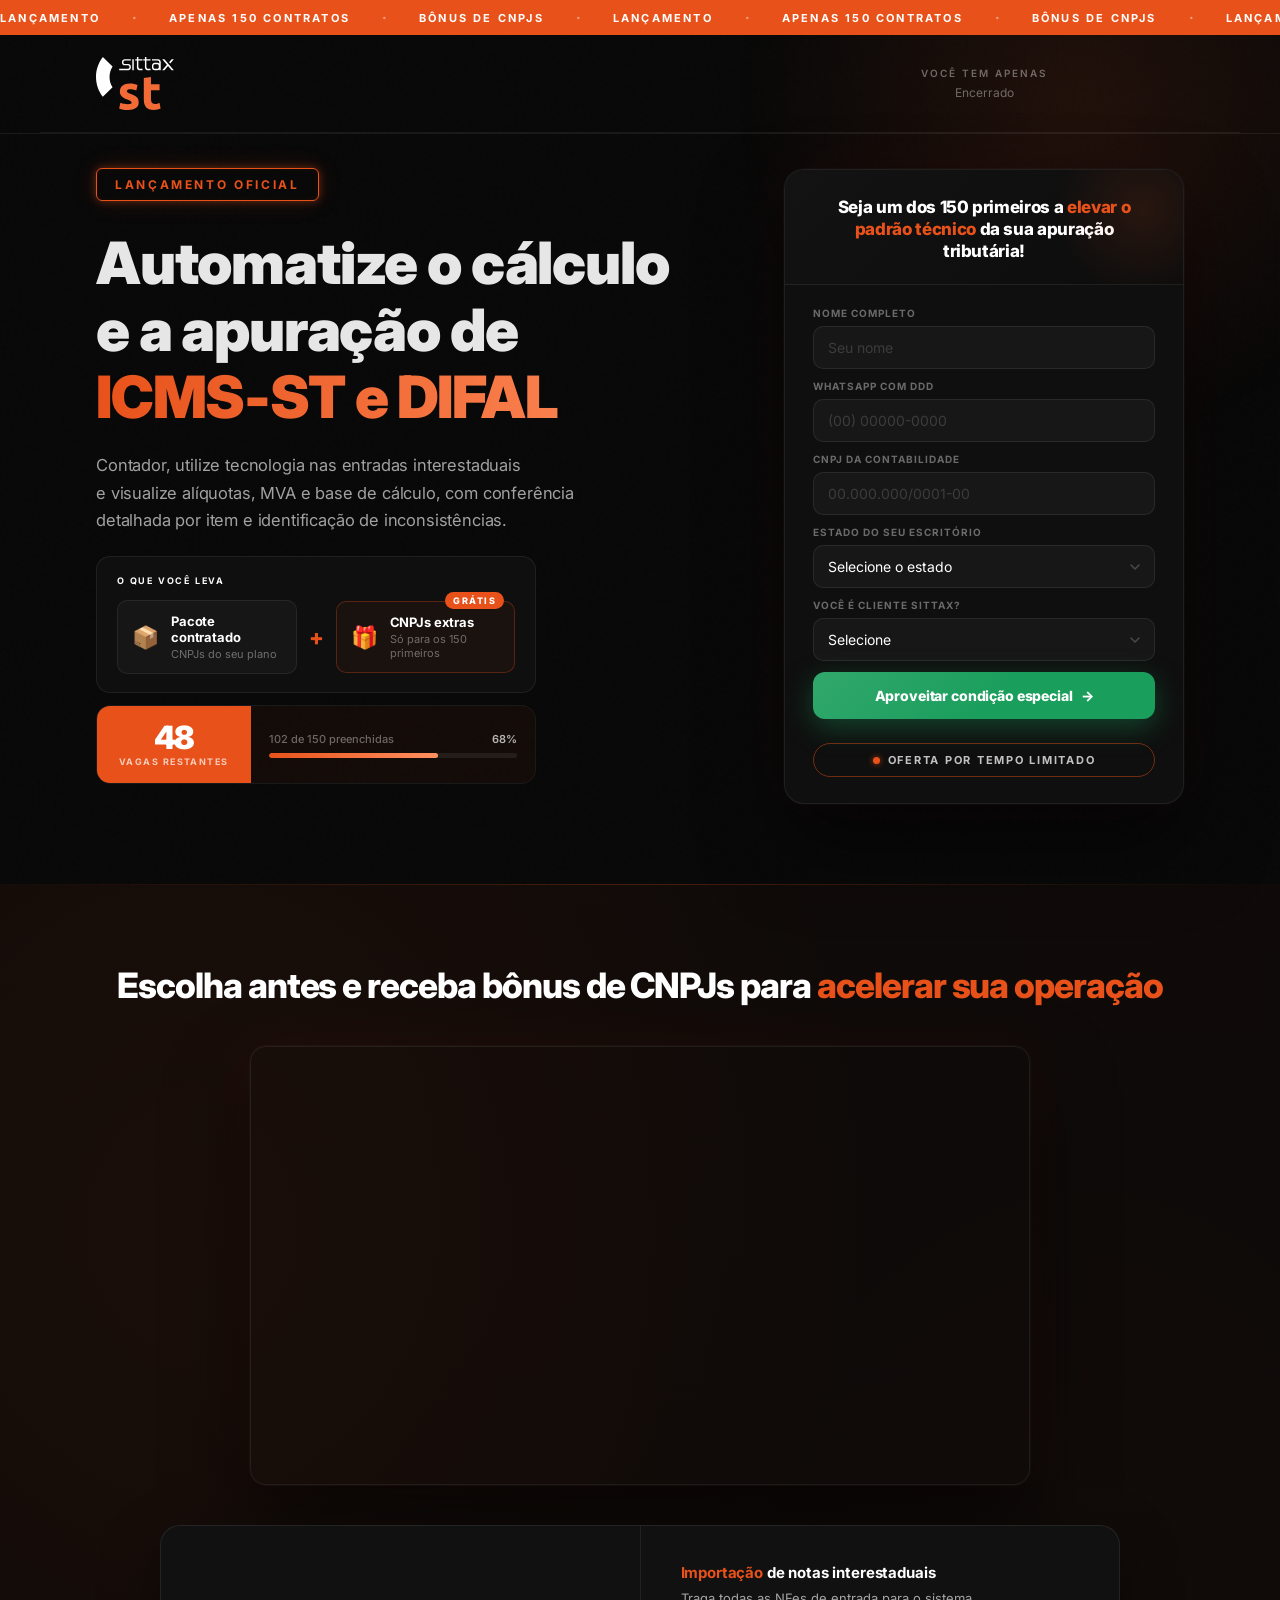
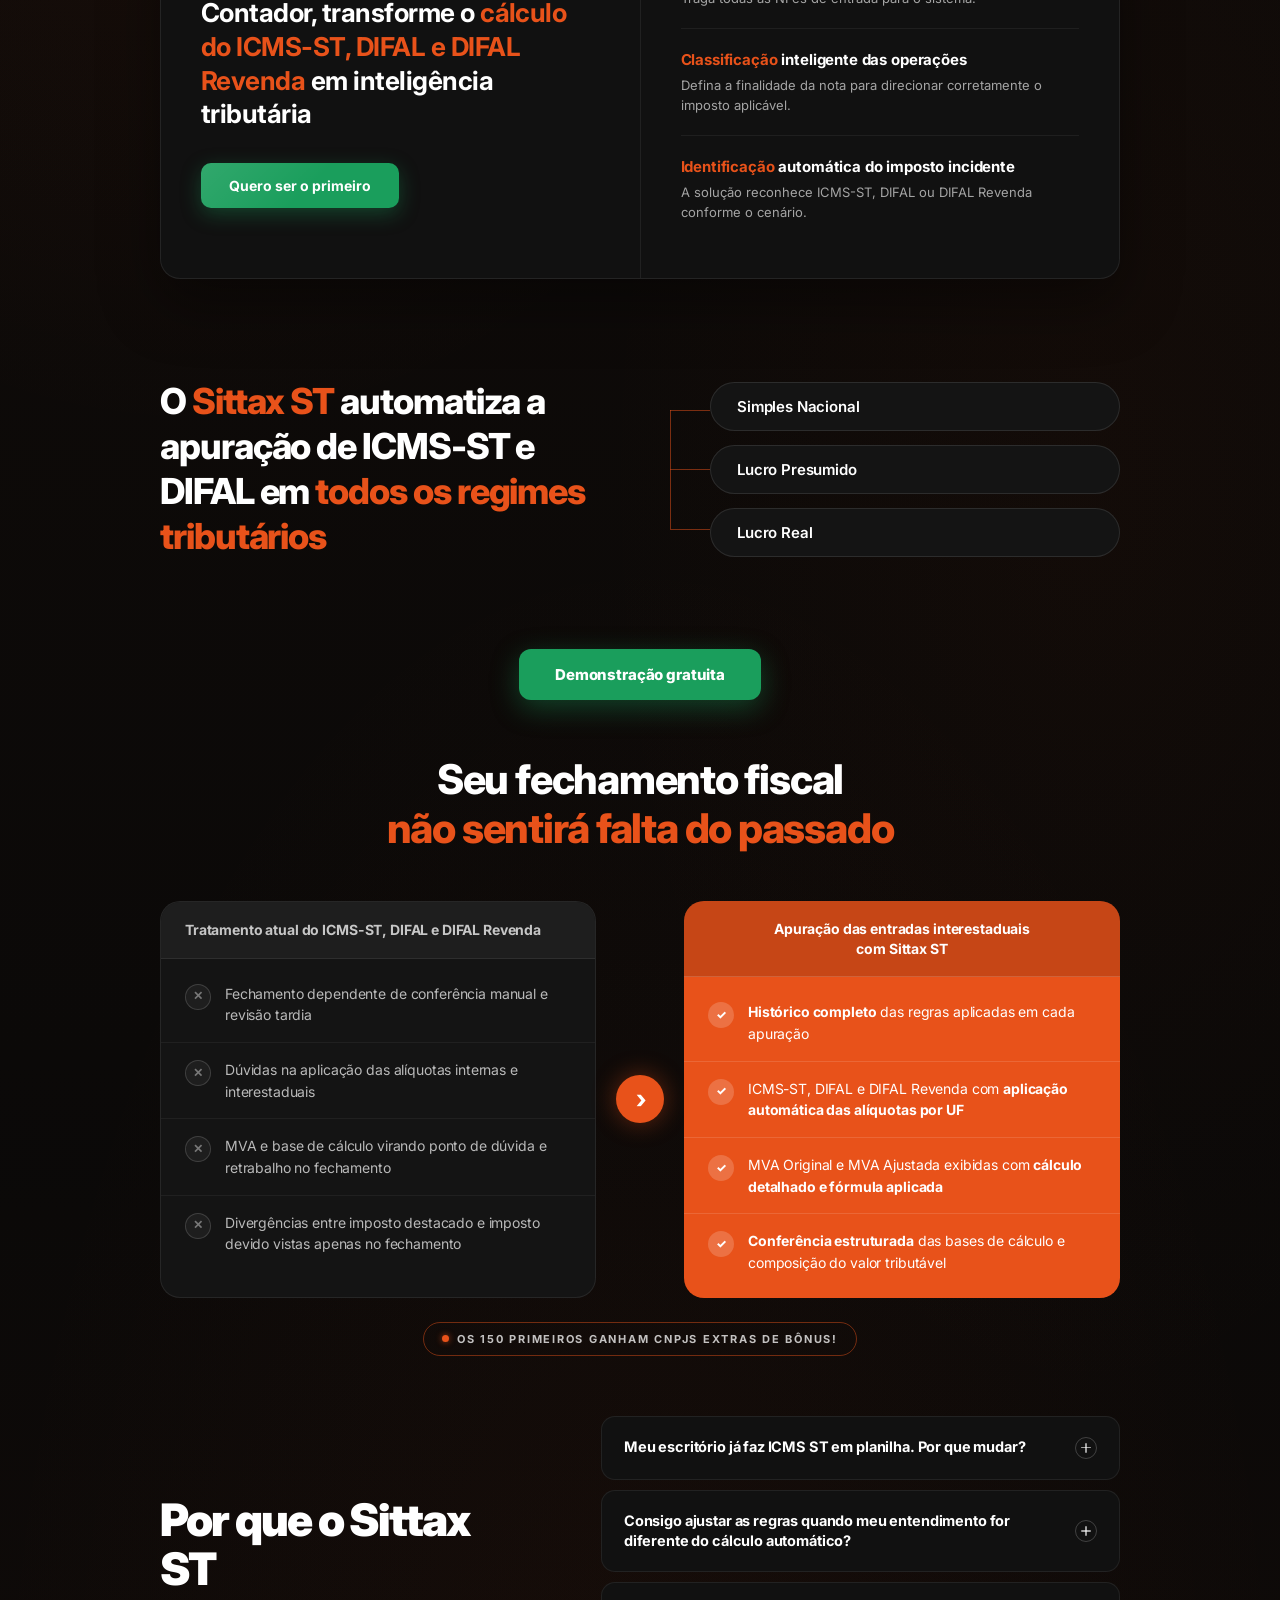
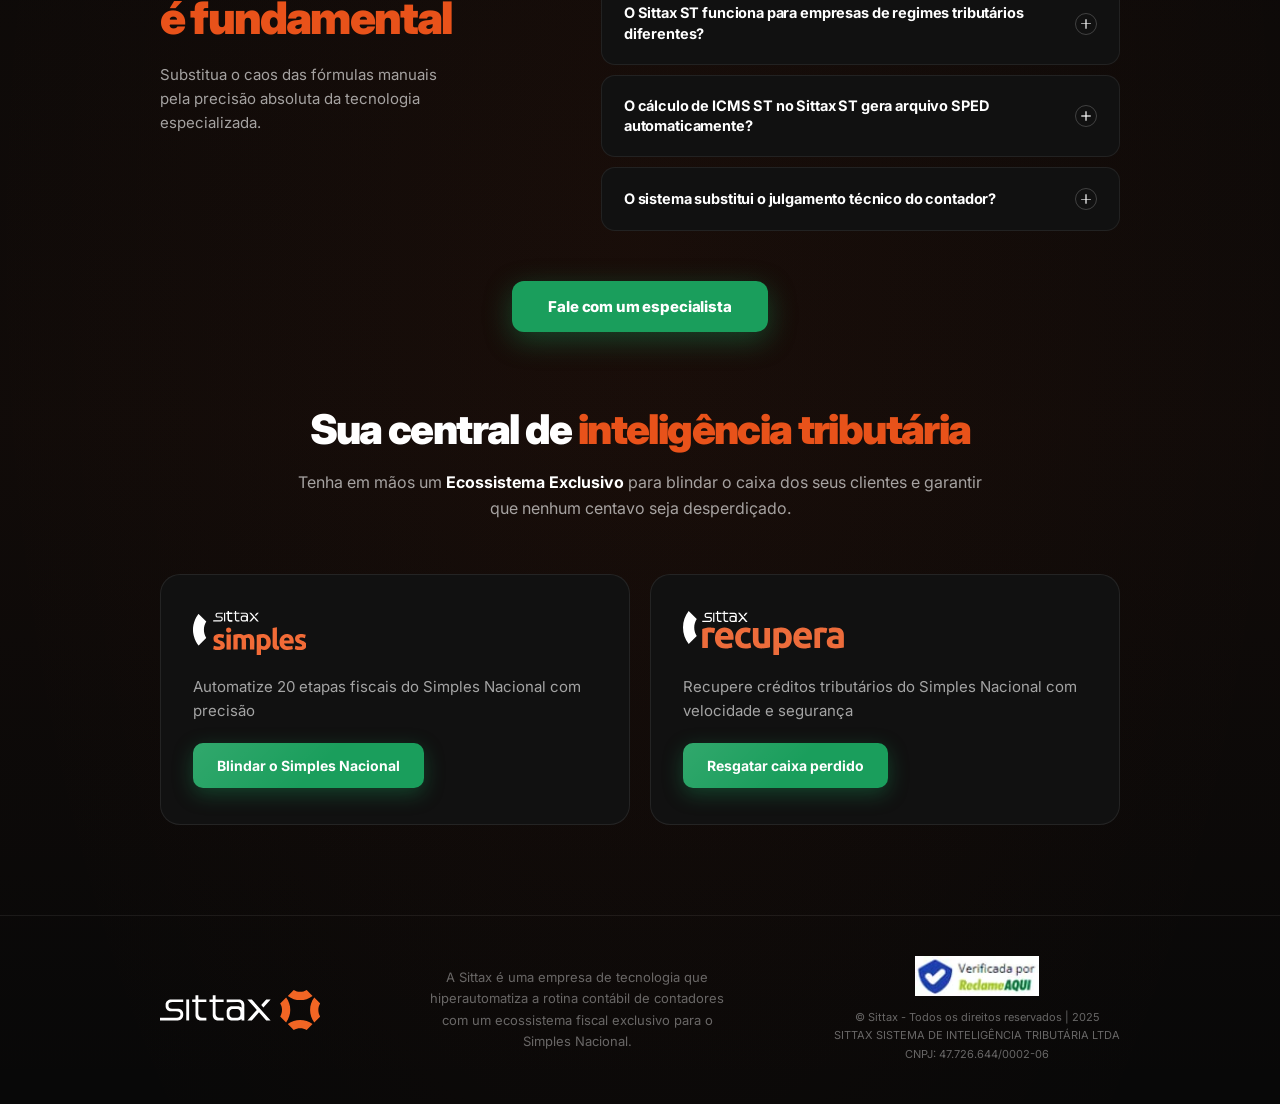
<file: index.html>
<!DOCTYPE html>
<html lang="pt-BR">
<head>
<meta charset="UTF-8">
<meta name="viewport" content="width=device-width, initial-scale=1.0">

<!-- Primary SEO -->
<title>Sittax ST — Apuração Automatizada de ICMS-ST, DIFAL e DIFAL Revenda | Lançamento</title>
<meta name="description" content="Automatize a apuração de ICMS-ST, DIFAL e entradas interestaduais. Alíquotas, MVA e base de cálculo por item com rastreabilidade completa. Oferta de lançamento: 150 contratos com bônus de CNPJs.">
<meta name="keywords" content="ICMS-ST, DIFAL, DIFAL Revenda, apuração tributária, substituição tributária, cálculo ICMS, software contábil, Sittax ST, entradas interestaduais, MVA, base de cálculo, NCM, UF, escritório contábil">
<meta name="robots" content="index, follow">
<meta name="author" content="Sittax">
<link rel="canonical" href="https://sittax.com.br/st">
<link rel="icon" href="Favicon Sittax.png">

<!-- Open Graph (Facebook, LinkedIn, WhatsApp) -->
<meta property="og:type" content="website">
<meta property="og:title" content="Sittax ST — Apuração Automatizada de ICMS-ST, DIFAL e DIFAL Revenda">
<meta property="og:description" content="Visualize alíquotas, MVA e base de cálculo por item. Conferência estruturada por nota e por empresa. Oferta exclusiva para os 150 primeiros — bônus de CNPJs incluso.">
<meta property="og:url" content="https://sittax.com.br/st">
<meta property="og:site_name" content="Sittax">
<meta property="og:locale" content="pt_BR">

<!-- Twitter Card -->
<meta name="twitter:card" content="summary_large_image">
<meta name="twitter:title" content="Sittax ST — Apuração Automatizada de ICMS-ST e DIFAL">
<meta name="twitter:description" content="Alíquotas, MVA e base de cálculo por item. Oferta de lançamento para os 150 primeiros contratos com bônus de CNPJs.">

<!-- Schema.org Structured Data -->
<script type="application/ld+json">
{
  "@context": "https://schema.org",
  "@graph": [
    {
      "@type": "SoftwareApplication",
      "name": "Sittax ST",
      "applicationCategory": "BusinessApplication",
      "operatingSystem": "Web",
      "description": "Sistema de apuração automatizada de ICMS-ST, DIFAL e DIFAL Revenda para escritórios contábeis. Rastreabilidade completa, alíquotas por UF, MVA ajustada e conferência estruturada por item.",
      "offers": {
        "@type": "Offer",
        "availability": "https://schema.org/LimitedAvailability",
        "description": "Lançamento exclusivo para os 150 primeiros contratos com bônus de CNPJs extras"
      },
      "publisher": {
        "@type": "Organization",
        "name": "Sittax",
        "url": "https://sittax.com.br",
        "legalName": "Sittax Sistema de Inteligência Tributária LTDA"
      }
    },
    {
      "@type": "FAQPage",
      "mainEntity": [
        {
          "@type": "Question",
          "name": "Meu escritório já faz ICMS ST em planilha. Por que mudar?",
          "acceptedAnswer": {
            "@type": "Answer",
            "text": "Planilha não aplica MVA ajustada automaticamente, não rastreia base legal por NCM e UF, e não sinaliza divergências entre o imposto destacado e o imposto devido. O Sittax ST faz isso por empresa, por nota e por item, sem precisar montar nenhuma fórmula manual."
          }
        },
        {
          "@type": "Question",
          "name": "Consigo ajustar as regras quando meu entendimento for diferente do cálculo automático?",
          "acceptedAnswer": {
            "@type": "Answer",
            "text": "Sim. Alíquotas, MVA e fórmulas de cálculo podem ser personalizadas por escritório ou por empresa. O histórico de ajustes fica registrado, incluindo sugestões aceitas e não acatadas."
          }
        },
        {
          "@type": "Question",
          "name": "O Sittax ST funciona para empresas de regimes tributários diferentes?",
          "acceptedAnswer": {
            "@type": "Answer",
            "text": "Sim. O sistema foi desenvolvido para atender empresas de todos os regimes tributários, Simples Nacional, Lucro Presumido e Lucro Real, nas operações de entradas interestaduais sujeitas a ICMS ST, DIFAL e DIFAL Revenda."
          }
        },
        {
          "@type": "Question",
          "name": "O cálculo de ICMS ST no Sittax ST gera arquivo SPED automaticamente?",
          "acceptedAnswer": {
            "@type": "Answer",
            "text": "Ainda não. O foco atual do Sittax ST é a apuração, conferência e rastreabilidade dos tributos sobre entradas interestaduais. A geração de SPED e guias está prevista para evolução futura do produto."
          }
        },
        {
          "@type": "Question",
          "name": "O sistema substitui o julgamento técnico do contador?",
          "acceptedAnswer": {
            "@type": "Answer",
            "text": "Não. O Sittax ST é uma ferramenta de apoio à apuração. A responsabilidade pela validação das regras, classificações e resultados é sempre do contador. O sistema mostra o cálculo com toda a transparência para que o profissional possa conferir e, se necessário, ajustar."
          }
        }
      ]
    }
  ]
}
</script>

<link href="https://fonts.googleapis.com/css2?family=Inter:ital,wght@0,300;0,400;0,500;0,600;0,700;0,800;0,900;1,800&display=swap" rel="stylesheet">
<style>
*, *::before, *::after { box-sizing: border-box; margin: 0; padding: 0; }

html { scroll-behavior: smooth; }

:root {
  --orange: #E8521A;
  --orange-glow: rgba(232, 82, 26, 0.18);
  --orange-mid: rgba(232, 82, 26, 0.08);
  --dark: #080808;
  --card: #0F0F0F;
  --card-border: rgba(255,255,255,0.07);
  --muted: rgba(255,255,255,0.38);
  --secondary: rgba(255,255,255,0.62);
}

html, body {
  background: var(--dark);
  color: #fff;
  font-family: 'Inter', sans-serif;
  min-height: 100vh;
  overflow-x: hidden;
}

body::before {
  content: '';
  position: fixed;
  inset: 0;
  background-image: url("data:image/svg+xml,%3Csvg viewBox='0 0 256 256' xmlns='http://www.w3.org/2000/svg'%3E%3Cfilter id='noise'%3E%3CfeTurbulence type='fractalNoise' baseFrequency='0.9' numOctaves='4' stitchTiles='stitch'/%3E%3C/filter%3E%3Crect width='100%25' height='100%25' filter='url(%23noise)' opacity='0.04'/%3E%3C/svg%3E");
  pointer-events: none;
  z-index: 0;
  opacity: 0.4;
}

.glow-orb {
  position: fixed;
  width: 700px;
  height: 700px;
  border-radius: 50%;
  background: radial-gradient(circle, rgba(232,82,26,0.11) 0%, transparent 70%);
  top: -250px;
  right: -150px;
  pointer-events: none;
  z-index: 0;
  animation: orb-drift 9s ease-in-out infinite alternate;
}

@keyframes orb-drift {
  from { transform: translate(0,0) scale(1); }
  to   { transform: translate(-50px, 70px) scale(1.12); }
}

/* TARJA ROLANTE */
.tarja {
  position: relative;
  z-index: 10;
  background: var(--orange);
  overflow: hidden;
  white-space: nowrap;
  animation: slideDown 0.4s cubic-bezier(0.16,1,0.3,1) both;
}

.marquee-track {
  display: flex;
  width: 100%;
  overflow: hidden;
  padding: 9px 0;
}

.marquee-inner {
  display: flex;
  align-items: center;
  gap: 32px;
  animation: marquee 30s linear infinite;
  will-change: transform;
  flex-shrink: 0;
}

.marquee-inner span {
  font-size: 11px;
  font-weight: 700;
  letter-spacing: 0.2em;
  text-transform: uppercase;
  white-space: nowrap;
  color: #fff;
  flex-shrink: 0;
}

.marquee-inner .sep {
  color: rgba(255,255,255,0.45);
  font-size: 14px;
  letter-spacing: 0;
  flex-shrink: 0;
}

@keyframes marquee {
  0%   { transform: translateX(0); }
  100% { transform: translateX(-100%); }
}

/* NAV */
nav {
  position: relative;
  z-index: 10;
  display: flex;
  align-items: center;
  justify-content: space-between;
  padding: 22px 56px 22px 56px;
  border-bottom: 1px solid var(--card-border);
  animation: fadeIn 0.5s ease 0.1s both;
  max-width: 1200px;
  margin: 0 auto;
  width: 100%;
}

.nav-outer {
  border-bottom: 1px solid var(--card-border);
  position: relative;
  z-index: 10;
}

.logo-wordmark {
  font-size: 18px;
  font-weight: 800;
  letter-spacing: -0.04em;
}
.logo-wordmark span { color: var(--orange); }

.logo-sep {
  display: inline-block;
  width: 1px;
  height: 16px;
  background: var(--card-border);
  margin: 0 12px;
  vertical-align: middle;
}

.logo-sub {
  font-size: 11px;
  font-weight: 500;
  color: var(--muted);
  letter-spacing: 0.06em;
  text-transform: uppercase;
}

.nav-pill {
  display: flex;
  align-items: center;
  gap: 7px;
  background: var(--orange-mid);
  border: 1px solid rgba(232,82,26,0.25);
  border-radius: 100px;
  padding: 7px 14px 7px 10px;
}
.nav-dot {
  width: 6px; height: 6px;
  background: var(--orange);
  border-radius: 50%;
  animation: blink 1.4s ease infinite;
}
.nav-pill-text {
  font-size: 11px;
  font-weight: 600;
  color: rgba(255,255,255,0.7);
  letter-spacing: 0.08em;
  text-transform: uppercase;
}

/* HERO */
.hero {
  position: relative;
  z-index: 5;
  display: grid;
  grid-template-columns: 1fr 400px;
  gap: 52px;
  align-items: end;
  padding: 28px 56px 80px;
  max-width: 1200px;
  margin: 0 auto;
}

/* LEFT */
.hero-left {
  padding-top: 6px;
  animation: fadeUp 0.7s cubic-bezier(0.16,1,0.3,1) 0.15s both;
}

.kicker {
  display: inline-flex;
  align-items: center;
  gap: 10px;
  margin-bottom: 32px;
  background: rgba(255,255,255,0.03);
  border: 1px solid var(--card-border);
  border-radius: 100px;
  padding: 7px 16px 7px 7px;
}
.kicker-pill {
  background: var(--orange);
  font-size: 9px;
  font-weight: 800;
  letter-spacing: 0.18em;
  text-transform: uppercase;
  padding: 4px 10px;
  border-radius: 100px;
  color: #fff;
}
.kicker-text {
  font-size: 12px;
  font-weight: 500;
  color: var(--secondary);
  letter-spacing: 0.02em;
}

/* H1 */
h1 {
  font-size: clamp(41px, 4.56vw, 62px);
  font-weight: 900;
  line-height: 1.15;
  letter-spacing: -0.02em;
  margin-bottom: 22px;
}
.line-white { display: block; color: rgba(255,255,255,0.9); }
.line-orange {
  display: block;
  background: linear-gradient(95deg, var(--orange) 0%, #FF9060 100%);
  -webkit-background-clip: text;
  -webkit-text-fill-color: transparent;
  background-clip: text;
}

.subhead {
  font-size: 16.5px;
  font-weight: 400;
  color: var(--secondary);
  line-height: 1.65;
  max-width: 560px;
  margin-bottom: 22px;
  letter-spacing: -0.01em;
}

.subhead strong {
  color: #fff;
  font-weight: 700;
}

/* BONUS VISUAL */
.bonus-visual {
  max-width: 440px;
  margin-top: 6px;
  margin-bottom: 12px;
  background: var(--card);
  border: 1px solid var(--card-border);
  border-radius: 14px;
  padding: 18px 20px;
  overflow: hidden;
  animation: float-zoom 3.8s ease-in-out infinite;
  transform-origin: center;
}

@keyframes float-zoom {
  0%   { transform: scale(1); }
  50%  { transform: scale(1.025); }
  100% { transform: scale(1); }
}

.bv-label {
  font-size: 9px;
  font-weight: 700;
  letter-spacing: 0.2em;
  text-transform: uppercase;
  color: #fafafa;
  margin-bottom: 14px;
}

.bv-items {
  display: flex;
  align-items: center;
  gap: 12px;
}

.bv-item {
  flex: 1;
  display: flex;
  align-items: center;
  gap: 12px;
  background: rgba(255,255,255,0.03);
  border: 1px solid var(--card-border);
  border-radius: 10px;
  padding: 12px 14px;
  position: relative;
}

.bv-item--highlight {
  border-color: rgba(232,82,26,0.3);
  background: rgba(232,82,26,0.05);
}

.bv-badge {
  position: absolute;
  top: -10px;
  right: 10px;
  background: var(--orange);
  color: #fff;
  font-size: 9px;
  font-weight: 800;
  letter-spacing: 0.16em;
  padding: 3px 8px;
  border-radius: 100px;
}

.bv-icon {
  font-size: 22px;
  flex-shrink: 0;
}

.bv-info {
  display: flex;
  flex-direction: column;
  gap: 2px;
}

.bv-title {
  font-size: 13px;
  font-weight: 700;
  color: #fff;
  letter-spacing: -0.01em;
}

.bv-sub {
  font-size: 11px;
  color: var(--muted);
}

.bv-plus {
  font-size: 22px;
  font-weight: 800;
  color: var(--orange);
  flex-shrink: 0;
}

/* SCARCITY */
.scarcity {
  display: flex;
  align-items: stretch;
  max-width: 440px;
  border-radius: 14px;
  overflow: hidden;
  border: 1px solid var(--card-border);
  margin-bottom: 20px;
}
.sc-count {
  background: var(--orange);
  padding: 16px 22px;
  display: flex;
  flex-direction: column;
  align-items: center;
  justify-content: center;
  gap: 2px;
  flex-shrink: 0;
}
.sc-num {
  font-size: 32px;
  font-weight: 900;
  letter-spacing: -0.04em;
  line-height: 1;
  color: #fff;
}
.sc-label {
  font-size: 9px;
  font-weight: 700;
  letter-spacing: 0.16em;
  text-transform: uppercase;
  color: rgba(255,255,255,0.7);
  white-space: nowrap;
}
.sc-bar {
  flex: 1;
  background: rgba(232,82,26,0.05);
  padding: 14px 18px;
  display: flex;
  flex-direction: column;
  justify-content: center;
  gap: 7px;
}
.sc-bar-meta {
  display: flex;
  justify-content: space-between;
  font-size: 11px;
  font-weight: 500;
  color: var(--muted);
}
.sc-bar-meta b { color: rgba(255,255,255,0.7); font-weight: 600; }
.sc-track {
  height: 5px;
  background: rgba(255,255,255,0.07);
  border-radius: 10px;
  overflow: hidden;
}
.sc-fill {
  height: 100%;
  width: 68%;
  background: linear-gradient(90deg, var(--orange), #FF9060);
  border-radius: 10px;
  animation: grow 1.2s cubic-bezier(0.16,1,0.3,1) 0.9s both;
  transform-origin: left;
}

/* COUNTDOWN */
.countdown-wrap {
  width: 400px;
  display: flex;
  flex-direction: column;
  align-items: center;
  gap: 6px;
}
.cd-eyebrow {
  font-size: 10px;
  font-weight: 600;
  letter-spacing: 0.2em;
  text-transform: uppercase;
  color: var(--muted);
}
.countdown {
  display: flex;
  align-items: center;
  gap: 6px;
}
.cd-unit {
  display: flex;
  flex-direction: column;
  align-items: center;
  gap: 2px;
}
.cd-num {
  font-size: 22px;
  font-weight: 800;
  letter-spacing: -0.03em;
  color: #fff;
  line-height: 1;
  font-variant-numeric: tabular-nums;
}
.cd-label {
  font-size: 9px;
  font-weight: 600;
  letter-spacing: 0.1em;
  text-transform: uppercase;
  color: var(--muted);
}
.cd-sep {
  font-size: 20px;
  font-weight: 700;
  color: var(--orange);
  margin-bottom: 10px;
  line-height: 1;
}

/* OFERTA TAG */
.oferta-tag {
  display: flex;
  align-items: center;
  justify-content: center;
  gap: 8px;
  margin-top: 24px;
  padding: 9px 18px;
  background: transparent;
  border: 1px solid rgba(232,82,26,0.45);
  border-radius: 100px;
  font-size: 11px;
  font-weight: 700;
  letter-spacing: 0.16em;
  text-transform: uppercase;
  color: rgba(255,255,255,0.75);
}

.oferta-dot {
  width: 7px;
  height: 7px;
  border-radius: 50%;
  background: var(--orange);
  flex-shrink: 0;
  box-shadow: 0 0 6px rgba(232,82,26,0.7);
  animation: blink 1.4s ease infinite;
}

/* LAUNCH TAG */
.launch-tag {
  display: inline-block;
  font-family: 'Inter', sans-serif;
  font-size: 12px;
  font-weight: 700;
  letter-spacing: 0.22em;
  text-transform: uppercase;
  color: var(--orange);
  border: 1px solid var(--orange);
  border-radius: 6px;
  padding: 8px 18px;
  margin-bottom: 28px;
  box-shadow:
    0 0 8px rgba(232,82,26,0.4),
    0 0 24px rgba(232,82,26,0.15),
    inset 0 0 8px rgba(232,82,26,0.06);
  animation: fadeUp 0.7s cubic-bezier(0.16,1,0.3,1) 0.1s both;
}

/* BONUS */
.bonus {
  display: flex;
  align-items: center;
  gap: 16px;
  max-width: 440px;
  padding: 16px 18px;
  background: var(--card);
  border: 1px solid var(--card-border);
  border-radius: 14px;
  position: relative;
  overflow: hidden;
}
.bonus::after {
  content: '';
  position: absolute;
  left: 0; top: 0; bottom: 0;
  width: 3px;
  background: var(--orange);
}
.bonus-emoji { font-size: 26px; flex-shrink: 0; }
.bonus-tag {
  font-size: 9px;
  font-weight: 700;
  letter-spacing: 0.18em;
  text-transform: uppercase;
  color: var(--orange);
  margin-bottom: 4px;
}
.bonus-name {
  font-size: 14px;
  font-weight: 700;
  letter-spacing: -0.02em;
  color: #fff;
  margin-bottom: 2px;
}
.bonus-note {
  font-size: 12px;
  color: var(--muted);
}

/* RIGHT — FORM */
.hero-right {
  animation: fadeUp 0.7s cubic-bezier(0.16,1,0.3,1) 0.28s both;
  position: sticky;
  top: 24px;
}

.form-wrap {
  background: var(--card);
  border: 1px solid var(--card-border);
  border-radius: 20px;
  overflow: hidden;
  box-shadow:
    0 0 0 1px rgba(255,255,255,0.02),
    0 40px 80px rgba(0,0,0,0.55),
    0 0 80px rgba(232,82,26,0.05);
}

.form-header {
  background: linear-gradient(140deg, #131313 0%, #0c0c0c 100%);
  padding: 26px 28px 22px;
  border-bottom: 1px solid var(--card-border);
  position: relative;
  overflow: hidden;
}
.form-header::after {
  content: '';
  position: absolute;
  top: -50px; right: -50px;
  width: 180px; height: 180px;
  background: radial-gradient(circle, rgba(232,82,26,0.12) 0%, transparent 70%);
  pointer-events: none;
}
.form-eyebrow {
  font-size: 10px;
  font-weight: 700;
  letter-spacing: 0.2em;
  text-transform: uppercase;
  color: var(--orange);
  margin-bottom: 7px;
  text-align: center;
}
.form-title {
  font-size: 17px;
  font-weight: 800;
  letter-spacing: -0.02em;
  line-height: 1.3;
  text-align: center;
}
.form-title-orange {
  color: var(--orange);
  font-weight: 800;
}

.form-inner { padding: 22px 28px 26px; }

.field { margin-bottom: 11px; }
.field label {
  display: block;
  font-size: 10px;
  font-weight: 700;
  letter-spacing: 0.1em;
  text-transform: uppercase;
  color: var(--muted);
  margin-bottom: 7px;
}
.field input,
.field select {
  width: 100%;
  background: rgba(255,255,255,0.035);
  border: 1px solid rgba(255,255,255,0.08);
  border-radius: 10px;
  padding: 12px 14px;
  font-family: 'Inter', sans-serif;
  font-size: 14px;
  color: #fff;
  outline: none;
  transition: border-color 0.2s, background 0.2s, box-shadow 0.2s;
  -webkit-appearance: none;
  appearance: none;
}
.field select {
  cursor: pointer;
  background-image: url("data:image/svg+xml,%3Csvg xmlns='http://www.w3.org/2000/svg' width='10' height='6' fill='none'%3E%3Cpath d='M1 1l4 4 4-4' stroke='rgba(255,255,255,0.22)' stroke-width='1.5' stroke-linecap='round' stroke-linejoin='round'/%3E%3C/svg%3E");
  background-repeat: no-repeat;
  background-position: right 14px center;
  padding-right: 36px;
}
.field select option { background: #151515; }
.field input::placeholder { color: rgba(255,255,255,0.16); }
.field input:focus,
.field select:focus {
  border-color: rgba(232,82,26,0.4);
  background: rgba(232,82,26,0.04);
  box-shadow: 0 0 0 3px rgba(232,82,26,0.07);
}

.row-2 {
  display: grid;
  grid-template-columns: 1fr 1fr;
  gap: 10px;
}

.divider {
  height: 1px;
  background: var(--card-border);
  margin: 14px 0;
}

.btn-submit {
  width: 100%;
  margin-top: 6px;
  padding: 15px 20px;
  background: #1a9e5c;
  color: #fff;
  border: none;
  border-radius: 12px;
  font-family: 'Inter', sans-serif;
  font-size: 14px;
  font-weight: 800;
  letter-spacing: -0.01em;
  cursor: pointer;
  display: flex;
  align-items: center;
  justify-content: center;
  gap: 8px;
  position: relative;
  overflow: hidden;
  transition: transform 0.15s, box-shadow 0.2s;
  box-shadow: 0 8px 28px rgba(26,158,92,0.38);
}
.btn-submit::before {
  content: '';
  position: absolute;
  inset: 0;
  background: linear-gradient(135deg, rgba(255,255,255,0.1) 0%, transparent 55%);
}
.btn-submit:hover {
  transform: translateY(-2px);
  box-shadow: 0 14px 36px rgba(26,158,92,0.48);
}
.btn-submit:active { transform: translateY(0); }
.btn-arrow {
  display: inline-block;
  transition: transform 0.18s;
}
.btn-submit:hover .btn-arrow { transform: translateX(4px); }

.form-trust {
  display: flex;
  align-items: center;
  justify-content: center;
  gap: 5px;
  margin-top: 13px;
  font-size: 11px;
  color: var(--muted);
}

/* ANIMATIONS */
@keyframes slideDown {
  from { transform: translateY(-100%); }
  to   { transform: translateY(0); }
}
@keyframes fadeIn {
  from { opacity: 0; }
  to   { opacity: 1; }
}
@keyframes fadeUp {
  from { opacity: 0; transform: translateY(30px); }
  to   { opacity: 1; transform: translateY(0); }
}
@keyframes blink {
  0%, 100% { opacity: 1; }
  50%       { opacity: 0.25; }
}
@keyframes grow {
  from { transform: scaleX(0); }
  to   { transform: scaleX(1); }
}

/* RESPONSIVE */
/* ── SEO / ACESSIBILIDADE ── */
#form-anchor {
  scroll-margin-top: 20px;
}

@media (max-width: 860px) {
  /* NAV */
  nav { padding: 18px 20px; }
  .nav-timer { font-size: 11px; gap: 6px; }
  .timer-block { min-width: 36px; font-size: 18px; }

  /* HERO */
  .hero { grid-template-columns: 1fr; padding: 32px 20px 56px; gap: 32px; }
  .hero-right { position: static; }
  h1 { font-size: 36px; }
  .subhead { font-size: 14px; white-space: normal; }
  .hero-left { text-align: center; }
  .bonus-box { max-width: 100%; }

  /* MARQUEE */
  .marquee-track { font-size: 11px; }

  /* DOBRA 2 — VÍDEO */
  .dobra2 { padding: 48px 20px 40px; }
  .dobra2-title { font-size: 22px; white-space: normal; }
  .dobra2-inner { gap: 28px; }

  /* DOBRA FEAT */
  .dobra-feat { padding: 0px 20px 48px; }
  .dobra-feat-inner { grid-template-columns: 1fr; border-radius: 16px; }
  .dobra-feat-left { padding: 28px 24px 20px; gap: 24px; }
  .dobra-feat-right { padding: 20px 24px 28px; }
  .dobra-feat-text { font-size: 20px; }
  .dobra-feat-divider { width: 100%; height: 1px; }

  /* DOBRA REG */
  .dobra-reg { padding: 32px 20px 48px; }
  .dobra-reg-inner { grid-template-columns: 1fr; gap: 28px; }
  .dobra-reg-title { font-size: 26px; text-align: center; }
  .dobra-reg-line-wrap { display: none; }
  .dobra-reg-tags { gap: 10px; }
  .dobra-reg-tag { text-align: center; }

  /* BTN CTA */
  .dobra-reg-cta { padding: 20px 20px 40px; }
  .dobra2-btn { font-size: 14px; padding: 14px 28px; width: 100%; justify-content: center; }
  .dobra-feat-btn { width: 100%; justify-content: center; }

  /* BONUS BRIDGE */
  .bonus-bridge { padding: 0px 20px 32px; }

  /* DOBRA 3 — COMPARATIVO */
  .dobra3 { padding: 0px 20px 40px; }
  .dobra3-grid { grid-template-columns: 1fr; gap: 12px; }
  .dobra3-arrow { transform: rotate(90deg); margin: 4px auto; }
  .dobra3-title { font-size: 28px; }
  .dobra3-card--orange { animation: none; }

  /* FAQ */
  .dobra-faq { padding: 20px 20px 28px; }
  .dobra-faq-inner { grid-template-columns: 1fr; gap: 28px; }
  .dobra-faq-left { position: static; padding-top: 0; }
  .dobra-faq-sub { max-width: 100%; }
  .dobra-faq-title { font-size: 36px; }
  .faq-q { font-size: 14px; padding: 18px 18px; }
  .faq-a p { padding: 0 18px 18px; padding-top: 14px; }

  /* ECOSSISTEMA */
  .dobra-eco { padding: 20px 20px 64px; }
  .dobra-eco-cards { grid-template-columns: 1fr; }
  .dobra-eco-title { font-size: 28px; }
  .dobra-eco-sub { font-size: 14px; }
  .dobra-eco-btn { width: 100%; justify-content: center; }

  /* FOOTER */
  .site-footer { padding: 40px 20px; }
  .footer-inner { grid-template-columns: 1fr; gap: 24px; text-align: center; }
  .footer-logo { display: flex; justify-content: center; }
  .footer-text { max-width: 100%; }
}

/* ── GRADIENT WRAPPER ── */
.dobras-wrapper {
  position: relative;
  background:
    radial-gradient(ellipse 90% 40% at 15% 10%, rgba(232,82,26,0.055) 0%, transparent 60%),
    radial-gradient(ellipse 70% 50% at 85% 35%, rgba(180,60,10,0.04) 0%, transparent 55%),
    radial-gradient(ellipse 80% 60% at 50% 75%, rgba(232,82,26,0.045) 0%, transparent 65%),
    linear-gradient(180deg,
      rgba(232,82,26,0.03) 0%,
      rgba(40,20,10,0.18) 25%,
      rgba(30,15,8,0.12) 55%,
      rgba(232,82,26,0.04) 80%,
      rgba(0,0,0,0) 100%
    ),
    var(--dark);
}

/* Todas as seções dentro do wrapper ficam transparentes */
.dobras-wrapper .dobra2,
.dobras-wrapper .dobra-feat,
.dobras-wrapper .dobra-reg,
.dobras-wrapper .dobra3 {
  background: transparent;
}

/* ── SEGUNDA DOBRA ── */
.dobra2 {
  position: relative;
  z-index: 5;
  background: var(--dark);
  padding: 80px 56px 40px;
}

.dobra2::before {
  content: '';
  position: absolute;
  top: 0; left: 0; right: 0;
  height: 1px;
  background: linear-gradient(90deg, transparent, rgba(232,82,26,0.25), transparent);
}

.dobra2-inner {
  max-width: 780px;
  margin: 0 auto;
  display: flex;
  flex-direction: column;
  align-items: center;
  gap: 40px;
}

.dobra2-title {
  font-size: 35px;
  font-weight: 800;
  letter-spacing: -0.03em;
  line-height: 1.2;
  text-align: center;
  color: #fff;
  white-space: nowrap;
}

.dobra2-orange { color: var(--orange); }

.dobra2-video {
  width: 100%;
  border-radius: 16px;
  overflow: hidden;
  border: 1px solid var(--card-border);
  box-shadow:
    0 0 0 1px rgba(255,255,255,0.03),
    0 40px 80px rgba(0,0,0,0.6),
    0 0 60px rgba(232,82,26,0.07);
  aspect-ratio: 16 / 9;
  position: relative;
}

.dobra2-video iframe {
  width: 100%;
  height: 100%;
  position: absolute;
  inset: 0;
  display: block;
}

.dobra2-btn {
  display: inline-flex;
  align-items: center;
  gap: 10px;
  padding: 16px 36px;
  background: #1a9e5c;
  color: #fff;
  border-radius: 12px;
  font-family: 'Inter', sans-serif;
  font-size: 15px;
  font-weight: 800;
  letter-spacing: -0.01em;
  text-decoration: none;
  position: relative;
  overflow: hidden;
  transition: transform 0.15s, box-shadow 0.2s;
  box-shadow: 0 8px 28px rgba(26,158,92,0.38);
}

#form-anchor {
  scroll-margin-top: 20px;
}
  content: '';
  position: absolute;
  inset: 0;
  background: linear-gradient(135deg, rgba(255,255,255,0.1) 0%, transparent 55%);
}

.dobra2-btn:hover {
  transform: translateY(-2px);
  box-shadow: 0 14px 36px rgba(26,158,92,0.5);
}

.dobra2-btn:active { transform: translateY(0); }

.dobra2-btn-arrow {
  display: inline-block;
  transition: transform 0.18s;
}

.dobra2-btn:hover .dobra2-btn-arrow { transform: translateX(4px); }



/* ── TERCEIRA DOBRA — FEATURES ── */
.dobra-feat {
  position: relative;
  z-index: 5;
  padding: 0px 56px 60px;
  background: var(--dark);
}

.dobra-feat-inner {
  max-width: 960px;
  margin: 0 auto;
  display: grid;
  grid-template-columns: 1fr auto 1fr;
  align-items: center;
  gap: 0;
  background: #111;
  border: 1px solid rgba(255,255,255,0.08);
  border-radius: 20px;
  overflow: hidden;
  box-shadow: 0 24px 60px rgba(0,0,0,0.4);
}

.dobra-feat-left {
  padding: 44px 40px;
  display: flex;
  flex-direction: column;
  gap: 32px;
}

.dobra-feat-text {
  font-size: 26px;
  font-weight: 700;
  letter-spacing: -0.02em;
  line-height: 1.3;
  color: #fff;
}

.dobra-feat-orange { color: var(--orange); }

.dobra-feat-btn {
  display: inline-flex;
  align-items: center;
  justify-content: center;
  padding: 14px 28px;
  background: #1a9e5c;
  color: #fff;
  border-radius: 10px;
  font-family: 'Inter', sans-serif;
  font-size: 14px;
  font-weight: 700;
  text-decoration: none;
  width: fit-content;
  transition: transform 0.15s, box-shadow 0.2s;
  box-shadow: 0 6px 20px rgba(26,158,92,0.35);
  position: relative;
  overflow: hidden;
}

.dobra-feat-btn::before {
  content: '';
  position: absolute;
  inset: 0;
  background: linear-gradient(135deg, rgba(255,255,255,0.1) 0%, transparent 55%);
}

.dobra-feat-btn:hover {
  transform: translateY(-2px);
  box-shadow: 0 10px 28px rgba(26,158,92,0.5);
}

.dobra-feat-divider {
  width: 1px;
  background: rgba(255,255,255,0.07);
  align-self: stretch;
}

.dobra-feat-right {
  padding: 36px 40px;
  display: flex;
  flex-direction: column;
  gap: 0;
}

.dobra-feat-item {
  padding: 20px 0;
  border-bottom: 1px solid rgba(255,255,255,0.06);
}

.dobra-feat-item:last-child { border-bottom: none; }
.dobra-feat-item:first-child { padding-top: 0; }

.dobra-feat-item-title {
  font-size: 15px;
  font-weight: 700;
  color: #fff;
  letter-spacing: -0.01em;
  margin-bottom: 5px;
  line-height: 1.4;
}

.dobra-feat-item-sub {
  font-size: 13px;
  color: var(--secondary);
  line-height: 1.55;
}



/* ── QUARTA DOBRA — REGIMES ── */
.dobra-reg {
  position: relative;
  z-index: 5;
  padding: 40px 56px 70px;
  background: var(--dark);
}

.dobra-reg-inner {
  max-width: 960px;
  margin: 0 auto;
  display: grid;
  grid-template-columns: 1fr 1fr;
  align-items: center;
  gap: 60px;
}

.dobra-reg-title {
  font-size: clamp(24px, 2.8vw, 36px);
  font-weight: 800;
  letter-spacing: -0.03em;
  line-height: 1.25;
  color: #fff;
}

.dobra-reg-orange { color: var(--orange); }

/* RIGHT — TREE */
.dobra-reg-right {
  display: flex;
  align-items: center;
}

.dobra-reg-tree {
  display: flex;
  align-items: center;
  gap: 0;
  width: 100%;
}

/* CONNECTOR LINES */
.dobra-reg-line-wrap {
  flex-shrink: 0;
  width: 40px;
  position: relative;
  align-self: stretch;
  display: flex;
  align-items: center;
}

.dobra-reg-lines {
  position: relative;
  width: 100%;
  height: 100%;
  display: flex;
  flex-direction: column;
  justify-content: space-between;
}

.reg-line {
  position: absolute;
  left: 0;
  width: 100%;
  height: 1px;
  background: var(--orange);
  opacity: 0.5;
}

.reg-line--1 { top: 16%; }
.reg-line--2 { top: 50%; }
.reg-line--3 { top: 84%; }

/* Vertical connector */
.dobra-reg-lines::before {
  content: '';
  position: absolute;
  left: 0;
  top: 16%;
  bottom: 16%;
  width: 1px;
  background: var(--orange);
  opacity: 0.5;
}

/* TAGS */
.dobra-reg-tags {
  flex: 1;
  display: flex;
  flex-direction: column;
  gap: 14px;
}

.dobra-reg-tag {
  background: #141414;
  border: 1px solid rgba(255,255,255,0.1);
  border-radius: 100px;
  padding: 14px 26px;
  font-size: 15px;
  font-weight: 600;
  color: #fff;
  letter-spacing: -0.01em;
  transition: border-color 0.2s, background 0.2s;
  animation: tag-slide 0.6s cubic-bezier(0.22, 1, 0.36, 1) both;
}

.dobra-reg-tag:nth-child(1) { animation-delay: 0.1s; }
.dobra-reg-tag:nth-child(2) { animation-delay: 0.25s; }
.dobra-reg-tag:nth-child(3) { animation-delay: 0.4s; }

.dobra-reg-tag:hover {
  border-color: rgba(232,82,26,0.4);
  background: rgba(232,82,26,0.06);
}

@keyframes tag-slide {
  0%   { opacity: 0; transform: translateX(20px); }
  100% { opacity: 1; transform: translateX(0); }
}

/* ── FAQ ── */
.dobra-faq {
  padding: 20px 56px 30px;
}

.dobra-faq-inner {
  max-width: 960px;
  margin: 0 auto;
  display: grid;
  grid-template-columns: 1fr 1.4fr;
  gap: 70px;
  align-items: start;
}

.dobra-faq-left {
  position: sticky;
  top: 32px;
  padding-top: 80px;
}

.dobra-faq-title {
  font-size: clamp(32px, 3.5vw, 52px);
  font-weight: 900;
  letter-spacing: -0.04em;
  line-height: 1.1;
  color: #fff;
  margin-bottom: 20px;
}

.dobra-faq-orange { color: var(--orange); }

.dobra-faq-sub {
  font-size: 15px;
  color: var(--secondary);
  line-height: 1.6;
  max-width: 280px;
}

/* ITEMS */
.dobra-faq-right {
  display: flex;
  flex-direction: column;
  gap: 10px;
}

.faq-item {
  background: #111;
  border: 1px solid rgba(255,255,255,0.07);
  border-radius: 14px;
  overflow: hidden;
  transition: border-color 0.2s;
}

.faq-item.open {
  border-color: rgba(232,82,26,0.3);
}

.faq-q {
  width: 100%;
  display: flex;
  align-items: center;
  justify-content: space-between;
  gap: 16px;
  padding: 20px 22px;
  background: none;
  border: none;
  cursor: pointer;
  text-align: left;
  font-family: 'Inter', sans-serif;
  font-size: 14.5px;
  font-weight: 700;
  color: #fff;
  letter-spacing: -0.01em;
  line-height: 1.4;
  transition: color 0.2s;
}

.faq-item.open .faq-q { color: var(--orange); }

.faq-icon {
  width: 22px;
  height: 22px;
  border-radius: 50%;
  border: 1.5px solid rgba(255,255,255,0.2);
  flex-shrink: 0;
  display: flex;
  align-items: center;
  justify-content: center;
  position: relative;
  transition: border-color 0.2s, transform 0.3s;
}

.faq-icon::before,
.faq-icon::after {
  content: '';
  position: absolute;
  background: rgba(255,255,255,0.6);
  border-radius: 2px;
  transition: opacity 0.25s, transform 0.25s;
}

.faq-icon::before { width: 10px; height: 1.5px; }
.faq-icon::after  { width: 1.5px; height: 10px; }

.faq-item.open .faq-icon {
  border-color: var(--orange);
  transform: rotate(45deg);
}

.faq-item.open .faq-icon::before,
.faq-item.open .faq-icon::after {
  background: var(--orange);
}

.faq-a {
  max-height: 0;
  overflow: hidden;
  transition: max-height 0.4s cubic-bezier(0.4, 0, 0.2, 1);
}

.faq-a p {
  padding: 0 22px 20px;
  font-size: 14px;
  color: var(--secondary);
  line-height: 1.65;
  border-top: 1px solid rgba(255,255,255,0.05);
  padding-top: 16px;
}



/* ── QUINTA DOBRA — COMPARATIVO ── */
.dobra3 {
  position: relative;
  z-index: 5;
  padding: 0px 56px 0px;
  background:
    radial-gradient(ellipse 80% 60% at 50% 100%, rgba(232,82,26,0.09) 0%, transparent 70%),
    var(--dark);
}

.dobra3::before {
  display: none;
}

.dobra3-inner {
  max-width: 960px;
  margin: 0 auto;
  display: flex;
  flex-direction: column;
  align-items: center;
  gap: 48px;
}

.dobra3-title {
  font-size: clamp(28px, 3.2vw, 42px);
  font-weight: 800;
  letter-spacing: -0.03em;
  line-height: 1.2;
  text-align: center;
  color: #fff;
}

.dobra3-orange { color: var(--orange); }

/* GRID */
.dobra3-grid {
  display: grid;
  grid-template-columns: 1fr auto 1fr;
  align-items: center;
  gap: 20px;
  width: 100%;
}

/* CARDS */
.dobra3-card {
  border-radius: 20px;
  overflow: hidden;
  height: 100%;
}

.dobra3-card--dark {
  background: #141414;
  border: 1px solid rgba(255,255,255,0.08);
}

.dobra3-card--orange {
  background: var(--orange);
  border: none;
  animation: float-zoom 4s ease-in-out infinite;
  transform-origin: center;
}

/* CARD HEADERS */
.dobra3-card-header {
  padding: 18px 24px;
  font-size: 14px;
  font-weight: 700;
  line-height: 1.4;
  letter-spacing: -0.01em;
}

.dobra3-card-header--dark {
  background: #1e1e1e;
  color: rgba(255,255,255,0.75);
  border-bottom: 1px solid rgba(255,255,255,0.07);
}

.dobra3-card-header--orange {
  background: rgba(0,0,0,0.15);
  color: #fff;
  text-align: center;
  border-bottom: 1px solid rgba(255,255,255,0.15);
}

/* LISTS */
.dobra3-list {
  list-style: none;
  padding: 8px 0;
}

.dobra3-item {
  display: flex;
  align-items: flex-start;
  gap: 14px;
  padding: 16px 24px;
  font-size: 14px;
  line-height: 1.55;
  letter-spacing: -0.01em;
  border-bottom: 1px solid rgba(255,255,255,0.05);
}

.dobra3-item:last-child { border-bottom: none; }

.dobra3-item--bad { color: rgba(255,255,255,0.7); }
.dobra3-item--good { color: #fff; }
.dobra3-item--good strong { color: #fff; font-weight: 700; }

.dobra3-card--orange .dobra3-item {
  border-bottom-color: rgba(255,255,255,0.12);
}

/* ICONS */
.dobra3-icon {
  width: 26px;
  height: 26px;
  border-radius: 50%;
  display: flex;
  align-items: center;
  justify-content: center;
  font-size: 12px;
  font-weight: 800;
  flex-shrink: 0;
  margin-top: 1px;
}

.dobra3-icon--bad {
  background: #1e1e1e;
  border: 1.5px solid rgba(255,255,255,0.15);
  color: rgba(255,255,255,0.4);
}

.dobra3-icon--good {
  background: rgba(255,255,255,0.18);
  color: #fff;
}

/* ARROW */
.dobra3-arrow {
  width: 48px;
  height: 48px;
  background: var(--orange);
  border-radius: 50%;
  display: flex;
  align-items: center;
  justify-content: center;
  font-size: 26px;
  font-weight: 700;
  color: #fff;
  flex-shrink: 0;
  box-shadow: 0 0 24px rgba(232,82,26,0.4);
  line-height: 1;
  padding-left: 2px;
  animation: arrow-slide 1.2s cubic-bezier(0.22, 1, 0.36, 1) both;
}

@keyframes arrow-slide {
  0%   { opacity: 0; transform: translateX(-32px); }
  100% { opacity: 1; transform: translateX(0); }
}
}

/* BONUS STRIP */
.dobra3-bonus {
  display: inline-flex;
  align-items: center;
  gap: 10px;
  font-size: 11px;
  font-weight: 700;
  letter-spacing: 0.12em;
  text-transform: uppercase;
  color: #fff;
  background: transparent;
  border: 1px solid rgba(232,82,26,0.5);
  border-radius: 100px;
  padding: 10px 20px;
}

.dobra3-bonus strong { color: #fff; font-weight: 700; }

.dobra3-bonus-dot {
  width: 7px;
  height: 7px;
  background: var(--orange);
  border-radius: 50%;
  flex-shrink: 0;
  box-shadow: 0 0 6px rgba(232,82,26,0.7);
  animation: blink 1.4s ease infinite;
}

.dobra-reg-cta {
  display: flex;
  justify-content: center;
  padding: 20px 56px 55px;
}



/* ── ECOSSISTEMA ── */
.dobra-eco {
  padding: 20px 56px 90px;
}

.dobra-eco-inner {
  max-width: 960px;
  margin: 0 auto;
  display: flex;
  flex-direction: column;
  align-items: center;
  gap: 52px;
}

.dobra-eco-header {
  text-align: center;
  max-width: 700px;
}

.dobra-eco-title {
  font-size: clamp(28px, 3.2vw, 44px);
  font-weight: 900;
  letter-spacing: -0.04em;
  line-height: 1.1;
  color: #fff;
  margin-bottom: 18px;
}

.dobra-eco-orange { color: var(--orange); }

.dobra-eco-sub {
  font-size: 16px;
  color: var(--secondary);
  line-height: 1.6;
}

.dobra-eco-sub strong { color: #fff; }

/* CARDS */
.dobra-eco-cards {
  display: grid;
  grid-template-columns: 1fr 1fr;
  gap: 20px;
  width: 100%;
}

.dobra-eco-card {
  background: #111;
  border: 1px solid rgba(255,255,255,0.08);
  border-radius: 20px;
  padding: 36px 32px;
  display: flex;
  flex-direction: column;
  gap: 20px;
  transition: border-color 0.2s;
}

.dobra-eco-card:hover {
  border-color: rgba(232,82,26,0.25);
}

.dobra-eco-logo {
  display: flex;
  align-items: center;
}

.dobra-eco-desc {
  font-size: 15px;
  color: var(--secondary);
  line-height: 1.6;
  flex: 1;
}

.dobra-eco-btn {
  display: inline-flex;
  align-items: center;
  justify-content: center;
  padding: 14px 24px;
  background: #1a9e5c;
  color: #fff;
  border-radius: 10px;
  font-family: 'Inter', sans-serif;
  font-size: 14px;
  font-weight: 700;
  text-decoration: none;
  position: relative;
  overflow: hidden;
  transition: transform 0.15s, box-shadow 0.2s;
  box-shadow: 0 6px 20px rgba(26,158,92,0.35);
  width: fit-content;
}

.dobra-eco-btn::before {
  content: '';
  position: absolute;
  inset: 0;
  background: linear-gradient(135deg, rgba(255,255,255,0.1) 0%, transparent 55%);
}

.dobra-eco-btn:hover {
  transform: translateY(-2px);
  box-shadow: 0 10px 28px rgba(26,158,92,0.5);
}



/* BADGE ENTRE SEÇÕES */
.bonus-bridge {
  display: flex;
  justify-content: center;
  align-items: center;
  padding: 0px 56px 40px;
}

/* FAQ TRANSITION FIX — remove delay */
.faq-a {
  max-height: 0;
  overflow: hidden;
  transition: max-height 0.25s ease;
}

/* ── FOOTER ── */
.site-footer {
  border-top: 1px solid rgba(255,255,255,0.07);
  padding: 40px 56px;
}

.footer-inner {
  max-width: 960px;
  margin: 0 auto;
  display: grid;
  grid-template-columns: auto 1fr auto;
  align-items: center;
  gap: 48px;
}

.footer-logo svg {
  display: block;
  height: 40px;
  width: auto;
}

.footer-text {
  font-size: 13px;
  color: var(--muted);
  line-height: 1.65;
  text-align: center;
  max-width: 320px;
  margin: 0 auto;
}

.footer-right {
  display: flex;
  flex-direction: column;
  align-items: center;
  gap: 12px;
}

.footer-seal {
  height: 40px;
  display: block;
}

.footer-legal {
  text-align: center;
}

.footer-legal p {
  font-size: 11px;
  color: var(--muted);
  line-height: 1.7;
}


</style>
</head>
<body>

<div class="glow-orb"></div>

<!-- TARJA ROLANTE -->
<div class="tarja">
  <div class="marquee-track">
    <div class="marquee-inner">
      <span>LANÇAMENTO</span><span class="sep">·</span>
      <span>APENAS 150 CONTRATOS</span><span class="sep">·</span>
      <span>BÔNUS DE CNPJs</span><span class="sep">·</span>
      <span>LANÇAMENTO</span><span class="sep">·</span>
      <span>APENAS 150 CONTRATOS</span><span class="sep">·</span>
      <span>BÔNUS DE CNPJs</span><span class="sep">·</span>
      <span>LANÇAMENTO</span><span class="sep">·</span>
      <span>APENAS 150 CONTRATOS</span><span class="sep">·</span>
      <span>BÔNUS DE CNPJs</span><span class="sep">·</span>
      <span>LANÇAMENTO</span><span class="sep">·</span>
      <span>APENAS 150 CONTRATOS</span><span class="sep">·</span>
      <span>BÔNUS DE CNPJs</span><span class="sep">·</span>
      <span>LANÇAMENTO</span><span class="sep">·</span>
      <span>APENAS 150 CONTRATOS</span><span class="sep">·</span>
      <span>BÔNUS DE CNPJs</span><span class="sep">·</span>
      <span>LANÇAMENTO</span><span class="sep">·</span>
      <span>APENAS 150 CONTRATOS</span><span class="sep">·</span>
      <span>BÔNUS DE CNPJs</span><span class="sep">·</span>
    </div>
    <div class="marquee-inner" aria-hidden="true">
      <span>LANÇAMENTO</span><span class="sep">·</span>
      <span>APENAS 150 CONTRATOS</span><span class="sep">·</span>
      <span>BÔNUS DE CNPJs</span><span class="sep">·</span>
      <span>LANÇAMENTO</span><span class="sep">·</span>
      <span>APENAS 150 CONTRATOS</span><span class="sep">·</span>
      <span>BÔNUS DE CNPJs</span><span class="sep">·</span>
      <span>LANÇAMENTO</span><span class="sep">·</span>
      <span>APENAS 150 CONTRATOS</span><span class="sep">·</span>
      <span>BÔNUS DE CNPJs</span><span class="sep">·</span>
      <span>LANÇAMENTO</span><span class="sep">·</span>
      <span>APENAS 150 CONTRATOS</span><span class="sep">·</span>
      <span>BÔNUS DE CNPJs</span><span class="sep">·</span>
      <span>LANÇAMENTO</span><span class="sep">·</span>
      <span>APENAS 150 CONTRATOS</span><span class="sep">·</span>
      <span>BÔNUS DE CNPJs</span><span class="sep">·</span>
      <span>LANÇAMENTO</span><span class="sep">·</span>
      <span>APENAS 150 CONTRATOS</span><span class="sep">·</span>
      <span>BÔNUS DE CNPJs</span><span class="sep">·</span>
    </div>
  </div>
</div>

<!-- NAV -->
<div class="nav-outer">
<nav>
  <div>
    <svg height="53" viewBox="0 0 355.75 242.21" xmlns="http://www.w3.org/2000/svg" style="display:inline-block;vertical-align:middle;">
      <defs><style>.cls-1,.cls-2{fill:#fff;}.cls-2{fill-rule:evenodd;}.cls-3{fill:#f26b37;}</style></defs>
      <g>
        <path class="cls-2" d="M31.24,0C10.97,26.12,0,58.03,0,90.83s10.97,64.7,31.24,90.83l44.45-43.45c-9.04-14.21-13.83-30.62-13.83-47.36s4.79-33.14,13.83-47.36L31.24,0Z"/>
        <path class="cls-1" d="M329.1,41.17l16.58,19.38h10.07c-14.4-16.84-28.78-33.66-43.13-50.46h-10.07l21.6,25.22-21.68,25.21h10.16l16.56-19.37-.08.02ZM339.16,29.46l16.58-19.35h-10.06l-11.54,13.54,5.02,5.81ZM147.14,60.55c1.6,0,3.18-.34,4.66-.98,1.48-.65,2.82-1.59,3.94-2.78,1.13-1.19,2.02-2.6,2.62-4.15s.91-3.21.9-4.89v-3.07c-.02-3.27-1.27-6.39-3.47-8.7-2.2-2.31-5.18-3.62-8.3-3.64h-13.84c-5.42,0-8.22-2.3-8.22-6.97v-2.3c-.08-4.2,3.62-6.75,8.87-6.75h24.96v-6.23h-27.86c-6.44,0-12.49,5.06-12.49,11.59v4.42c0,1.59.29,3.16.88,4.63.58,1.47,1.44,2.8,2.52,3.92s2.36,2,3.77,2.59c1.41.59,2.91.88,4.43.86h11.85c7.6,0,10.41,2.94,10.49,7.39v.39c0,4.93-2.98,8.17-8.87,8.15l-38-.03v6.46h41.17v.08ZM165.92,60.55h6.66V10.09h-6.66v50.46ZM212.51,54.03h-10.1c-5.46,0-8.78-4.27-8.78-9.68v-27.97h18.88v-6.34h-18.85V0h-6.58v10.12h-7.85v6.34h7.76v31.37c0,1.67.32,3.32.94,4.87.62,1.54,1.53,2.95,2.68,4.13,1.15,1.18,2.52,2.12,4.02,2.76,1.5.64,3.12.97,4.74.97h13.16l-.03-6.53ZM249.14,54.03h-10.07c-5.46,0-8.78-4.27-8.78-9.68v-27.97h18.85v-6.34h-18.85V0h-6.66v10.12h-7.76v6.34h7.76v31.37c0,1.67.32,3.32.94,4.87.62,1.54,1.53,2.95,2.68,4.13,1.15,1.18,2.52,2.12,4.02,2.76,1.5.64,3.12.97,4.74.97h13.16l-.03-6.53ZM279.59,33.03c.95,0,1.89.19,2.77.57s1.68.95,2.35,1.66c.67.71,1.21,1.56,1.57,2.49s.55,1.93.55,2.94v5.59c0,1.01-.18,2.01-.55,2.94-.36.93-.9,1.78-1.57,2.49-.67.71-1.47,1.28-2.35,1.66s-1.82.58-2.77.57h-10.11c-.95,0-1.89-.19-2.77-.57-.88-.38-1.68-.95-2.35-1.66-.67-.71-1.2-1.56-1.56-2.49-.36-.93-.55-1.93-.54-2.94v-5.63c0-1.01.18-2.01.54-2.94.36-.93.89-1.78,1.56-2.49.67-.71,1.47-1.28,2.35-1.66.88-.38,1.82-.58,2.77-.57l10.11.03ZM295.79,22.93c.02-3.38-1.23-6.63-3.47-9.04-2.24-2.41-5.29-3.77-8.47-3.79h-28v6.38h24.8c5.97,0,8.82,3.17,8.82,9.57v3.99c-2.22-2.18-5.14-3.39-8.17-3.37h-13.5c-3.17,0-6.21,1.34-8.45,3.71-2.24,2.38-3.5,5.6-3.5,8.97v8.52c0,3.36,1.26,6.59,3.5,8.97,2.24,2.38,5.28,3.71,8.45,3.71h13.5c3.03.02,5.95-1.19,8.17-3.37v3.37h6.35V22.93h-.02Z"/>
        <path class="cls-3" d="M146,215.86c6.01,0,10.26-.58,12.76-1.74,2.49-1.16,3.74-3.41,3.74-6.75,0-2.61-1.61-4.86-4.84-6.75-3.23-2.03-8.14-4.28-14.74-6.75-5.13-1.89-9.82-3.85-14.08-5.88-4.11-2.03-7.62-4.43-10.56-7.19-2.93-2.9-5.21-6.32-6.82-10.24-1.61-3.92-2.42-8.64-2.42-14.16,0-10.75,4.03-19.24,12.1-25.48,8.06-6.24,19.14-9.37,33.21-9.37,7.04,0,13.78.65,20.23,1.96,6.45,1.16,11.58,2.47,15.4,3.92l-5.72,25.27c-3.81-1.31-7.99-2.47-12.54-3.49-4.4-1.02-9.38-1.52-14.96-1.52-10.26,0-15.4,2.83-15.4,8.49,0,1.31.22,2.47.66,3.49.44,1.02,1.32,2.03,2.64,3.05,1.32.87,3.08,1.89,5.28,3.05,2.35,1.02,5.28,2.18,8.8,3.49,7.18,2.61,13.12,5.23,17.82,7.84,4.69,2.47,8.36,5.23,11,8.28,2.79,2.9,4.69,6.17,5.72,9.8,1.17,3.63,1.76,7.84,1.76,12.63,0,11.33-4.33,19.89-12.98,25.7-8.5,5.81-20.6,8.71-36.29,8.71-10.26,0-18.84-.87-25.73-2.61-6.74-1.74-11.44-3.19-14.08-4.36l5.5-26.36c5.57,2.18,11.29,3.92,17.16,5.23,5.87,1.16,11.66,1.74,17.38,1.74Z"/>
        <path class="cls-3" d="M218.44,96.06l32.77-5.23v33.76h39.37v27.01h-39.37v40.3c0,6.82,1.17,12.27,3.52,16.34,2.49,4.07,7.4,6.1,14.74,6.1,3.52,0,7.11-.29,10.78-.87,3.81-.73,7.26-1.67,10.34-2.83l4.62,25.27c-3.96,1.6-8.36,2.98-13.2,4.14-4.84,1.16-10.78,1.74-17.82,1.74-8.94,0-16.35-1.16-22.21-3.49-5.87-2.47-10.56-5.81-14.08-10.02-3.52-4.36-6.01-9.58-7.48-15.68-1.32-6.1-1.98-12.85-1.98-20.26v-96.28Z"/>
      </g>
    </svg>
  </div>

  <div class="countdown-wrap">
    <span class="cd-eyebrow">VOCÊ TEM APENAS</span>
    <div class="countdown" id="countdown">
      <div class="cd-unit">
        <span class="cd-num" id="cd-days">00</span>
        <span class="cd-label">dias</span>
      </div>
      <span class="cd-sep">:</span>
      <div class="cd-unit">
        <span class="cd-num" id="cd-hours">00</span>
        <span class="cd-label">horas</span>
      </div>
      <span class="cd-sep">:</span>
      <div class="cd-unit">
        <span class="cd-num" id="cd-minutes">00</span>
        <span class="cd-label">min</span>
      </div>
      <span class="cd-sep">:</span>
      <div class="cd-unit">
        <span class="cd-num" id="cd-seconds">00</span>
        <span class="cd-label">seg</span>
      </div>
    </div>
  </div>

</nav>
</div>





<!-- HERO -->
<main>
<section class="hero" aria-label="Lançamento Sittax ST — Oferta exclusiva para os 150 primeiros">

  <!-- ESQUERDA -->
  <div class="hero-left">

    <div class="launch-tag" aria-label="Lançamento oficial">LANÇAMENTO <strong>OFICIAL</strong></div>

    <h1>
      <span class="line-white">Automatize o cálculo</span>
      <span class="line-white">e a apuração de</span>
      <span class="line-orange">ICMS-ST e DIFAL</span>
    </h1>

    <p class="subhead">
      Contador, utilize tecnologia nas entradas interestaduais<br>e visualize alíquotas, MVA e base de cálculo, com conferência<br>detalhada por item e identificação de inconsistências.
    </p>

    <!-- BONUS BOX -->
    <div class="bonus-visual" role="region" aria-label="O que você leva na oferta de lançamento">
      <h2 class="bv-label">O QUE VOCÊ LEVA</h2>
      <div class="bv-items">

        <div class="bv-item">
          <div class="bv-icon" aria-hidden="true">📦</div>
          <div class="bv-info">
            <span class="bv-title">Pacote contratado</span>
            <span class="bv-sub">CNPJs do seu plano</span>
          </div>
        </div>

        <div class="bv-plus" aria-hidden="true">+</div>

        <div class="bv-item bv-item--highlight">
          <div class="bv-badge">GRÁTIS</div>
          <div class="bv-icon" aria-hidden="true">🎁</div>
          <div class="bv-info">
            <span class="bv-title">CNPJs extras</span>
            <span class="bv-sub">Só para os 150 primeiros</span>
          </div>
        </div>

      </div>
    </div>

    <div class="scarcity" role="status" aria-label="48 vagas restantes de 150">
      <div class="sc-count">
        <span class="sc-num">48</span>
        <span class="sc-label">vagas restantes</span>
      </div>
      <div class="sc-bar">
        <div class="sc-bar-meta">
          <span>102 de 150 preenchidas</span>
          <b>68%</b>
        </div>
        <div class="sc-track">
          <div class="sc-fill"></div>
        </div>
      </div>
    </div>

  </div>

  <!-- DIREITA -->
  <div id="form-anchor" class="hero-right">
    <div class="form-wrap">

      <div class="form-header">
        <h2 class="form-title">Seja um dos 150 primeiros a <span class="form-title-orange">elevar o padrão técnico</span> da sua apuração tributária!</h2>
      </div>

      <div class="form-inner">

        <div class="field">
          <label for="nome">Nome completo</label>
          <input id="nome" type="text" placeholder="Seu nome" autocomplete="name">
        </div>

        <div class="field">
          <label for="whatsapp">WhatsApp com DDD</label>
          <input id="whatsapp" type="tel" placeholder="(00) 00000-0000" autocomplete="tel">
        </div>

        <div class="field">
          <label for="cnpj">CNPJ da contabilidade</label>
          <input id="cnpj" type="text" placeholder="00.000.000/0001-00" autocomplete="organization">
        </div>

        <div class="field">
          <label for="estado">Estado do seu escritório</label>
          <select id="estado">
            <option value="" disabled selected>Selecione o estado</option>
            <option>AC</option><option>AL</option><option>AP</option>
            <option>AM</option><option>BA</option><option>CE</option>
            <option>DF</option><option>ES</option><option>GO</option>
            <option>MA</option><option>MT</option><option>MS</option>
            <option>MG</option><option>PA</option><option>PB</option>
            <option>PR</option><option>PE</option><option>PI</option>
            <option>RJ</option><option>RN</option><option>RS</option>
            <option>RO</option><option>RR</option><option>SC</option>
            <option>SP</option><option>SE</option><option>TO</option>
          </select>
        </div>

        <div class="field">
          <label for="cliente">Você é cliente Sittax?</label>
          <select id="cliente">
            <option value="" disabled selected>Selecione</option>
            <option>Sim</option>
            <option>Não</option>
          </select>
        </div>

        <button class="btn-submit" type="submit" aria-label="Aproveitar condição especial de lançamento">
          Aproveitar condição especial
          <span class="btn-arrow" aria-hidden="true">→</span>
        </button>

        <div class="oferta-tag" role="note" aria-label="Oferta por tempo limitado">
          <span class="oferta-dot" aria-hidden="true"></span>
          OFERTA POR TEMPO LIMITADO
        </div>

      </div>
    </div>
  </div>

</section>
</main>

<div class="dobras-wrapper">

<!-- SEGUNDA DOBRA -->
<section class="dobra2" aria-label="Vídeo do produto Sittax ST">

  <div class="dobra2-inner">

    <h2 class="dobra2-title">
      Escolha antes e receba bônus de CNPJs para <span class="dobra2-orange">acelerar sua operação</span>
    </h2>

    <div class="dobra2-video">
      <iframe
        src="https://www.youtube.com/embed/H-Y_6Jgr3SI?rel=0&modestbranding=1&color=white"
        title="Apuração e Cálculo Automatizado de ICMS-ST e DIFAL | Sittax ST"
        frameborder="0"
        allow="accelerometer; autoplay; clipboard-write; encrypted-media; gyroscope; picture-in-picture"
        allowfullscreen
      ></iframe>
    </div>

  </div>

</section>

<!-- TERCEIRA DOBRA — FEATURES -->
<section class="dobra-feat" aria-label="Funcionalidades do Sittax ST">
  <div class="dobra-feat-inner">

    <div class="dobra-feat-left">
      <p class="dobra-feat-text">
        Contador, transforme o <span class="dobra-feat-orange">cálculo do ICMS-ST, DIFAL e DIFAL Revenda</span> em inteligência tributária
      </p>
      <a href="#form-anchor" class="dobra-feat-btn" onclick="document.getElementById('form-anchor').scrollIntoView({behavior:'smooth'});return false;">
        Quero ser o primeiro
      </a>
    </div>

    <div class="dobra-feat-divider" aria-hidden="true"></div>

    <div class="dobra-feat-right">

      <div class="dobra-feat-item">
        <p class="dobra-feat-item-title"><span class="dobra-feat-orange">Importação</span> de notas interestaduais</p>
        <p class="dobra-feat-item-sub">Traga todas as NFes de entrada para o sistema.</p>
      </div>

      <div class="dobra-feat-item">
        <p class="dobra-feat-item-title"><span class="dobra-feat-orange">Classificação</span> inteligente das operações</p>
        <p class="dobra-feat-item-sub">Defina a finalidade da nota para direcionar corretamente o imposto aplicável.</p>
      </div>

      <div class="dobra-feat-item">
        <p class="dobra-feat-item-title"><span class="dobra-feat-orange">Identificação</span> automática do imposto incidente</p>
        <p class="dobra-feat-item-sub">A solução reconhece ICMS-ST, DIFAL ou DIFAL Revenda conforme o cenário.</p>
      </div>

    </div>

  </div>
</section>

<!-- QUARTA DOBRA — REGIMES -->
<section class="dobra-reg" aria-label="Regimes tributários suportados pelo Sittax ST">
  <div class="dobra-reg-inner">

    <div class="dobra-reg-left">
      <h2 class="dobra-reg-title">
        O <span class="dobra-reg-orange">Sittax ST</span> automatiza a apuração de ICMS-ST e DIFAL em <span class="dobra-reg-orange">todos os regimes tributários</span>
      </h2>
    </div>

    <div class="dobra-reg-right">
      <div class="dobra-reg-tree">

        <div class="dobra-reg-line-wrap">
          <div class="dobra-reg-lines" aria-hidden="true">
            <span class="reg-line reg-line--1"></span>
            <span class="reg-line reg-line--2"></span>
            <span class="reg-line reg-line--3"></span>
          </div>
        </div>

        <div class="dobra-reg-tags">
          <div class="dobra-reg-tag">Simples Nacional</div>
          <div class="dobra-reg-tag">Lucro Presumido</div>
          <div class="dobra-reg-tag">Lucro Real</div>
        </div>

      </div>
    </div>

  </div>
</section>

<!-- BTN DEMONSTRAÇÃO -->
<div class="dobra-reg-cta">
  <a href="#form-anchor" class="dobra2-btn" onclick="document.getElementById('form-anchor').scrollIntoView({behavior:'smooth'});return false;">
    Demonstração gratuita
  </a>
</div>

<!-- QUINTA DOBRA — COMPARATIVO -->
<section class="dobra3" aria-label="Comparativo: sem e com Sittax ST">

  <div class="dobra3-inner">

    <h2 class="dobra3-title">
      Seu fechamento fiscal<br>
      <span class="dobra3-orange">não sentirá falta do passado</span>
    </h2>

    <div class="dobra3-grid">

      <!-- COLUNA ESQUERDA -->
      <div class="dobra3-card dobra3-card--dark">
        <div class="dobra3-card-header dobra3-card-header--dark">
          Tratamento atual do ICMS-ST, DIFAL e DIFAL Revenda
        </div>
        <ul class="dobra3-list">
          <li class="dobra3-item dobra3-item--bad">
            <span class="dobra3-icon dobra3-icon--bad">✕</span>
            <span>Fechamento dependente de conferência manual e revisão tardia</span>
          </li>
          <li class="dobra3-item dobra3-item--bad">
            <span class="dobra3-icon dobra3-icon--bad">✕</span>
            <span>Dúvidas na aplicação das alíquotas internas e interestaduais</span>
          </li>
          <li class="dobra3-item dobra3-item--bad">
            <span class="dobra3-icon dobra3-icon--bad">✕</span>
            <span>MVA e base de cálculo virando ponto de dúvida e retrabalho no fechamento</span>
          </li>
          <li class="dobra3-item dobra3-item--bad">
            <span class="dobra3-icon dobra3-icon--bad">✕</span>
            <span>Divergências entre imposto destacado e imposto devido vistas apenas no fechamento</span>
          </li>
        </ul>
      </div>

      <!-- SETA -->
      <div class="dobra3-arrow" aria-hidden="true">›</div>

      <!-- COLUNA DIREITA -->
      <div class="dobra3-card dobra3-card--orange">
        <div class="dobra3-card-header dobra3-card-header--orange">
          Apuração das entradas interestaduais<br>com Sittax ST
        </div>
        <ul class="dobra3-list">
          <li class="dobra3-item dobra3-item--good">
            <span class="dobra3-icon dobra3-icon--good">✓</span>
            <span><strong>Histórico completo</strong> das regras aplicadas em cada apuração</span>
          </li>
          <li class="dobra3-item dobra3-item--good">
            <span class="dobra3-icon dobra3-icon--good">✓</span>
            <span>ICMS-ST, DIFAL e DIFAL Revenda com <strong>aplicação automática das alíquotas por UF</strong></span>
          </li>
          <li class="dobra3-item dobra3-item--good">
            <span class="dobra3-icon dobra3-icon--good">✓</span>
            <span>MVA Original e MVA Ajustada exibidas com <strong>cálculo detalhado e fórmula aplicada</strong></span>
          </li>
          <li class="dobra3-item dobra3-item--good">
            <span class="dobra3-icon dobra3-icon--good">✓</span>
            <span><strong>Conferência estruturada</strong> das bases de cálculo e composição do valor tributável</span>
          </li>
        </ul>
      </div>

    </div>

    <!-- CTA removido -->

  </div>

</section>

<!-- BADGE BÔNUS ENTRE SEÇÕES -->
<div class="bonus-bridge">
  <div class="oferta-tag">
    <span class="oferta-dot"></span>
    Os 150 primeiros ganham CNPJs extras de bônus!
  </div>
</div>

<!-- FAQ -->
<section class="dobra-faq" aria-label="Perguntas frequentes sobre o Sittax ST">
  <div class="dobra-faq-inner">

    <div class="dobra-faq-left">
      <h2 class="dobra-faq-title">Por que o Sittax ST<br><span class="dobra-faq-orange">é fundamental</span></h2>
      <p class="dobra-faq-sub">Substitua o caos das fórmulas manuais pela precisão absoluta da tecnologia especializada.</p>
    </div>

    <div class="dobra-faq-right">

      <div class="faq-item">
        <button class="faq-q" aria-expanded="false">
          <span>Meu escritório já faz ICMS ST em planilha. Por que mudar?</span>
          <span class="faq-icon" aria-hidden="true"></span>
        </button>
        <div class="faq-a">
          <p>Planilha não aplica MVA ajustada automaticamente, não rastreia base legal por NCM e UF, e não sinaliza divergências entre o imposto destacado e o imposto devido. O Sittax ST faz isso por empresa, por nota e por item, sem precisar montar nenhuma fórmula manual.</p>
        </div>
      </div>

      <div class="faq-item">
        <button class="faq-q" aria-expanded="false">
          <span>Consigo ajustar as regras quando meu entendimento for diferente do cálculo automático?</span>
          <span class="faq-icon" aria-hidden="true"></span>
        </button>
        <div class="faq-a">
          <p>Sim. Alíquotas, MVA e fórmulas de cálculo podem ser personalizadas por escritório ou por empresa. O histórico de ajustes fica registrado, incluindo sugestões aceitas e não acatadas.</p>
        </div>
      </div>

      <div class="faq-item">
        <button class="faq-q" aria-expanded="false">
          <span>O Sittax ST funciona para empresas de regimes tributários diferentes?</span>
          <span class="faq-icon" aria-hidden="true"></span>
        </button>
        <div class="faq-a">
          <p>Sim. O sistema foi desenvolvido para atender empresas de todos os regimes tributários, Simples Nacional, Lucro Presumido e Lucro Real, nas operações de entradas interestaduais sujeitas a ICMS ST, DIFAL e DIFAL Revenda.</p>
        </div>
      </div>

      <div class="faq-item">
        <button class="faq-q" aria-expanded="false">
          <span>O cálculo de ICMS ST no Sittax ST gera arquivo SPED automaticamente?</span>
          <span class="faq-icon" aria-hidden="true"></span>
        </button>
        <div class="faq-a">
          <p>Ainda não. O foco atual do Sittax ST é a apuração, conferência e rastreabilidade dos tributos sobre entradas interestaduais. A geração de SPED e guias está prevista para evolução futura do produto.</p>
        </div>
      </div>

      <div class="faq-item">
        <button class="faq-q" aria-expanded="false">
          <span>O sistema substitui o julgamento técnico do contador?</span>
          <span class="faq-icon" aria-hidden="true"></span>
        </button>
        <div class="faq-a">
          <p>Não. O Sittax ST é uma ferramenta de apoio à apuração. A responsabilidade pela validação das regras, classificações e resultados é sempre do contador. O sistema mostra o cálculo com toda a transparência para que o profissional possa conferir e, se necessário, ajustar.</p>
        </div>
      </div>

    </div>
  </div>
</section>

<!-- BTN FAQ -->
<div class="dobra-reg-cta">
  <a href="#form-anchor" class="dobra2-btn" onclick="document.getElementById('form-anchor').scrollIntoView({behavior:'smooth'});return false;">
    Fale com um especialista
  </a>
</div>


<!-- ECOSSISTEMA -->
<section class="dobra-eco" aria-label="Ecossistema Sittax">
  <div class="dobra-eco-inner">

    <div class="dobra-eco-header">
      <h2 class="dobra-eco-title">Sua central de <span class="dobra-eco-orange">inteligência tributária</span></h2>
      <p class="dobra-eco-sub">Tenha em mãos um <strong>Ecossistema Exclusivo</strong> para blindar o caixa dos seus clientes e garantir que nenhum centavo seja desperdiçado.</p>
    </div>

    <div class="dobra-eco-cards">

      <div class="dobra-eco-card">
        <div class="dobra-eco-logo"><svg style="height:44px;width:auto;display:block" id="Camada_2" data-name="Camada 2" xmlns="http://www.w3.org/2000/svg" viewBox="0 0 3987.97 1546.05">
  <defs>
    <style>
      .scls-1, .scls-2 {
        fill: #fff;
      }

      .scls-2 {
        fill-rule: evenodd;
      }

      .scls-3 {
        fill: #f26b37;
      }
    </style>
  </defs>
  <g id="Camada_1-2" data-name="Camada 1">
    <g>
      <path class="scls-1" d="M2.77,740.89c-3.65-44.23-3.72-122.14,0-166.32,9.62-114.26,60.21-261.9,116.44-361.64,7.26-12.87,64.49-106.35,70.84-107.36s35.72,25.65,43.18,32.35c79.82,71.73,154.51,157.81,233.75,231.18-108.01,169.63-113.05,397.22-5,568.23l1.05,12.52-263.86,261.86-5.24,1.53c-73.7-92.44-128.82-201.78-159.86-316.54-12.13-44.85-27.54-110.35-31.29-155.8Z"/>
      <path class="scls-3" d="M3987.59,1220.96c-2.76,26.96-18.06,66.08-35.84,86.98-75.36,88.55-277.85,71.82-376.14,31.74l22.96-122.52c44.84,16.68,189.14,50.5,224.82,19.02,32.4-28.59-8.32-57.68-32.25-69.99-92.54-47.62-204.32-54.66-204.27-192.82.05-157.33,176.66-175.64,295.66-155.68,26.53,4.45,52.07,13.24,78.51,17.84l-26.38,120.85c-42.35-15.96-151.98-40.66-186.99-7.65-30.59,28.84,8.34,56.79,33.36,68.81,94.95,45.63,196.48,53.48,206.55,184.52.44,5.69.57,13.31,0,18.9Z"/>
      <path class="scls-1" d="M1256.76,0c16.14,11.38,3.84,42.86,7.55,60.48h113.31v41.58h-113.31v187.11c0,11.24,27.96,35.91,39.66,35.91h73.65v41.58h-100.09c-20.98,0-55.9-41.18-57.65-63.27l-.88-201.35c-13.86-2.67-45.86,7.79-49.11-9.41-8.2-43.4,17.71-30.96,49.11-32.13l-.02-60.5h37.77Z"/>
      <rect class="scls-3" x="2238.8" y="1542.27" width="151.08" height="3.78"/>
      <path class="scls-3" d="M2155.7,1357.04h-154.86v-338.32c0-7.48-10.88-37.18-15.72-44.75-30.04-47.03-88.64-33.37-131.14-13.35,19.51,130.83,7.65,264.38,10.88,396.42h-154.86v-330.76c0-1.95-5.15-23.64-6.34-27.68-11.51-38.96-37.59-58.03-78.63-57.7-8.19.07-54.78,5.14-54.78,9.77v406.36h-151.08v-514.09c92.78-19.24,214.84-49.47,306.99-18.06,14.22,4.85,58.94,32.93,65.03,32.93,7.56,0,39.27-19.52,51.17-24.16,145.44-56.68,286.68-10.17,309.09,155.29,15.84,116.94-3.04,249.33,4.24,368.09Z"/>
      <path class="scls-3" d="M2238.8,1542.27l-.17-696.83c86.09-25.73,198.29-44.09,287.42-27.25,182.78,34.53,241.17,218.95,193.44,382.98-44.86,154.16-186.25,198.73-329.58,144.55l-.02,196.55h-151.08ZM2389.88,950.69v264.6c84.79,51.27,178.57,22.92,188.82-83.19,12.51-129.49-40.63-212.22-179.34-187.04-3.5.63-8.43,2.21-9.48,5.63Z"/>
      <path class="scls-3" d="M3538.12,1141.58h-339.94c23.42,134.8,199.18,101.96,294.6,75.58-4.47,27.34,21.74,96.75,14.53,118.48-2.95,8.9-35.42,16.27-45.39,18.85-166.33,43.1-370.07,15.44-412.33-179.49-45.16-208.34,89.66-407.51,315.56-357.39,150.51,33.39,192.24,187.71,172.98,323.96ZM3394.59,1035.74c-4.88-135.34-186.35-131.93-196.41,0h196.41Z"/>
      <path class="scls-3" d="M1094.36,835.41l-26.5,120.97c-46.96-15.82-99.2-28.09-149.17-22.73-40.66,4.36-68.3,38.69-31.15,69.02,65.31,53.31,196.19,44.03,224.58,157.03,59.34,236.24-257.52,238.62-402.75,181.95l22.4-124.48c51.54,16.34,172.5,49.24,220.52,22.27,21.48-12.06,17-43.75-1.69-57.95-85.69-65.13-235.65-49.28-230.37-212,5.98-184.46,247.88-175.82,374.14-134.08Z"/>
      <path class="scls-3" d="M2948.89,574.57v599.14c0,3.61,8.16,30.04,10.57,34.78,13.79,27.12,46.36,29.01,72.46,35.3l-22.4,123.03c-77.87-.76-178.08-16.46-202.34-104.2-5.62-20.32-5.43-41.69-9.53-62.28l.68-602.54,150.56-23.22Z"/>
      <rect class="scls-3" x="1177.44" y="824.05" width="151.08" height="532.99"/>
      <path class="scls-3" d="M1186.34,735.76c-15.76-15.87-25.03-46.27-24.25-68.61,4.11-117.96,195.67-113.56,181.54,18.95-7.91,74.2-108.47,98.8-157.29,49.66Z"/>
      <g>
        <path class="scls-2" d="M1932.15,139.62c0-42.66-34.31-77.58-76.56-77.51l-179.4.3v38.3l158.83-.3c38.28-.07,56.56,19.08,56.56,57.71v24.12c-13.69-12.84-32.11-20.71-52.35-20.71h-86.48c-42.28,0-76.56,34.28-76.56,76.56v51.42c0,42.28,34.28,76.56,76.56,76.56h86.48c20.25,0,38.66-7.87,52.35-20.71v20.71h40.57v-226.44h0ZM1828.38,200.37c25.71,0,46.28,20.57,46.28,46.28v34.28c0,25.71-20.57,46.28-46.28,46.28h-64.78c-25.71,0-46.28-20.57-46.28-46.28v-34.28c0-25.71,20.57-46.28,46.28-46.28h64.78Z"/>
        <path class="scls-2" d="M1631.75,327.22h-62.28c-33.71,0-54.28-25.71-54.28-58.37V100.39h116.56v-38.28h-116.56V1.67h-41.14v60.45h-47.99v38.28h47.99v189.02c0,42.37,34.28,76.66,76.56,76.66h81.13v-38.85Z"/>
        <path class="scls-2" d="M1381.62,327.22h-62.28c-33.71,0-54.28-25.71-54.28-58.37V100.39h116.56v-38.28h-116.56V1.67h-41.14v60.45h-47.99v38.28h47.99v189.02c0,42.37,34.28,76.66,76.56,76.66h81.13v-38.85Z"/>
        <rect class="scls-1" x="1090.35" y="62.11" width="41.14" height="303.96"/>
        <path class="scls-2" d="M969.35,366.07c42.28.09,76.56-34.28,76.56-77.13v-18.28c-.57-41.13-33.71-74.28-74.28-74.28h-87.41c-34.28,0-51.99-13.8-51.99-41.99,0-4,.08-9.72,0-13.81-.49-25.23,22.85-40.18,56-40.18h157.69v-38.28h-175.97c-40.56,0-78.85,30.28-78.85,69.89v27.04c0,40.76,32.56,72.18,73.13,72.18h74.85c47.99,0,65.71,17.71,66.28,44.56v2.29c0,29.71-18.86,49.23-55.99,49.14l-239.99-.59v38.85l259.98.59Z"/>
        <path class="scls-2" d="M2208.38,178.87l104.69-116.22h-63.58l-72.8,80.88,31.69,35.34h0ZM2144.87,249.17l-104.62,116.31h-63.65l136.45-151.42-136.45-151.41h63.65c90.89,101.02,181.93,201.88,272.89,302.83h-63.65l-104.63-116.31Z"/>
      </g>
    </g>
  </g>
</svg></div>
        <p class="dobra-eco-desc">Automatize 20 etapas fiscais do Simples Nacional com precisão</p>
        <a href="https://lp.sittax.com.br/sittaxsimples?utm_source=lp_sittax_st&utm_medium=bot%C3%A3o_sittax_simples&utm_campaign=sittax_st" target="_blank" class="dobra-eco-btn">
          Blindar o Simples Nacional
        </a>
      </div>

      <div class="dobra-eco-card">
        <div class="dobra-eco-logo"><svg style="height:44px;width:auto;display:block" id="Camada_2" data-name="Camada 2" xmlns="http://www.w3.org/2000/svg" viewBox="0 0 2117.06 579.02">
  <defs>
    <style>
      .recls-1, .recls-2 {
        fill: #fff;
      }

      .recls-2 {
        fill-rule: evenodd;
      }

      .recls-3 {
        fill: #ed6c3b;
      }
    </style>
  </defs>
  <g id="Camada_1-2" data-name="Camada 1">
    <g>
      <path class="recls-2" d="M74.69,0C26.23,62.45,0,138.72,0,217.13s26.23,154.68,74.69,217.13l106.25-103.87c-21.61-33.97-33.06-73.19-33.06-113.21s11.45-79.23,33.06-113.21L74.69,0Z"/>
      <path class="recls-1" d="M786.73,98.42l39.63,46.33h24.08c-34.42-40.25-68.79-80.46-103.11-120.63h-24.08l51.63,60.29-51.82,60.25h24.28l39.59-46.29-.19.04ZM810.78,70.42l39.63-46.25h-24.05l-27.59,32.37,12,13.88ZM351.74,144.76c3.82,0,7.61-.8,11.13-2.35,3.53-1.54,6.73-3.8,9.42-6.65,2.69-2.85,4.82-6.22,6.27-9.93,1.44-3.71,2.17-7.69,2.15-11.69v-7.34c-.05-7.81-3.03-15.28-8.29-20.8-5.26-5.52-12.39-8.64-19.83-8.7h-33.09c-12.97,0-19.66-5.49-19.66-16.66v-5.49c-.19-10.05,8.66-16.14,21.2-16.14h59.67v-14.89h-66.6c-15.39,0-29.86,12.1-29.86,27.72v10.57c-.01,3.8.7,7.57,2.09,11.07,1.39,3.51,3.44,6.69,6.02,9.36,2.58,2.67,5.64,4.78,9,6.19,3.36,1.42,6.96,2.12,10.59,2.06h28.32c18.16,0,24.89,7.02,25.08,17.67v.93c0,11.78-7.12,19.53-21.2,19.49l-90.84-.08v15.45h98.41v.2ZM396.63,144.76h15.92V24.13h-15.92v120.63ZM508.01,129.15h-24.14c-13.05,0-20.99-10.2-20.99-23.14V39.15h45.14v-15.16h-45.06V0h-15.73v24.19h-18.75v15.16h18.56v75c0,3.99.76,7.94,2.24,11.63,1.49,3.69,3.67,7.04,6.41,9.86,2.75,2.82,6.02,5.06,9.61,6.59,3.59,1.53,7.45,2.32,11.34,2.32h31.45l-.08-15.6ZM595.59,129.15h-24.06c-13.05,0-20.99-10.2-20.99-23.14V39.15h45.06v-15.16h-45.06V0h-15.92v24.19h-18.56v15.16h18.56v75c0,3.99.76,7.94,2.24,11.63,1.49,3.69,3.67,7.04,6.42,9.86s6.02,5.06,9.61,6.59c3.59,1.53,7.45,2.32,11.34,2.32h31.45l-.08-15.6ZM668.37,78.96c2.27-.01,4.52.46,6.62,1.37,2.1.92,4.01,2.26,5.62,3.97,1.61,1.7,2.88,3.73,3.75,5.95.87,2.23,1.31,4.62,1.31,7.03v13.37c0,2.41-.44,4.8-1.31,7.03-.87,2.23-2.14,4.25-3.75,5.95-1.61,1.7-3.52,3.05-5.62,3.97-2.1.92-4.35,1.38-6.62,1.37h-24.16c-2.27.01-4.52-.46-6.62-1.37-2.1-.92-4-2.27-5.61-3.97-1.6-1.7-2.88-3.73-3.74-5.95-.86-2.23-1.3-4.61-1.29-7.02v-13.45c-.01-2.41.43-4.8,1.29-7.02.86-2.23,2.13-4.25,3.74-5.95,1.6-1.7,3.51-3.05,5.61-3.97,2.1-.92,4.35-1.38,6.62-1.37l24.16.08ZM707.09,54.81c.04-8.09-2.94-15.86-8.3-21.61-5.35-5.75-12.64-9.01-20.26-9.07h-66.94v15.26h59.28c14.26,0,21.09,7.57,21.09,22.87v9.54c-5.31-5.22-12.3-8.1-19.53-8.05h-32.28c-7.57,0-14.84,3.19-20.19,8.88-5.36,5.69-8.36,13.4-8.36,21.44v20.37c0,8.04,3.01,15.75,8.36,21.44,5.36,5.69,12.62,8.88,20.19,8.88h32.28c7.24.04,14.22-2.83,19.53-8.05v8.05h15.17V54.81h-.04Z"/>
      <path class="recls-3" d="M2003.32,217.13c21.85,0,40.06,2.5,54.63,7.49,14.57,4.99,26.16,12.15,34.77,21.46,8.94,9.32,15.23,20.63,18.87,33.94,3.64,13.31,5.46,28.12,5.46,44.43v154.74c-10.6,2.33-25.33,4.99-44.2,7.99-18.87,3.33-41.72,4.99-68.54,4.99-16.89,0-32.28-1.5-46.19-4.49-13.58-2.99-25.33-7.82-35.26-14.48-9.93-6.99-17.55-15.97-22.85-26.95-5.3-10.98-7.95-24.46-7.95-40.43s2.98-28.29,8.94-38.93c6.29-10.65,14.57-19.13,24.83-25.46,10.26-6.32,22.02-10.82,35.26-13.48,13.24-2.99,26.98-4.49,41.22-4.49,9.6,0,18.04.5,25.33,1.5,7.62.67,13.74,1.66,18.38,2.99v-6.99c0-12.65-3.81-22.79-11.42-30.45-7.62-7.65-20.86-11.48-39.73-11.48-12.58,0-25,1-37.25,2.99-12.25,1.66-22.85,4.16-31.79,7.49l-9.44-59.9c4.3-1.33,9.6-2.66,15.89-3.99,6.62-1.66,13.74-2.99,21.36-3.99,7.62-1.33,15.56-2.33,23.84-2.99,8.61-1,17.22-1.5,25.83-1.5ZM2009.28,434.77c7.28,0,14.24-.17,20.86-.5,6.62-.33,11.92-.83,15.89-1.5v-56.4c-2.98-.67-7.45-1.33-13.41-2-5.96-.67-11.42-1-16.39-1-6.95,0-13.58.5-19.87,1.5-5.96.67-11.26,2.16-15.89,4.49-4.64,2.33-8.28,5.49-10.93,9.48-2.65,3.99-3.97,8.98-3.97,14.97,0,11.65,3.81,19.8,11.42,24.46,7.95,4.33,18.71,6.49,32.28,6.49ZM1887.05,290.01c-6.62-1.66-14.4-3.33-23.34-4.99-8.94-2-18.54-2.99-28.81-2.99-4.64,0-10.26.5-16.89,1.5-6.29.67-11.09,1.5-14.4,2.5v200.66h-74v-248.58c13.24-4.66,28.81-8.98,46.69-12.98,18.21-4.33,38.41-6.49,60.59-6.49,3.97,0,8.77.33,14.4,1,5.63.33,11.26,1,16.89,2,5.63.67,11.26,1.66,16.89,2.99,5.63,1,10.43,2.33,14.4,3.99l-12.42,61.4ZM1625.82,328.95c-.33-6.32-1.49-12.48-3.48-18.47-1.66-5.99-4.47-11.31-8.44-15.97-3.64-4.66-8.44-8.49-14.4-11.48-5.63-2.99-12.75-4.49-21.36-4.49s-15.4,1.5-21.36,4.49c-5.96,2.66-10.93,6.32-14.9,10.98-3.97,4.66-7.12,10.15-9.44,16.47-1.99,5.99-3.48,12.15-4.47,18.47h97.84ZM1451.99,357.4c0-23.29,3.48-43.59,10.43-60.9,7.28-17.64,16.72-32.28,28.31-43.93,11.59-11.65,24.83-20.47,39.73-26.46,15.23-5.99,30.79-8.98,46.69-8.98,37.08,0,66.39,11.48,87.91,34.44,21.52,22.63,32.28,56.07,32.28,100.33,0,4.33-.17,9.15-.5,14.48-.33,4.99-.66,9.48-.99,13.48h-167.87c1.66,15.31,8.77,27.45,21.36,36.44,12.58,8.98,29.47,13.48,50.66,13.48,13.58,0,26.82-1.16,39.73-3.49,13.24-2.66,24.01-5.82,32.28-9.48l9.93,60.4c-3.97,2-9.27,3.99-15.89,5.99-6.62,2-14.07,3.66-22.35,4.99-7.95,1.66-16.56,3-25.83,3.99-9.27,1-18.54,1.5-27.81,1.5-23.51,0-44.04-3.49-61.59-10.48-17.22-6.99-31.62-16.47-43.21-28.45-11.26-12.31-19.7-26.79-25.33-43.43-5.3-16.64-7.95-34.61-7.95-53.91ZM1432.36,355.4c0,20.3-2.48,38.77-7.45,55.41-4.97,16.64-12.25,30.95-21.85,42.93-9.6,11.98-21.52,21.3-35.76,27.95-14.24,6.66-30.63,9.98-49.17,9.98-10.26,0-19.87-1-28.81-2.99-8.94-2-17.55-4.83-25.83-8.49v98.83h-74V233.11c6.62-2,14.24-3.83,22.85-5.49,8.61-2,17.55-3.66,26.82-4.99,9.6-1.33,19.2-2.33,28.81-2.99,9.93-1,19.37-1.5,28.31-1.5,21.52,0,40.73,3.33,57.61,9.98,16.89,6.32,31.12,15.47,42.71,27.45,11.59,11.65,20.36,25.96,26.32,42.93,6.29,16.97,9.44,35.94,9.44,56.9ZM1356.87,357.4c0-22.96-5.13-41.26-15.4-54.91-10.26-13.98-25.49-20.96-45.69-20.96-6.62,0-12.75.33-18.38,1-5.63.33-10.26.83-13.91,1.5v134.27c4.64,2.99,10.6,5.49,17.88,7.49,7.62,2,15.23,2.99,22.85,2.99,35.1,0,52.65-23.79,52.65-71.38ZM1144.87,477.69c-12.58,3.66-28.81,6.99-48.67,9.98-19.87,3.33-40.73,4.99-62.58,4.99s-40.73-2.99-55.63-8.98c-14.57-5.99-26.16-14.31-34.77-24.96-8.61-10.98-14.73-23.96-18.38-38.93-3.64-14.97-5.46-31.45-5.46-49.42v-146.25h74v137.27c0,23.96,3.15,41.26,9.44,51.91,6.29,10.65,18.05,15.97,35.26,15.97,5.3,0,10.93-.17,16.89-.5,5.96-.67,11.26-1.33,15.89-2v-202.66h74v253.57ZM685.96,355.4c0-18.97,2.98-36.77,8.94-53.41,6.29-16.97,15.23-31.61,26.82-43.93,11.59-12.65,25.66-22.63,42.22-29.95,16.56-7.32,35.43-10.98,56.62-10.98,13.91,0,26.65,1.33,38.24,3.99,11.59,2.33,22.85,5.82,33.77,10.48l-15.4,59.4c-6.95-2.66-14.57-4.99-22.85-6.99-8.28-2-17.55-2.99-27.81-2.99-21.85,0-38.24,6.82-49.17,20.47-10.6,13.64-15.89,31.61-15.89,53.91,0,23.63,4.97,41.93,14.9,54.91,10.26,12.98,27.98,19.47,53.14,19.47,8.94,0,18.54-.83,28.81-2.5,10.26-1.66,19.7-4.33,28.31-7.99l10.43,60.9c-8.61,3.66-19.37,6.82-32.28,9.48-12.91,2.66-27.15,3.99-42.71,3.99-23.84,0-44.37-3.49-61.59-10.48-17.22-7.32-31.45-17.14-42.71-29.45-10.93-12.31-19.04-26.79-24.34-43.43-4.97-16.97-7.45-35.27-7.45-54.91ZM594.58,328.95c-.33-6.32-1.49-12.48-3.48-18.47-1.66-5.99-4.47-11.31-8.44-15.97-3.64-4.66-8.44-8.49-14.4-11.48-5.63-2.99-12.75-4.49-21.36-4.49s-15.4,1.5-21.36,4.49c-5.96,2.66-10.93,6.32-14.9,10.98s-7.12,10.15-9.44,16.47c-1.99,5.99-3.48,12.15-4.47,18.47h97.84ZM420.75,357.4c0-23.29,3.48-43.59,10.43-60.9,7.28-17.64,16.72-32.28,28.31-43.93,11.59-11.65,24.83-20.47,39.73-26.46,15.23-5.99,30.79-8.98,46.69-8.98,37.08,0,66.39,11.48,87.91,34.44,21.52,22.63,32.28,56.07,32.28,100.33,0,4.33-.17,9.15-.5,14.48-.33,4.99-.66,9.48-.99,13.48h-167.87c1.66,15.31,8.77,27.45,21.36,36.44,12.58,8.98,29.47,13.48,50.66,13.48,13.58,0,26.82-1.16,39.73-3.49,13.24-2.66,24.01-5.82,32.28-9.48l9.93,60.4c-3.97,2-9.27,3.99-15.89,5.99-6.62,2-14.07,3.66-22.35,4.99-7.95,1.66-16.56,3-25.83,3.99-9.27,1-18.54,1.5-27.81,1.5-23.51,0-44.04-3.49-61.59-10.48-17.22-6.99-31.62-16.47-43.21-28.45-11.26-12.31-19.7-26.79-25.33-43.43-5.3-16.64-7.95-34.61-7.95-53.91ZM410.76,290.01c-6.62-1.66-14.4-3.33-23.34-4.99-8.94-2-18.54-2.99-28.81-2.99-4.64,0-10.26.5-16.89,1.5-6.29.67-11.09,1.5-14.4,2.5v200.66h-74v-248.58c13.24-4.66,28.81-8.98,46.69-12.98,18.21-4.33,38.41-6.49,60.59-6.49,3.97,0,8.77.33,14.4,1,5.63.33,11.26,1,16.89,2,5.63.67,11.26,1.66,16.89,2.99,5.63,1,10.43,2.33,14.4,3.99l-12.42,61.4Z"/>
    </g>
  </g>
</svg></div>
        <p class="dobra-eco-desc">Recupere créditos tributários do Simples Nacional com velocidade e segurança</p>
        <a href="https://sittax.com.br/recupera?utm_source=lp_sittax_st&utm_medium=bot%C3%A3o_sittax_recupera&utm_campaign=sittax_st" target="_blank" class="dobra-eco-btn">
          Resgatar caixa perdido
        </a>
      </div>

    </div>
  </div>
</section>

<!-- FOOTER -->
<footer class="site-footer">
  <div class="footer-inner">

    <div class="footer-logo">
      <svg height="40" style="display:block" id="Camada_2" data-name="Camada 2" xmlns="http://www.w3.org/2000/svg" xmlns:xlink="http://www.w3.org/1999/xlink" viewBox="0 0 3443.74 859.87">
  <defs>
    <style>
      .ftcls-1 {
        fill: none;
      }

      .ftcls-2 {
        clip-path: url(#ft-clippath-1);
      }

      .ftcls-3 {
        fill: #f26524;
      }

      .ftcls-3, .ftcls-4 {
        fill-rule: evenodd;
      }

      .ftcls-5, .ftcls-4 {
        fill: #ffffff;
      }

      .ftcls-6 {
        clip-path: url(#ft-clippath);
      }
    </style>
    <clipPath id="ft-clippath">
      <rect class="ftcls-1" y="0" width="3443.74" height="859.87"/>
    </clipPath>
    <clipPath id="ft-clippath-1">
      <rect class="ftcls-1" y="0" width="3443.74" height="859.87"/>
    </clipPath>
  </defs>
  <g id="Camada_1-2" data-name="Camada 1">
    <g id="Arte_12" data-name="Arte 12">
      <g class="ftcls-6">
        <g class="ftcls-2">
          <path class="ftcls-4" d="M1813.19,318.49c0-63.26-50.88-115.05-113.53-114.95l-266.02.46v56.78l235.52-.44c56.77-.12,83.87,28.29,83.87,85.57v35.75c-20.3-19.04-47.6-30.69-77.63-30.69h-128.24c-62.7,0-113.53,50.83-113.53,113.52v76.25c0,62.7,50.83,113.53,113.53,113.53h128.24c30.03,0,57.33-11.67,77.63-30.71v30.71h60.15v-335.77ZM1659.32,408.57c38.12,0,68.62,30.5,68.62,68.63v50.83c0,38.12-30.5,68.63-68.62,68.63h-96.06c-38.12,0-68.62-30.51-68.62-68.63v-50.83c0-38.13,30.5-68.63,68.62-68.63h96.06Z"/>
          <path class="ftcls-4" d="M1367.74,596.66h-92.35c-49.98,0-80.48-38.13-80.48-86.55v-249.79h172.83v-56.76h-172.83v-89.64h-61v89.64h-71.17v56.76h71.17v280.29c0,62.83,50.83,113.67,113.53,113.67h120.3v-57.62Z"/>
          <path class="ftcls-4" d="M996.84,596.66h-92.34c-49.99,0-80.49-38.13-80.49-86.55v-249.79h172.83v-56.76h-172.83v-89.64h-61v89.64h-71.17v56.76h71.17v280.29c0,62.83,50.84,113.67,113.53,113.67h120.3v-57.62Z"/>
          <rect class="ftcls-5" x="564.94" y="203.55" width="61" height="450.72"/>
          <path class="ftcls-4" d="M385.51,654.27c62.69.13,113.53-50.84,113.53-114.37v-27.12c-.86-61-49.99-110.13-110.15-110.13h-129.62c-50.84,0-77.1-20.47-77.1-62.27,0-5.93.12-14.41,0-20.47-.73-37.42,33.88-59.59,83.03-59.59h233.83v-56.76H238.09c-60.14,0-116.91,44.9-116.91,103.64v40.1c0,60.44,48.29,107.03,108.44,107.03h110.98c71.17,0,97.44,26.27,98.29,66.08v3.39c0,44.05-27.96,73-83.03,72.86L0,595.78v57.6l385.52.88Z"/>
          <path class="ftcls-4" d="M2222.79,376.69l155.24-172.35h-94.27l-107.96,119.94,46.99,52.41ZM2128.62,480.92l-155.13,172.47h-94.38l202.33-224.53-202.33-224.52h94.38c134.78,149.8,269.77,299.37,404.65,449.05h-94.37l-155.15-172.47Z"/>
          <path class="ftcls-3" d="M3280,732.48c-156.82-119.51-375.57-119.51-532.4,0l127.38,127.38c84.68-52.86,192.94-52.86,277.62,0l127.39-127.38Z"/>
          <path class="ftcls-3" d="M2711.25,696.14c119.51-156.82,119.52-375.57.01-532.4l-127.39,127.39c52.86,84.68,52.87,192.95.01,277.64l127.37,127.37Z"/>
          <path class="ftcls-3" d="M2747.62,127.39c156.82,119.51,375.56,119.51,532.38-.01L3152.64,0c-84.68,52.87-192.94,52.86-277.62-.01l-127.39,127.39Z"/>
          <path class="ftcls-3" d="M3316.36,163.74c-119.51,156.82-119.52,375.57-.01,532.4l127.39-127.39c-52.86-84.68-52.87-192.95-.01-277.64l-127.37-127.37Z"/>
        </g>
      </g>
    </g>
  </g>
</svg>
    </div>

    <div class="footer-text">
      A Sittax é uma empresa de tecnologia que hiperautomatiza a rotina contábil de contadores com um ecossistema fiscal exclusivo para o Simples Nacional.
    </div>

    <div class="footer-right">
      <img src="[data-uri]" alt="Verificada por ReclameAQUI" class="footer-seal">
      <div class="footer-legal">
        <p>© Sittax - Todos os direitos reservados | 2025</p>
        <p>SITTAX SISTEMA DE INTELIGÊNCIA TRIBUTÁRIA LTDA</p>
        <p>CNPJ: 47.726.644/0002-06</p>
      </div>
    </div>

  </div>
</footer>
</div><!-- /dobras-wrapper -->

<script src="app.js"></script>
</body>
</html>
</file>
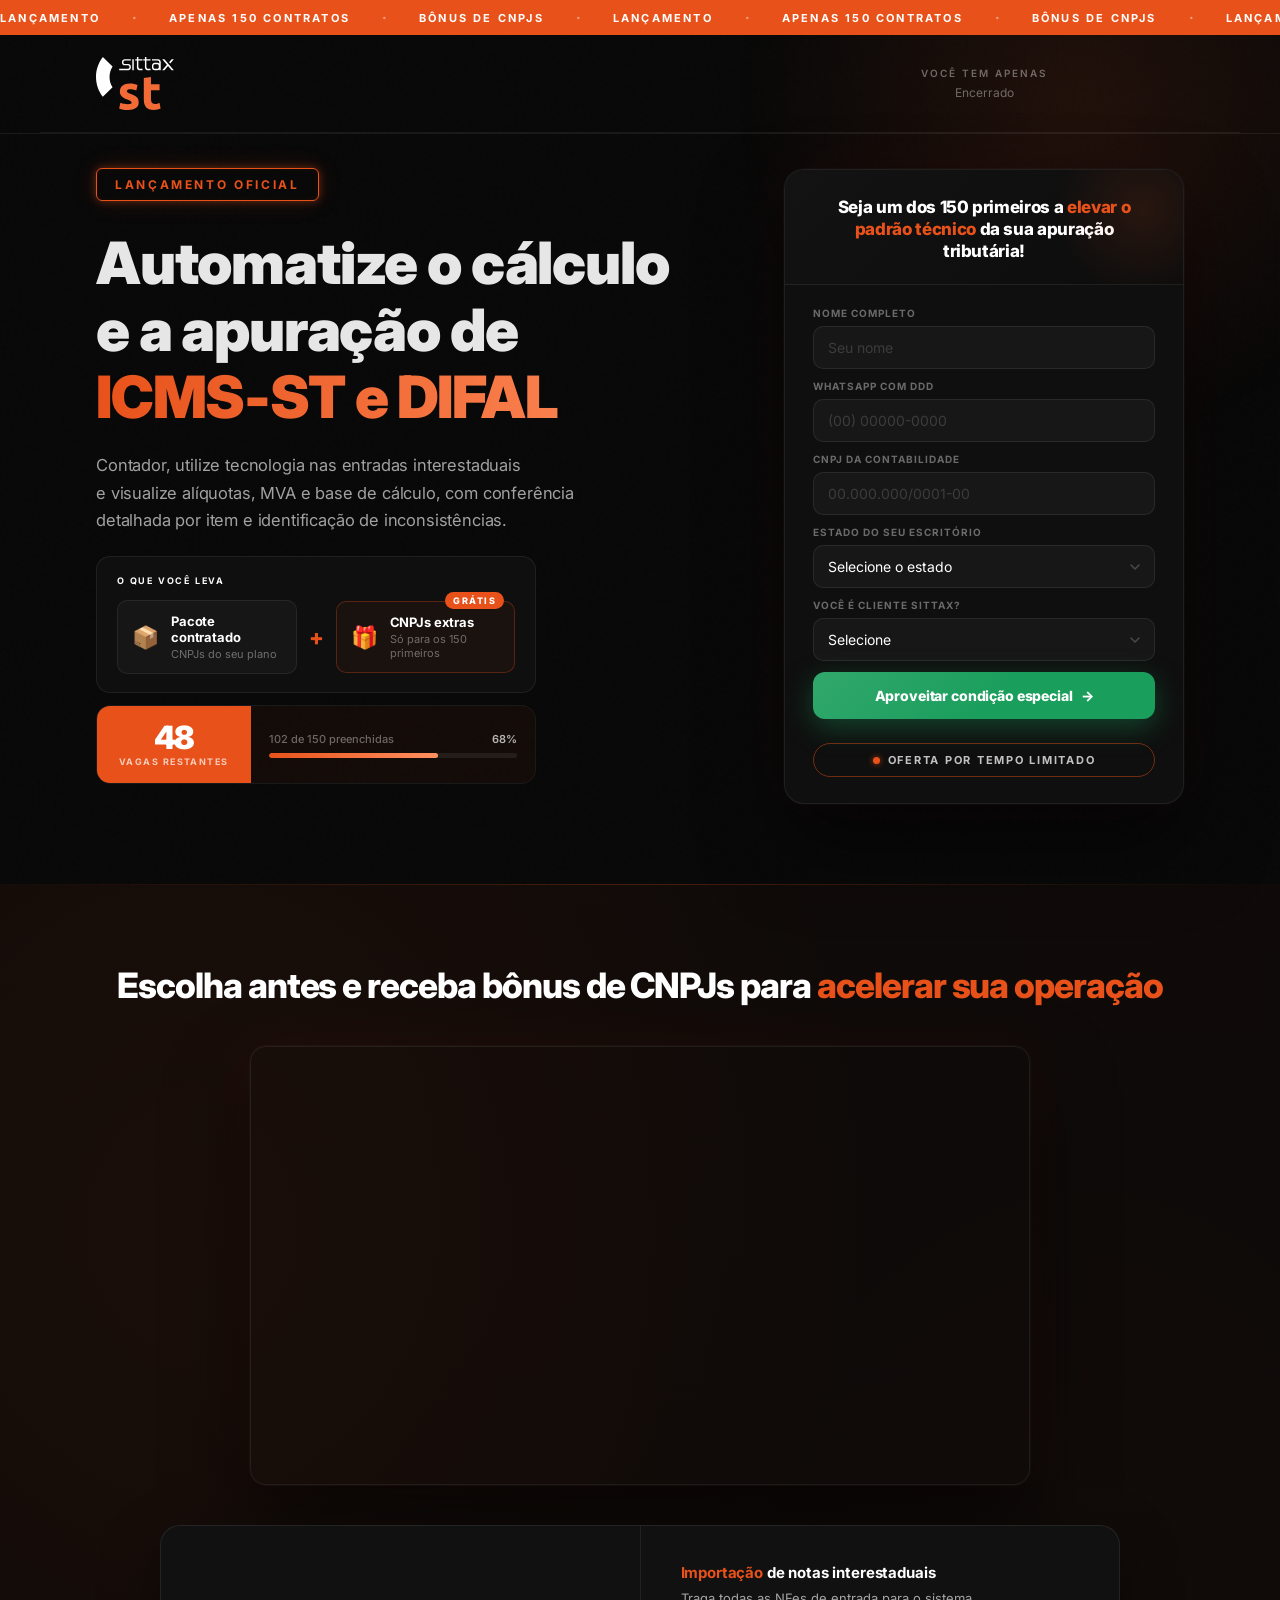
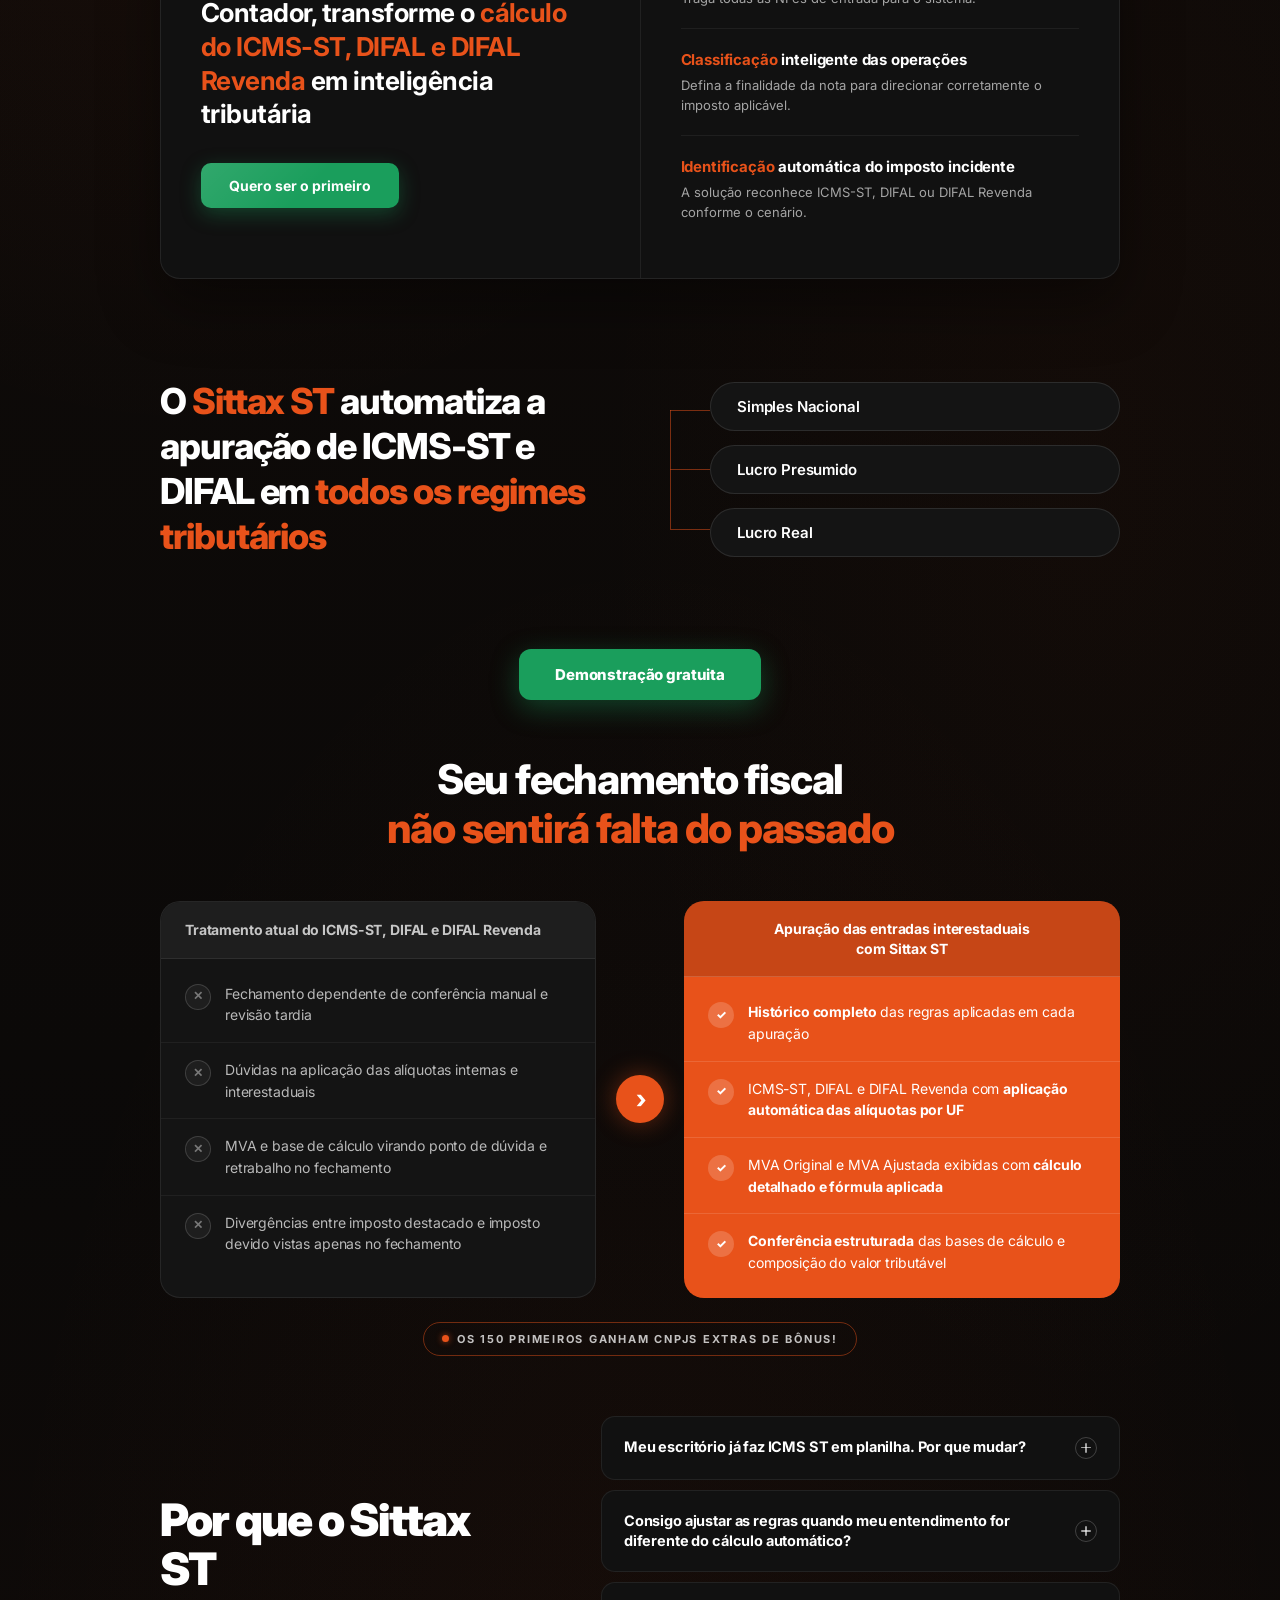
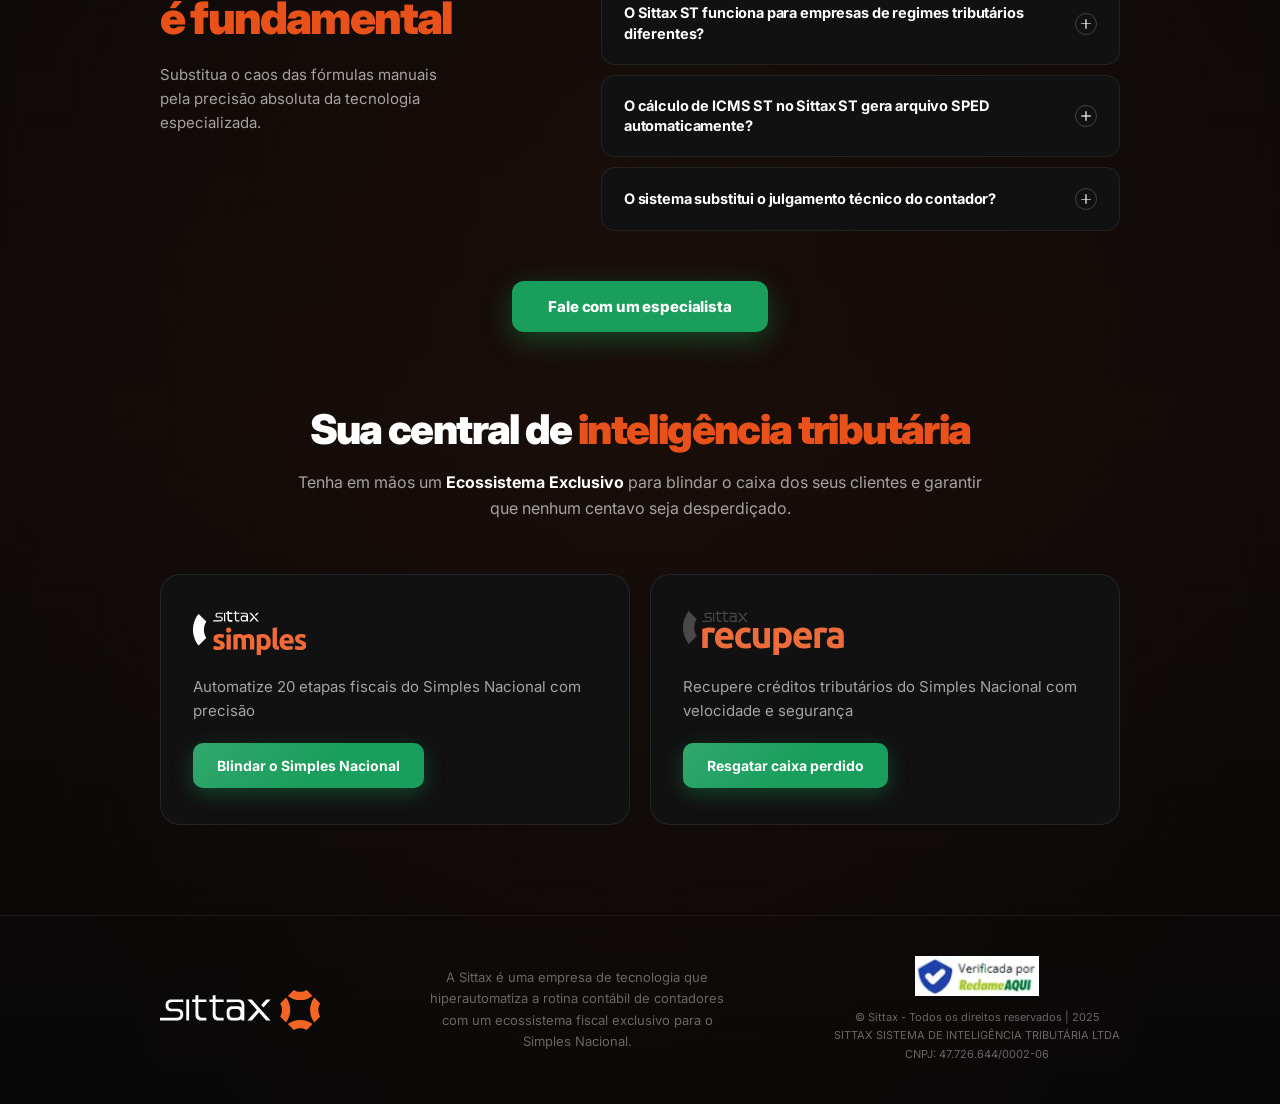
<file: sittax-st-hero.html>
<!DOCTYPE html>
<html lang="pt-BR">
<head>
<meta charset="UTF-8">
<meta name="viewport" content="width=device-width, initial-scale=1.0">

<!-- Primary SEO -->
<title>Sittax ST — Apuração Automatizada de ICMS-ST, DIFAL e DIFAL Revenda | Lançamento</title>
<meta name="description" content="Automatize a apuração de ICMS-ST, DIFAL e entradas interestaduais. Alíquotas, MVA e base de cálculo por item com rastreabilidade completa. Oferta de lançamento: 150 contratos com bônus de CNPJs.">
<meta name="keywords" content="ICMS-ST, DIFAL, DIFAL Revenda, apuração tributária, substituição tributária, cálculo ICMS, software contábil, Sittax ST, entradas interestaduais, MVA, base de cálculo, NCM, UF, escritório contábil">
<meta name="robots" content="index, follow">
<meta name="author" content="Sittax">
<link rel="canonical" href="https://sittax.com.br/st">
<link rel="icon" type="image/png" href="[data-uri]">

<!-- Open Graph (Facebook, LinkedIn, WhatsApp) -->
<meta property="og:type" content="website">
<meta property="og:title" content="Sittax ST — Apuração Automatizada de ICMS-ST, DIFAL e DIFAL Revenda">
<meta property="og:description" content="Visualize alíquotas, MVA e base de cálculo por item. Conferência estruturada por nota e por empresa. Oferta exclusiva para os 150 primeiros — bônus de CNPJs incluso.">
<meta property="og:url" content="https://sittax.com.br/st">
<meta property="og:site_name" content="Sittax">
<meta property="og:locale" content="pt_BR">

<!-- Twitter Card -->
<meta name="twitter:card" content="summary_large_image">
<meta name="twitter:title" content="Sittax ST — Apuração Automatizada de ICMS-ST e DIFAL">
<meta name="twitter:description" content="Alíquotas, MVA e base de cálculo por item. Oferta de lançamento para os 150 primeiros contratos com bônus de CNPJs.">

<!-- Schema.org Structured Data -->
<script type="application/ld+json">
{
  "@context": "https://schema.org",
  "@graph": [
    {
      "@type": "SoftwareApplication",
      "name": "Sittax ST",
      "applicationCategory": "BusinessApplication",
      "operatingSystem": "Web",
      "description": "Sistema de apuração automatizada de ICMS-ST, DIFAL e DIFAL Revenda para escritórios contábeis. Rastreabilidade completa, alíquotas por UF, MVA ajustada e conferência estruturada por item.",
      "offers": {
        "@type": "Offer",
        "availability": "https://schema.org/LimitedAvailability",
        "description": "Lançamento exclusivo para os 150 primeiros contratos com bônus de CNPJs extras"
      },
      "publisher": {
        "@type": "Organization",
        "name": "Sittax",
        "url": "https://sittax.com.br",
        "legalName": "Sittax Sistema de Inteligência Tributária LTDA"
      }
    },
    {
      "@type": "FAQPage",
      "mainEntity": [
        {
          "@type": "Question",
          "name": "Meu escritório já faz ICMS ST em planilha. Por que mudar?",
          "acceptedAnswer": {
            "@type": "Answer",
            "text": "Planilha não aplica MVA ajustada automaticamente, não rastreia base legal por NCM e UF, e não sinaliza divergências entre o imposto destacado e o imposto devido. O Sittax ST faz isso por empresa, por nota e por item, sem precisar montar nenhuma fórmula manual."
          }
        },
        {
          "@type": "Question",
          "name": "Consigo ajustar as regras quando meu entendimento for diferente do cálculo automático?",
          "acceptedAnswer": {
            "@type": "Answer",
            "text": "Sim. Alíquotas, MVA e fórmulas de cálculo podem ser personalizadas por escritório ou por empresa. O histórico de ajustes fica registrado, incluindo sugestões aceitas e não acatadas."
          }
        },
        {
          "@type": "Question",
          "name": "O Sittax ST funciona para empresas de regimes tributários diferentes?",
          "acceptedAnswer": {
            "@type": "Answer",
            "text": "Sim. O sistema foi desenvolvido para atender empresas de todos os regimes tributários, Simples Nacional, Lucro Presumido e Lucro Real, nas operações de entradas interestaduais sujeitas a ICMS ST, DIFAL e DIFAL Revenda."
          }
        },
        {
          "@type": "Question",
          "name": "O cálculo de ICMS ST no Sittax ST gera arquivo SPED automaticamente?",
          "acceptedAnswer": {
            "@type": "Answer",
            "text": "Ainda não. O foco atual do Sittax ST é a apuração, conferência e rastreabilidade dos tributos sobre entradas interestaduais. A geração de SPED e guias está prevista para evolução futura do produto."
          }
        },
        {
          "@type": "Question",
          "name": "O sistema substitui o julgamento técnico do contador?",
          "acceptedAnswer": {
            "@type": "Answer",
            "text": "Não. O Sittax ST é uma ferramenta de apoio à apuração. A responsabilidade pela validação das regras, classificações e resultados é sempre do contador. O sistema mostra o cálculo com toda a transparência para que o profissional possa conferir e, se necessário, ajustar."
          }
        }
      ]
    }
  ]
}
</script>

<link href="https://fonts.googleapis.com/css2?family=Inter:ital,wght@0,300;0,400;0,500;0,600;0,700;0,800;0,900;1,800&display=swap" rel="stylesheet">
<style>
*, *::before, *::after { box-sizing: border-box; margin: 0; padding: 0; }

html { scroll-behavior: smooth; }

:root {
  --orange: #E8521A;
  --orange-glow: rgba(232, 82, 26, 0.18);
  --orange-mid: rgba(232, 82, 26, 0.08);
  --dark: #080808;
  --card: #0F0F0F;
  --card-border: rgba(255,255,255,0.07);
  --muted: rgba(255,255,255,0.38);
  --secondary: rgba(255,255,255,0.62);
}

html, body {
  background: var(--dark);
  color: #fff;
  font-family: 'Inter', sans-serif;
  min-height: 100vh;
  overflow-x: hidden;
}

body::before {
  content: '';
  position: fixed;
  inset: 0;
  background-image: url("data:image/svg+xml,%3Csvg viewBox='0 0 256 256' xmlns='http://www.w3.org/2000/svg'%3E%3Cfilter id='noise'%3E%3CfeTurbulence type='fractalNoise' baseFrequency='0.9' numOctaves='4' stitchTiles='stitch'/%3E%3C/filter%3E%3Crect width='100%25' height='100%25' filter='url(%23noise)' opacity='0.04'/%3E%3C/svg%3E");
  pointer-events: none;
  z-index: 0;
  opacity: 0.4;
}

.glow-orb {
  position: fixed;
  width: 700px;
  height: 700px;
  border-radius: 50%;
  background: radial-gradient(circle, rgba(232,82,26,0.11) 0%, transparent 70%);
  top: -250px;
  right: -150px;
  pointer-events: none;
  z-index: 0;
  animation: orb-drift 9s ease-in-out infinite alternate;
}

@keyframes orb-drift {
  from { transform: translate(0,0) scale(1); }
  to   { transform: translate(-50px, 70px) scale(1.12); }
}

/* TARJA ROLANTE */
.tarja {
  position: relative;
  z-index: 10;
  background: var(--orange);
  overflow: hidden;
  white-space: nowrap;
  animation: slideDown 0.4s cubic-bezier(0.16,1,0.3,1) both;
}

.marquee-track {
  display: flex;
  width: 100%;
  overflow: hidden;
  padding: 9px 0;
}

.marquee-inner {
  display: flex;
  align-items: center;
  gap: 32px;
  animation: marquee 30s linear infinite;
  will-change: transform;
  flex-shrink: 0;
}

.marquee-inner span {
  font-size: 11px;
  font-weight: 700;
  letter-spacing: 0.2em;
  text-transform: uppercase;
  white-space: nowrap;
  color: #fff;
  flex-shrink: 0;
}

.marquee-inner .sep {
  color: rgba(255,255,255,0.45);
  font-size: 14px;
  letter-spacing: 0;
  flex-shrink: 0;
}

@keyframes marquee {
  0%   { transform: translateX(0); }
  100% { transform: translateX(-100%); }
}

/* NAV */
nav {
  position: relative;
  z-index: 10;
  display: flex;
  align-items: center;
  justify-content: space-between;
  padding: 22px 56px 22px 56px;
  border-bottom: 1px solid var(--card-border);
  animation: fadeIn 0.5s ease 0.1s both;
  max-width: 1200px;
  margin: 0 auto;
  width: 100%;
}

.nav-outer {
  border-bottom: 1px solid var(--card-border);
  position: relative;
  z-index: 10;
}

.logo-wordmark {
  font-size: 18px;
  font-weight: 800;
  letter-spacing: -0.04em;
}
.logo-wordmark span { color: var(--orange); }

.logo-sep {
  display: inline-block;
  width: 1px;
  height: 16px;
  background: var(--card-border);
  margin: 0 12px;
  vertical-align: middle;
}

.logo-sub {
  font-size: 11px;
  font-weight: 500;
  color: var(--muted);
  letter-spacing: 0.06em;
  text-transform: uppercase;
}

.nav-pill {
  display: flex;
  align-items: center;
  gap: 7px;
  background: var(--orange-mid);
  border: 1px solid rgba(232,82,26,0.25);
  border-radius: 100px;
  padding: 7px 14px 7px 10px;
}
.nav-dot {
  width: 6px; height: 6px;
  background: var(--orange);
  border-radius: 50%;
  animation: blink 1.4s ease infinite;
}
.nav-pill-text {
  font-size: 11px;
  font-weight: 600;
  color: rgba(255,255,255,0.7);
  letter-spacing: 0.08em;
  text-transform: uppercase;
}

/* HERO */
.hero {
  position: relative;
  z-index: 5;
  display: grid;
  grid-template-columns: 1fr 400px;
  gap: 52px;
  align-items: end;
  padding: 28px 56px 80px;
  max-width: 1200px;
  margin: 0 auto;
}

/* LEFT */
.hero-left {
  padding-top: 6px;
  animation: fadeUp 0.7s cubic-bezier(0.16,1,0.3,1) 0.15s both;
}

.kicker {
  display: inline-flex;
  align-items: center;
  gap: 10px;
  margin-bottom: 32px;
  background: rgba(255,255,255,0.03);
  border: 1px solid var(--card-border);
  border-radius: 100px;
  padding: 7px 16px 7px 7px;
}
.kicker-pill {
  background: var(--orange);
  font-size: 9px;
  font-weight: 800;
  letter-spacing: 0.18em;
  text-transform: uppercase;
  padding: 4px 10px;
  border-radius: 100px;
  color: #fff;
}
.kicker-text {
  font-size: 12px;
  font-weight: 500;
  color: var(--secondary);
  letter-spacing: 0.02em;
}

/* H1 */
h1 {
  font-size: clamp(41px, 4.56vw, 62px);
  font-weight: 900;
  line-height: 1.15;
  letter-spacing: -0.02em;
  margin-bottom: 22px;
}
.line-white { display: block; color: rgba(255,255,255,0.9); }
.line-orange {
  display: block;
  background: linear-gradient(95deg, var(--orange) 0%, #FF9060 100%);
  -webkit-background-clip: text;
  -webkit-text-fill-color: transparent;
  background-clip: text;
}

.subhead {
  font-size: 16.5px;
  font-weight: 400;
  color: var(--secondary);
  line-height: 1.65;
  max-width: 560px;
  margin-bottom: 22px;
  letter-spacing: -0.01em;
}

.subhead strong {
  color: #fff;
  font-weight: 700;
}

/* BONUS VISUAL */
.bonus-visual {
  max-width: 440px;
  margin-top: 6px;
  margin-bottom: 12px;
  background: var(--card);
  border: 1px solid var(--card-border);
  border-radius: 14px;
  padding: 18px 20px;
  overflow: hidden;
  animation: float-zoom 3.8s ease-in-out infinite;
  transform-origin: center;
}

@keyframes float-zoom {
  0%   { transform: scale(1); }
  50%  { transform: scale(1.025); }
  100% { transform: scale(1); }
}

.bv-label {
  font-size: 9px;
  font-weight: 700;
  letter-spacing: 0.2em;
  text-transform: uppercase;
  color: #fafafa;
  margin-bottom: 14px;
}

.bv-items {
  display: flex;
  align-items: center;
  gap: 12px;
}

.bv-item {
  flex: 1;
  display: flex;
  align-items: center;
  gap: 12px;
  background: rgba(255,255,255,0.03);
  border: 1px solid var(--card-border);
  border-radius: 10px;
  padding: 12px 14px;
  position: relative;
}

.bv-item--highlight {
  border-color: rgba(232,82,26,0.3);
  background: rgba(232,82,26,0.05);
}

.bv-badge {
  position: absolute;
  top: -10px;
  right: 10px;
  background: var(--orange);
  color: #fff;
  font-size: 9px;
  font-weight: 800;
  letter-spacing: 0.16em;
  padding: 3px 8px;
  border-radius: 100px;
}

.bv-icon {
  font-size: 22px;
  flex-shrink: 0;
}

.bv-info {
  display: flex;
  flex-direction: column;
  gap: 2px;
}

.bv-title {
  font-size: 13px;
  font-weight: 700;
  color: #fff;
  letter-spacing: -0.01em;
}

.bv-sub {
  font-size: 11px;
  color: var(--muted);
}

.bv-plus {
  font-size: 22px;
  font-weight: 800;
  color: var(--orange);
  flex-shrink: 0;
}

/* SCARCITY */
.scarcity {
  display: flex;
  align-items: stretch;
  max-width: 440px;
  border-radius: 14px;
  overflow: hidden;
  border: 1px solid var(--card-border);
  margin-bottom: 20px;
}
.sc-count {
  background: var(--orange);
  padding: 16px 22px;
  display: flex;
  flex-direction: column;
  align-items: center;
  justify-content: center;
  gap: 2px;
  flex-shrink: 0;
}
.sc-num {
  font-size: 32px;
  font-weight: 900;
  letter-spacing: -0.04em;
  line-height: 1;
  color: #fff;
}
.sc-label {
  font-size: 9px;
  font-weight: 700;
  letter-spacing: 0.16em;
  text-transform: uppercase;
  color: rgba(255,255,255,0.7);
  white-space: nowrap;
}
.sc-bar {
  flex: 1;
  background: rgba(232,82,26,0.05);
  padding: 14px 18px;
  display: flex;
  flex-direction: column;
  justify-content: center;
  gap: 7px;
}
.sc-bar-meta {
  display: flex;
  justify-content: space-between;
  font-size: 11px;
  font-weight: 500;
  color: var(--muted);
}
.sc-bar-meta b { color: rgba(255,255,255,0.7); font-weight: 600; }
.sc-track {
  height: 5px;
  background: rgba(255,255,255,0.07);
  border-radius: 10px;
  overflow: hidden;
}
.sc-fill {
  height: 100%;
  width: 68%;
  background: linear-gradient(90deg, var(--orange), #FF9060);
  border-radius: 10px;
  animation: grow 1.2s cubic-bezier(0.16,1,0.3,1) 0.9s both;
  transform-origin: left;
}

/* COUNTDOWN */
.countdown-wrap {
  width: 400px;
  display: flex;
  flex-direction: column;
  align-items: center;
  gap: 6px;
}
.cd-eyebrow {
  font-size: 10px;
  font-weight: 600;
  letter-spacing: 0.2em;
  text-transform: uppercase;
  color: var(--muted);
}
.countdown {
  display: flex;
  align-items: center;
  gap: 6px;
}
.cd-unit {
  display: flex;
  flex-direction: column;
  align-items: center;
  gap: 2px;
}
.cd-num {
  font-size: 22px;
  font-weight: 800;
  letter-spacing: -0.03em;
  color: #fff;
  line-height: 1;
  font-variant-numeric: tabular-nums;
}
.cd-label {
  font-size: 9px;
  font-weight: 600;
  letter-spacing: 0.1em;
  text-transform: uppercase;
  color: var(--muted);
}
.cd-sep {
  font-size: 20px;
  font-weight: 700;
  color: var(--orange);
  margin-bottom: 10px;
  line-height: 1;
}

/* OFERTA TAG */
.oferta-tag {
  display: flex;
  align-items: center;
  justify-content: center;
  gap: 8px;
  margin-top: 24px;
  padding: 9px 18px;
  background: transparent;
  border: 1px solid rgba(232,82,26,0.45);
  border-radius: 100px;
  font-size: 11px;
  font-weight: 700;
  letter-spacing: 0.16em;
  text-transform: uppercase;
  color: rgba(255,255,255,0.75);
}

.oferta-dot {
  width: 7px;
  height: 7px;
  border-radius: 50%;
  background: var(--orange);
  flex-shrink: 0;
  box-shadow: 0 0 6px rgba(232,82,26,0.7);
  animation: blink 1.4s ease infinite;
}

/* LAUNCH TAG */
.launch-tag {
  display: inline-block;
  font-family: 'Inter', sans-serif;
  font-size: 12px;
  font-weight: 700;
  letter-spacing: 0.22em;
  text-transform: uppercase;
  color: var(--orange);
  border: 1px solid var(--orange);
  border-radius: 6px;
  padding: 8px 18px;
  margin-bottom: 28px;
  box-shadow:
    0 0 8px rgba(232,82,26,0.4),
    0 0 24px rgba(232,82,26,0.15),
    inset 0 0 8px rgba(232,82,26,0.06);
  animation: fadeUp 0.7s cubic-bezier(0.16,1,0.3,1) 0.1s both;
}

/* BONUS */
.bonus {
  display: flex;
  align-items: center;
  gap: 16px;
  max-width: 440px;
  padding: 16px 18px;
  background: var(--card);
  border: 1px solid var(--card-border);
  border-radius: 14px;
  position: relative;
  overflow: hidden;
}
.bonus::after {
  content: '';
  position: absolute;
  left: 0; top: 0; bottom: 0;
  width: 3px;
  background: var(--orange);
}
.bonus-emoji { font-size: 26px; flex-shrink: 0; }
.bonus-tag {
  font-size: 9px;
  font-weight: 700;
  letter-spacing: 0.18em;
  text-transform: uppercase;
  color: var(--orange);
  margin-bottom: 4px;
}
.bonus-name {
  font-size: 14px;
  font-weight: 700;
  letter-spacing: -0.02em;
  color: #fff;
  margin-bottom: 2px;
}
.bonus-note {
  font-size: 12px;
  color: var(--muted);
}

/* RIGHT — FORM */
.hero-right {
  animation: fadeUp 0.7s cubic-bezier(0.16,1,0.3,1) 0.28s both;
  position: sticky;
  top: 24px;
}

.form-wrap {
  background: var(--card);
  border: 1px solid var(--card-border);
  border-radius: 20px;
  overflow: hidden;
  box-shadow:
    0 0 0 1px rgba(255,255,255,0.02),
    0 40px 80px rgba(0,0,0,0.55),
    0 0 80px rgba(232,82,26,0.05);
}

.form-header {
  background: linear-gradient(140deg, #131313 0%, #0c0c0c 100%);
  padding: 26px 28px 22px;
  border-bottom: 1px solid var(--card-border);
  position: relative;
  overflow: hidden;
}
.form-header::after {
  content: '';
  position: absolute;
  top: -50px; right: -50px;
  width: 180px; height: 180px;
  background: radial-gradient(circle, rgba(232,82,26,0.12) 0%, transparent 70%);
  pointer-events: none;
}
.form-eyebrow {
  font-size: 10px;
  font-weight: 700;
  letter-spacing: 0.2em;
  text-transform: uppercase;
  color: var(--orange);
  margin-bottom: 7px;
  text-align: center;
}
.form-title {
  font-size: 17px;
  font-weight: 800;
  letter-spacing: -0.02em;
  line-height: 1.3;
  text-align: center;
}
.form-title-orange {
  color: var(--orange);
  font-weight: 800;
}

.form-inner { padding: 22px 28px 26px; }

.field { margin-bottom: 11px; }
.field label {
  display: block;
  font-size: 10px;
  font-weight: 700;
  letter-spacing: 0.1em;
  text-transform: uppercase;
  color: var(--muted);
  margin-bottom: 7px;
}
.field input,
.field select {
  width: 100%;
  background: rgba(255,255,255,0.035);
  border: 1px solid rgba(255,255,255,0.08);
  border-radius: 10px;
  padding: 12px 14px;
  font-family: 'Inter', sans-serif;
  font-size: 14px;
  color: #fff;
  outline: none;
  transition: border-color 0.2s, background 0.2s, box-shadow 0.2s;
  -webkit-appearance: none;
  appearance: none;
}
.field select {
  cursor: pointer;
  background-image: url("data:image/svg+xml,%3Csvg xmlns='http://www.w3.org/2000/svg' width='10' height='6' fill='none'%3E%3Cpath d='M1 1l4 4 4-4' stroke='rgba(255,255,255,0.22)' stroke-width='1.5' stroke-linecap='round' stroke-linejoin='round'/%3E%3C/svg%3E");
  background-repeat: no-repeat;
  background-position: right 14px center;
  padding-right: 36px;
}
.field select option { background: #151515; }
.field input::placeholder { color: rgba(255,255,255,0.16); }
.field input:focus,
.field select:focus {
  border-color: rgba(232,82,26,0.4);
  background: rgba(232,82,26,0.04);
  box-shadow: 0 0 0 3px rgba(232,82,26,0.07);
}

.row-2 {
  display: grid;
  grid-template-columns: 1fr 1fr;
  gap: 10px;
}

.divider {
  height: 1px;
  background: var(--card-border);
  margin: 14px 0;
}

.btn-submit {
  width: 100%;
  margin-top: 6px;
  padding: 15px 20px;
  background: #1a9e5c;
  color: #fff;
  border: none;
  border-radius: 12px;
  font-family: 'Inter', sans-serif;
  font-size: 14px;
  font-weight: 800;
  letter-spacing: -0.01em;
  cursor: pointer;
  display: flex;
  align-items: center;
  justify-content: center;
  gap: 8px;
  position: relative;
  overflow: hidden;
  transition: transform 0.15s, box-shadow 0.2s;
  box-shadow: 0 8px 28px rgba(26,158,92,0.38);
}
.btn-submit::before {
  content: '';
  position: absolute;
  inset: 0;
  background: linear-gradient(135deg, rgba(255,255,255,0.1) 0%, transparent 55%);
}
.btn-submit:hover {
  transform: translateY(-2px);
  box-shadow: 0 14px 36px rgba(26,158,92,0.48);
}
.btn-submit:active { transform: translateY(0); }
.btn-arrow {
  display: inline-block;
  transition: transform 0.18s;
}
.btn-submit:hover .btn-arrow { transform: translateX(4px); }

.form-trust {
  display: flex;
  align-items: center;
  justify-content: center;
  gap: 5px;
  margin-top: 13px;
  font-size: 11px;
  color: var(--muted);
}

/* ANIMATIONS */
@keyframes slideDown {
  from { transform: translateY(-100%); }
  to   { transform: translateY(0); }
}
@keyframes fadeIn {
  from { opacity: 0; }
  to   { opacity: 1; }
}
@keyframes fadeUp {
  from { opacity: 0; transform: translateY(30px); }
  to   { opacity: 1; transform: translateY(0); }
}
@keyframes blink {
  0%, 100% { opacity: 1; }
  50%       { opacity: 0.25; }
}
@keyframes grow {
  from { transform: scaleX(0); }
  to   { transform: scaleX(1); }
}

/* RESPONSIVE */
/* ── SEO / ACESSIBILIDADE ── */
#form-anchor {
  scroll-margin-top: 20px;
}

@media (max-width: 860px) {
  /* NAV */
  nav { padding: 18px 20px; }
  .nav-timer { font-size: 11px; gap: 6px; }
  .timer-block { min-width: 36px; font-size: 18px; }

  /* HERO */
  .hero { grid-template-columns: 1fr; padding: 32px 20px 56px; gap: 32px; }
  .hero-right { position: static; }
  h1 { font-size: 36px; }
  .subhead { font-size: 14px; white-space: normal; }
  .hero-left { text-align: center; }
  .bonus-box { max-width: 100%; }

  /* MARQUEE */
  .marquee-track { font-size: 11px; }

  /* DOBRA 2 — VÍDEO */
  .dobra2 { padding: 48px 20px 40px; }
  .dobra2-title { font-size: 22px; white-space: normal; }
  .dobra2-inner { gap: 28px; }

  /* DOBRA FEAT */
  .dobra-feat { padding: 0px 20px 48px; }
  .dobra-feat-inner { grid-template-columns: 1fr; border-radius: 16px; }
  .dobra-feat-left { padding: 28px 24px 20px; gap: 24px; }
  .dobra-feat-right { padding: 20px 24px 28px; }
  .dobra-feat-text { font-size: 20px; }
  .dobra-feat-divider { width: 100%; height: 1px; }

  /* DOBRA REG */
  .dobra-reg { padding: 32px 20px 48px; }
  .dobra-reg-inner { grid-template-columns: 1fr; gap: 28px; }
  .dobra-reg-title { font-size: 26px; text-align: center; }
  .dobra-reg-line-wrap { display: none; }
  .dobra-reg-tags { gap: 10px; }
  .dobra-reg-tag { text-align: center; }

  /* BTN CTA */
  .dobra-reg-cta { padding: 20px 20px 40px; }
  .dobra2-btn { font-size: 14px; padding: 14px 28px; width: 100%; justify-content: center; }
  .dobra-feat-btn { width: 100%; justify-content: center; }

  /* BONUS BRIDGE */
  .bonus-bridge { padding: 0px 20px 32px; }

  /* DOBRA 3 — COMPARATIVO */
  .dobra3 { padding: 0px 20px 40px; }
  .dobra3-grid { grid-template-columns: 1fr; gap: 12px; }
  .dobra3-arrow { transform: rotate(90deg); margin: 4px auto; }
  .dobra3-title { font-size: 28px; }
  .dobra3-card--orange { animation: none; }

  /* FAQ */
  .dobra-faq { padding: 20px 20px 28px; }
  .dobra-faq-inner { grid-template-columns: 1fr; gap: 28px; }
  .dobra-faq-left { position: static; padding-top: 0; }
  .dobra-faq-sub { max-width: 100%; }
  .dobra-faq-title { font-size: 36px; }
  .faq-q { font-size: 14px; padding: 18px 18px; }
  .faq-a p { padding: 0 18px 18px; padding-top: 14px; }

  /* ECOSSISTEMA */
  .dobra-eco { padding: 20px 20px 64px; }
  .dobra-eco-cards { grid-template-columns: 1fr; }
  .dobra-eco-title { font-size: 28px; }
  .dobra-eco-sub { font-size: 14px; }
  .dobra-eco-btn { width: 100%; justify-content: center; }

  /* FOOTER */
  .site-footer { padding: 40px 20px; }
  .footer-inner { grid-template-columns: 1fr; gap: 24px; text-align: center; }
  .footer-logo { display: flex; justify-content: center; }
  .footer-text { max-width: 100%; }
}

/* ── GRADIENT WRAPPER ── */
.dobras-wrapper {
  position: relative;
  background:
    radial-gradient(ellipse 90% 40% at 15% 10%, rgba(232,82,26,0.055) 0%, transparent 60%),
    radial-gradient(ellipse 70% 50% at 85% 35%, rgba(180,60,10,0.04) 0%, transparent 55%),
    radial-gradient(ellipse 80% 60% at 50% 75%, rgba(232,82,26,0.045) 0%, transparent 65%),
    linear-gradient(180deg,
      rgba(232,82,26,0.03) 0%,
      rgba(40,20,10,0.18) 25%,
      rgba(30,15,8,0.12) 55%,
      rgba(232,82,26,0.04) 80%,
      rgba(0,0,0,0) 100%
    ),
    var(--dark);
}

/* Todas as seções dentro do wrapper ficam transparentes */
.dobras-wrapper .dobra2,
.dobras-wrapper .dobra-feat,
.dobras-wrapper .dobra-reg,
.dobras-wrapper .dobra3 {
  background: transparent;
}

/* ── SEGUNDA DOBRA ── */
.dobra2 {
  position: relative;
  z-index: 5;
  background: var(--dark);
  padding: 80px 56px 40px;
}

.dobra2::before {
  content: '';
  position: absolute;
  top: 0; left: 0; right: 0;
  height: 1px;
  background: linear-gradient(90deg, transparent, rgba(232,82,26,0.25), transparent);
}

.dobra2-inner {
  max-width: 780px;
  margin: 0 auto;
  display: flex;
  flex-direction: column;
  align-items: center;
  gap: 40px;
}

.dobra2-title {
  font-size: 35px;
  font-weight: 800;
  letter-spacing: -0.03em;
  line-height: 1.2;
  text-align: center;
  color: #fff;
  white-space: nowrap;
}

.dobra2-orange { color: var(--orange); }

.dobra2-video {
  width: 100%;
  border-radius: 16px;
  overflow: hidden;
  border: 1px solid var(--card-border);
  box-shadow:
    0 0 0 1px rgba(255,255,255,0.03),
    0 40px 80px rgba(0,0,0,0.6),
    0 0 60px rgba(232,82,26,0.07);
  aspect-ratio: 16 / 9;
  position: relative;
}

.dobra2-video iframe {
  width: 100%;
  height: 100%;
  position: absolute;
  inset: 0;
  display: block;
}

.dobra2-btn {
  display: inline-flex;
  align-items: center;
  gap: 10px;
  padding: 16px 36px;
  background: #1a9e5c;
  color: #fff;
  border-radius: 12px;
  font-family: 'Inter', sans-serif;
  font-size: 15px;
  font-weight: 800;
  letter-spacing: -0.01em;
  text-decoration: none;
  position: relative;
  overflow: hidden;
  transition: transform 0.15s, box-shadow 0.2s;
  box-shadow: 0 8px 28px rgba(26,158,92,0.38);
}

#form-anchor {
  scroll-margin-top: 20px;
}
  content: '';
  position: absolute;
  inset: 0;
  background: linear-gradient(135deg, rgba(255,255,255,0.1) 0%, transparent 55%);
}

.dobra2-btn:hover {
  transform: translateY(-2px);
  box-shadow: 0 14px 36px rgba(26,158,92,0.5);
}

.dobra2-btn:active { transform: translateY(0); }

.dobra2-btn-arrow {
  display: inline-block;
  transition: transform 0.18s;
}

.dobra2-btn:hover .dobra2-btn-arrow { transform: translateX(4px); }



/* ── TERCEIRA DOBRA — FEATURES ── */
.dobra-feat {
  position: relative;
  z-index: 5;
  padding: 0px 56px 60px;
  background: var(--dark);
}

.dobra-feat-inner {
  max-width: 960px;
  margin: 0 auto;
  display: grid;
  grid-template-columns: 1fr auto 1fr;
  align-items: center;
  gap: 0;
  background: #111;
  border: 1px solid rgba(255,255,255,0.08);
  border-radius: 20px;
  overflow: hidden;
  box-shadow: 0 24px 60px rgba(0,0,0,0.4);
}

.dobra-feat-left {
  padding: 44px 40px;
  display: flex;
  flex-direction: column;
  gap: 32px;
}

.dobra-feat-text {
  font-size: 26px;
  font-weight: 700;
  letter-spacing: -0.02em;
  line-height: 1.3;
  color: #fff;
}

.dobra-feat-orange { color: var(--orange); }

.dobra-feat-btn {
  display: inline-flex;
  align-items: center;
  justify-content: center;
  padding: 14px 28px;
  background: #1a9e5c;
  color: #fff;
  border-radius: 10px;
  font-family: 'Inter', sans-serif;
  font-size: 14px;
  font-weight: 700;
  text-decoration: none;
  width: fit-content;
  transition: transform 0.15s, box-shadow 0.2s;
  box-shadow: 0 6px 20px rgba(26,158,92,0.35);
  position: relative;
  overflow: hidden;
}

.dobra-feat-btn::before {
  content: '';
  position: absolute;
  inset: 0;
  background: linear-gradient(135deg, rgba(255,255,255,0.1) 0%, transparent 55%);
}

.dobra-feat-btn:hover {
  transform: translateY(-2px);
  box-shadow: 0 10px 28px rgba(26,158,92,0.5);
}

.dobra-feat-divider {
  width: 1px;
  background: rgba(255,255,255,0.07);
  align-self: stretch;
}

.dobra-feat-right {
  padding: 36px 40px;
  display: flex;
  flex-direction: column;
  gap: 0;
}

.dobra-feat-item {
  padding: 20px 0;
  border-bottom: 1px solid rgba(255,255,255,0.06);
}

.dobra-feat-item:last-child { border-bottom: none; }
.dobra-feat-item:first-child { padding-top: 0; }

.dobra-feat-item-title {
  font-size: 15px;
  font-weight: 700;
  color: #fff;
  letter-spacing: -0.01em;
  margin-bottom: 5px;
  line-height: 1.4;
}

.dobra-feat-item-sub {
  font-size: 13px;
  color: var(--secondary);
  line-height: 1.55;
}



/* ── QUARTA DOBRA — REGIMES ── */
.dobra-reg {
  position: relative;
  z-index: 5;
  padding: 40px 56px 70px;
  background: var(--dark);
}

.dobra-reg-inner {
  max-width: 960px;
  margin: 0 auto;
  display: grid;
  grid-template-columns: 1fr 1fr;
  align-items: center;
  gap: 60px;
}

.dobra-reg-title {
  font-size: clamp(24px, 2.8vw, 36px);
  font-weight: 800;
  letter-spacing: -0.03em;
  line-height: 1.25;
  color: #fff;
}

.dobra-reg-orange { color: var(--orange); }

/* RIGHT — TREE */
.dobra-reg-right {
  display: flex;
  align-items: center;
}

.dobra-reg-tree {
  display: flex;
  align-items: center;
  gap: 0;
  width: 100%;
}

/* CONNECTOR LINES */
.dobra-reg-line-wrap {
  flex-shrink: 0;
  width: 40px;
  position: relative;
  align-self: stretch;
  display: flex;
  align-items: center;
}

.dobra-reg-lines {
  position: relative;
  width: 100%;
  height: 100%;
  display: flex;
  flex-direction: column;
  justify-content: space-between;
}

.reg-line {
  position: absolute;
  left: 0;
  width: 100%;
  height: 1px;
  background: var(--orange);
  opacity: 0.5;
}

.reg-line--1 { top: 16%; }
.reg-line--2 { top: 50%; }
.reg-line--3 { top: 84%; }

/* Vertical connector */
.dobra-reg-lines::before {
  content: '';
  position: absolute;
  left: 0;
  top: 16%;
  bottom: 16%;
  width: 1px;
  background: var(--orange);
  opacity: 0.5;
}

/* TAGS */
.dobra-reg-tags {
  flex: 1;
  display: flex;
  flex-direction: column;
  gap: 14px;
}

.dobra-reg-tag {
  background: #141414;
  border: 1px solid rgba(255,255,255,0.1);
  border-radius: 100px;
  padding: 14px 26px;
  font-size: 15px;
  font-weight: 600;
  color: #fff;
  letter-spacing: -0.01em;
  transition: border-color 0.2s, background 0.2s;
  animation: tag-slide 0.6s cubic-bezier(0.22, 1, 0.36, 1) both;
}

.dobra-reg-tag:nth-child(1) { animation-delay: 0.1s; }
.dobra-reg-tag:nth-child(2) { animation-delay: 0.25s; }
.dobra-reg-tag:nth-child(3) { animation-delay: 0.4s; }

.dobra-reg-tag:hover {
  border-color: rgba(232,82,26,0.4);
  background: rgba(232,82,26,0.06);
}

@keyframes tag-slide {
  0%   { opacity: 0; transform: translateX(20px); }
  100% { opacity: 1; transform: translateX(0); }
}

/* ── FAQ ── */
.dobra-faq {
  padding: 20px 56px 30px;
}

.dobra-faq-inner {
  max-width: 960px;
  margin: 0 auto;
  display: grid;
  grid-template-columns: 1fr 1.4fr;
  gap: 70px;
  align-items: start;
}

.dobra-faq-left {
  position: sticky;
  top: 32px;
  padding-top: 80px;
}

.dobra-faq-title {
  font-size: clamp(32px, 3.5vw, 52px);
  font-weight: 900;
  letter-spacing: -0.04em;
  line-height: 1.1;
  color: #fff;
  margin-bottom: 20px;
}

.dobra-faq-orange { color: var(--orange); }

.dobra-faq-sub {
  font-size: 15px;
  color: var(--secondary);
  line-height: 1.6;
  max-width: 280px;
}

/* ITEMS */
.dobra-faq-right {
  display: flex;
  flex-direction: column;
  gap: 10px;
}

.faq-item {
  background: #111;
  border: 1px solid rgba(255,255,255,0.07);
  border-radius: 14px;
  overflow: hidden;
  transition: border-color 0.2s;
}

.faq-item.open {
  border-color: rgba(232,82,26,0.3);
}

.faq-q {
  width: 100%;
  display: flex;
  align-items: center;
  justify-content: space-between;
  gap: 16px;
  padding: 20px 22px;
  background: none;
  border: none;
  cursor: pointer;
  text-align: left;
  font-family: 'Inter', sans-serif;
  font-size: 14.5px;
  font-weight: 700;
  color: #fff;
  letter-spacing: -0.01em;
  line-height: 1.4;
  transition: color 0.2s;
}

.faq-item.open .faq-q { color: var(--orange); }

.faq-icon {
  width: 22px;
  height: 22px;
  border-radius: 50%;
  border: 1.5px solid rgba(255,255,255,0.2);
  flex-shrink: 0;
  display: flex;
  align-items: center;
  justify-content: center;
  position: relative;
  transition: border-color 0.2s, transform 0.3s;
}

.faq-icon::before,
.faq-icon::after {
  content: '';
  position: absolute;
  background: rgba(255,255,255,0.6);
  border-radius: 2px;
  transition: opacity 0.25s, transform 0.25s;
}

.faq-icon::before { width: 10px; height: 1.5px; }
.faq-icon::after  { width: 1.5px; height: 10px; }

.faq-item.open .faq-icon {
  border-color: var(--orange);
  transform: rotate(45deg);
}

.faq-item.open .faq-icon::before,
.faq-item.open .faq-icon::after {
  background: var(--orange);
}

.faq-a {
  max-height: 0;
  overflow: hidden;
  transition: max-height 0.4s cubic-bezier(0.4, 0, 0.2, 1);
}

.faq-a p {
  padding: 0 22px 20px;
  font-size: 14px;
  color: var(--secondary);
  line-height: 1.65;
  border-top: 1px solid rgba(255,255,255,0.05);
  padding-top: 16px;
}



/* ── QUINTA DOBRA — COMPARATIVO ── */
.dobra3 {
  position: relative;
  z-index: 5;
  padding: 0px 56px 0px;
  background:
    radial-gradient(ellipse 80% 60% at 50% 100%, rgba(232,82,26,0.09) 0%, transparent 70%),
    var(--dark);
}

.dobra3::before {
  display: none;
}

.dobra3-inner {
  max-width: 960px;
  margin: 0 auto;
  display: flex;
  flex-direction: column;
  align-items: center;
  gap: 48px;
}

.dobra3-title {
  font-size: clamp(28px, 3.2vw, 42px);
  font-weight: 800;
  letter-spacing: -0.03em;
  line-height: 1.2;
  text-align: center;
  color: #fff;
}

.dobra3-orange { color: var(--orange); }

/* GRID */
.dobra3-grid {
  display: grid;
  grid-template-columns: 1fr auto 1fr;
  align-items: center;
  gap: 20px;
  width: 100%;
}

/* CARDS */
.dobra3-card {
  border-radius: 20px;
  overflow: hidden;
  height: 100%;
}

.dobra3-card--dark {
  background: #141414;
  border: 1px solid rgba(255,255,255,0.08);
}

.dobra3-card--orange {
  background: var(--orange);
  border: none;
  animation: float-zoom 4s ease-in-out infinite;
  transform-origin: center;
}

/* CARD HEADERS */
.dobra3-card-header {
  padding: 18px 24px;
  font-size: 14px;
  font-weight: 700;
  line-height: 1.4;
  letter-spacing: -0.01em;
}

.dobra3-card-header--dark {
  background: #1e1e1e;
  color: rgba(255,255,255,0.75);
  border-bottom: 1px solid rgba(255,255,255,0.07);
}

.dobra3-card-header--orange {
  background: rgba(0,0,0,0.15);
  color: #fff;
  text-align: center;
  border-bottom: 1px solid rgba(255,255,255,0.15);
}

/* LISTS */
.dobra3-list {
  list-style: none;
  padding: 8px 0;
}

.dobra3-item {
  display: flex;
  align-items: flex-start;
  gap: 14px;
  padding: 16px 24px;
  font-size: 14px;
  line-height: 1.55;
  letter-spacing: -0.01em;
  border-bottom: 1px solid rgba(255,255,255,0.05);
}

.dobra3-item:last-child { border-bottom: none; }

.dobra3-item--bad { color: rgba(255,255,255,0.7); }
.dobra3-item--good { color: #fff; }
.dobra3-item--good strong { color: #fff; font-weight: 700; }

.dobra3-card--orange .dobra3-item {
  border-bottom-color: rgba(255,255,255,0.12);
}

/* ICONS */
.dobra3-icon {
  width: 26px;
  height: 26px;
  border-radius: 50%;
  display: flex;
  align-items: center;
  justify-content: center;
  font-size: 12px;
  font-weight: 800;
  flex-shrink: 0;
  margin-top: 1px;
}

.dobra3-icon--bad {
  background: #1e1e1e;
  border: 1.5px solid rgba(255,255,255,0.15);
  color: rgba(255,255,255,0.4);
}

.dobra3-icon--good {
  background: rgba(255,255,255,0.18);
  color: #fff;
}

/* ARROW */
.dobra3-arrow {
  width: 48px;
  height: 48px;
  background: var(--orange);
  border-radius: 50%;
  display: flex;
  align-items: center;
  justify-content: center;
  font-size: 26px;
  font-weight: 700;
  color: #fff;
  flex-shrink: 0;
  box-shadow: 0 0 24px rgba(232,82,26,0.4);
  line-height: 1;
  padding-left: 2px;
  animation: arrow-slide 1.2s cubic-bezier(0.22, 1, 0.36, 1) both;
}

@keyframes arrow-slide {
  0%   { opacity: 0; transform: translateX(-32px); }
  100% { opacity: 1; transform: translateX(0); }
}
}

/* BONUS STRIP */
.dobra3-bonus {
  display: inline-flex;
  align-items: center;
  gap: 10px;
  font-size: 11px;
  font-weight: 700;
  letter-spacing: 0.12em;
  text-transform: uppercase;
  color: #fff;
  background: transparent;
  border: 1px solid rgba(232,82,26,0.5);
  border-radius: 100px;
  padding: 10px 20px;
}

.dobra3-bonus strong { color: #fff; font-weight: 700; }

.dobra3-bonus-dot {
  width: 7px;
  height: 7px;
  background: var(--orange);
  border-radius: 50%;
  flex-shrink: 0;
  box-shadow: 0 0 6px rgba(232,82,26,0.7);
  animation: blink 1.4s ease infinite;
}

.dobra-reg-cta {
  display: flex;
  justify-content: center;
  padding: 20px 56px 55px;
}



/* ── ECOSSISTEMA ── */
.dobra-eco {
  padding: 20px 56px 90px;
}

.dobra-eco-inner {
  max-width: 960px;
  margin: 0 auto;
  display: flex;
  flex-direction: column;
  align-items: center;
  gap: 52px;
}

.dobra-eco-header {
  text-align: center;
  max-width: 700px;
}

.dobra-eco-title {
  font-size: clamp(28px, 3.2vw, 44px);
  font-weight: 900;
  letter-spacing: -0.04em;
  line-height: 1.1;
  color: #fff;
  margin-bottom: 18px;
}

.dobra-eco-orange { color: var(--orange); }

.dobra-eco-sub {
  font-size: 16px;
  color: var(--secondary);
  line-height: 1.6;
}

.dobra-eco-sub strong { color: #fff; }

/* CARDS */
.dobra-eco-cards {
  display: grid;
  grid-template-columns: 1fr 1fr;
  gap: 20px;
  width: 100%;
}

.dobra-eco-card {
  background: #111;
  border: 1px solid rgba(255,255,255,0.08);
  border-radius: 20px;
  padding: 36px 32px;
  display: flex;
  flex-direction: column;
  gap: 20px;
  transition: border-color 0.2s;
}

.dobra-eco-card:hover {
  border-color: rgba(232,82,26,0.25);
}

.dobra-eco-logo {
  display: flex;
  align-items: center;
}

.dobra-eco-desc {
  font-size: 15px;
  color: var(--secondary);
  line-height: 1.6;
  flex: 1;
}

.dobra-eco-btn {
  display: inline-flex;
  align-items: center;
  justify-content: center;
  padding: 14px 24px;
  background: #1a9e5c;
  color: #fff;
  border-radius: 10px;
  font-family: 'Inter', sans-serif;
  font-size: 14px;
  font-weight: 700;
  text-decoration: none;
  position: relative;
  overflow: hidden;
  transition: transform 0.15s, box-shadow 0.2s;
  box-shadow: 0 6px 20px rgba(26,158,92,0.35);
  width: fit-content;
}

.dobra-eco-btn::before {
  content: '';
  position: absolute;
  inset: 0;
  background: linear-gradient(135deg, rgba(255,255,255,0.1) 0%, transparent 55%);
}

.dobra-eco-btn:hover {
  transform: translateY(-2px);
  box-shadow: 0 10px 28px rgba(26,158,92,0.5);
}



/* BADGE ENTRE SEÇÕES */
.bonus-bridge {
  display: flex;
  justify-content: center;
  align-items: center;
  padding: 0px 56px 40px;
}

/* FAQ TRANSITION FIX — remove delay */
.faq-a {
  max-height: 0;
  overflow: hidden;
  transition: max-height 0.25s ease;
}

/* ── FOOTER ── */
.site-footer {
  border-top: 1px solid rgba(255,255,255,0.07);
  padding: 40px 56px;
}

.footer-inner {
  max-width: 960px;
  margin: 0 auto;
  display: grid;
  grid-template-columns: auto 1fr auto;
  align-items: center;
  gap: 48px;
}

.footer-logo svg {
  display: block;
  height: 40px;
  width: auto;
}

.footer-text {
  font-size: 13px;
  color: var(--muted);
  line-height: 1.65;
  text-align: center;
  max-width: 320px;
  margin: 0 auto;
}

.footer-right {
  display: flex;
  flex-direction: column;
  align-items: center;
  gap: 12px;
}

.footer-seal {
  height: 40px;
  display: block;
}

.footer-legal {
  text-align: center;
}

.footer-legal p {
  font-size: 11px;
  color: var(--muted);
  line-height: 1.7;
}


</style>
</head>
<body>

<div class="glow-orb"></div>

<!-- TARJA ROLANTE -->
<div class="tarja">
  <div class="marquee-track">
    <div class="marquee-inner">
      <span>LANÇAMENTO</span><span class="sep">·</span>
      <span>APENAS 150 CONTRATOS</span><span class="sep">·</span>
      <span>BÔNUS DE CNPJs</span><span class="sep">·</span>
      <span>LANÇAMENTO</span><span class="sep">·</span>
      <span>APENAS 150 CONTRATOS</span><span class="sep">·</span>
      <span>BÔNUS DE CNPJs</span><span class="sep">·</span>
      <span>LANÇAMENTO</span><span class="sep">·</span>
      <span>APENAS 150 CONTRATOS</span><span class="sep">·</span>
      <span>BÔNUS DE CNPJs</span><span class="sep">·</span>
      <span>LANÇAMENTO</span><span class="sep">·</span>
      <span>APENAS 150 CONTRATOS</span><span class="sep">·</span>
      <span>BÔNUS DE CNPJs</span><span class="sep">·</span>
      <span>LANÇAMENTO</span><span class="sep">·</span>
      <span>APENAS 150 CONTRATOS</span><span class="sep">·</span>
      <span>BÔNUS DE CNPJs</span><span class="sep">·</span>
      <span>LANÇAMENTO</span><span class="sep">·</span>
      <span>APENAS 150 CONTRATOS</span><span class="sep">·</span>
      <span>BÔNUS DE CNPJs</span><span class="sep">·</span>
    </div>
    <div class="marquee-inner" aria-hidden="true">
      <span>LANÇAMENTO</span><span class="sep">·</span>
      <span>APENAS 150 CONTRATOS</span><span class="sep">·</span>
      <span>BÔNUS DE CNPJs</span><span class="sep">·</span>
      <span>LANÇAMENTO</span><span class="sep">·</span>
      <span>APENAS 150 CONTRATOS</span><span class="sep">·</span>
      <span>BÔNUS DE CNPJs</span><span class="sep">·</span>
      <span>LANÇAMENTO</span><span class="sep">·</span>
      <span>APENAS 150 CONTRATOS</span><span class="sep">·</span>
      <span>BÔNUS DE CNPJs</span><span class="sep">·</span>
      <span>LANÇAMENTO</span><span class="sep">·</span>
      <span>APENAS 150 CONTRATOS</span><span class="sep">·</span>
      <span>BÔNUS DE CNPJs</span><span class="sep">·</span>
      <span>LANÇAMENTO</span><span class="sep">·</span>
      <span>APENAS 150 CONTRATOS</span><span class="sep">·</span>
      <span>BÔNUS DE CNPJs</span><span class="sep">·</span>
      <span>LANÇAMENTO</span><span class="sep">·</span>
      <span>APENAS 150 CONTRATOS</span><span class="sep">·</span>
      <span>BÔNUS DE CNPJs</span><span class="sep">·</span>
    </div>
  </div>
</div>

<!-- NAV -->
<div class="nav-outer">
<nav>
  <div>
    <svg height="53" viewBox="0 0 355.75 242.21" xmlns="http://www.w3.org/2000/svg" style="display:inline-block;vertical-align:middle;">
      <defs><style>.cls-1,.cls-2{fill:#fff;}.cls-2{fill-rule:evenodd;}.cls-3{fill:#f26b37;}</style></defs>
      <g>
        <path class="cls-2" d="M31.24,0C10.97,26.12,0,58.03,0,90.83s10.97,64.7,31.24,90.83l44.45-43.45c-9.04-14.21-13.83-30.62-13.83-47.36s4.79-33.14,13.83-47.36L31.24,0Z"/>
        <path class="cls-1" d="M329.1,41.17l16.58,19.38h10.07c-14.4-16.84-28.78-33.66-43.13-50.46h-10.07l21.6,25.22-21.68,25.21h10.16l16.56-19.37-.08.02ZM339.16,29.46l16.58-19.35h-10.06l-11.54,13.54,5.02,5.81ZM147.14,60.55c1.6,0,3.18-.34,4.66-.98,1.48-.65,2.82-1.59,3.94-2.78,1.13-1.19,2.02-2.6,2.62-4.15s.91-3.21.9-4.89v-3.07c-.02-3.27-1.27-6.39-3.47-8.7-2.2-2.31-5.18-3.62-8.3-3.64h-13.84c-5.42,0-8.22-2.3-8.22-6.97v-2.3c-.08-4.2,3.62-6.75,8.87-6.75h24.96v-6.23h-27.86c-6.44,0-12.49,5.06-12.49,11.59v4.42c0,1.59.29,3.16.88,4.63.58,1.47,1.44,2.8,2.52,3.92s2.36,2,3.77,2.59c1.41.59,2.91.88,4.43.86h11.85c7.6,0,10.41,2.94,10.49,7.39v.39c0,4.93-2.98,8.17-8.87,8.15l-38-.03v6.46h41.17v.08ZM165.92,60.55h6.66V10.09h-6.66v50.46ZM212.51,54.03h-10.1c-5.46,0-8.78-4.27-8.78-9.68v-27.97h18.88v-6.34h-18.85V0h-6.58v10.12h-7.85v6.34h7.76v31.37c0,1.67.32,3.32.94,4.87.62,1.54,1.53,2.95,2.68,4.13,1.15,1.18,2.52,2.12,4.02,2.76,1.5.64,3.12.97,4.74.97h13.16l-.03-6.53ZM249.14,54.03h-10.07c-5.46,0-8.78-4.27-8.78-9.68v-27.97h18.85v-6.34h-18.85V0h-6.66v10.12h-7.76v6.34h7.76v31.37c0,1.67.32,3.32.94,4.87.62,1.54,1.53,2.95,2.68,4.13,1.15,1.18,2.52,2.12,4.02,2.76,1.5.64,3.12.97,4.74.97h13.16l-.03-6.53ZM279.59,33.03c.95,0,1.89.19,2.77.57s1.68.95,2.35,1.66c.67.71,1.21,1.56,1.57,2.49s.55,1.93.55,2.94v5.59c0,1.01-.18,2.01-.55,2.94-.36.93-.9,1.78-1.57,2.49-.67.71-1.47,1.28-2.35,1.66s-1.82.58-2.77.57h-10.11c-.95,0-1.89-.19-2.77-.57-.88-.38-1.68-.95-2.35-1.66-.67-.71-1.2-1.56-1.56-2.49-.36-.93-.55-1.93-.54-2.94v-5.63c0-1.01.18-2.01.54-2.94.36-.93.89-1.78,1.56-2.49.67-.71,1.47-1.28,2.35-1.66.88-.38,1.82-.58,2.77-.57l10.11.03ZM295.79,22.93c.02-3.38-1.23-6.63-3.47-9.04-2.24-2.41-5.29-3.77-8.47-3.79h-28v6.38h24.8c5.97,0,8.82,3.17,8.82,9.57v3.99c-2.22-2.18-5.14-3.39-8.17-3.37h-13.5c-3.17,0-6.21,1.34-8.45,3.71-2.24,2.38-3.5,5.6-3.5,8.97v8.52c0,3.36,1.26,6.59,3.5,8.97,2.24,2.38,5.28,3.71,8.45,3.71h13.5c3.03.02,5.95-1.19,8.17-3.37v3.37h6.35V22.93h-.02Z"/>
        <path class="cls-3" d="M146,215.86c6.01,0,10.26-.58,12.76-1.74,2.49-1.16,3.74-3.41,3.74-6.75,0-2.61-1.61-4.86-4.84-6.75-3.23-2.03-8.14-4.28-14.74-6.75-5.13-1.89-9.82-3.85-14.08-5.88-4.11-2.03-7.62-4.43-10.56-7.19-2.93-2.9-5.21-6.32-6.82-10.24-1.61-3.92-2.42-8.64-2.42-14.16,0-10.75,4.03-19.24,12.1-25.48,8.06-6.24,19.14-9.37,33.21-9.37,7.04,0,13.78.65,20.23,1.96,6.45,1.16,11.58,2.47,15.4,3.92l-5.72,25.27c-3.81-1.31-7.99-2.47-12.54-3.49-4.4-1.02-9.38-1.52-14.96-1.52-10.26,0-15.4,2.83-15.4,8.49,0,1.31.22,2.47.66,3.49.44,1.02,1.32,2.03,2.64,3.05,1.32.87,3.08,1.89,5.28,3.05,2.35,1.02,5.28,2.18,8.8,3.49,7.18,2.61,13.12,5.23,17.82,7.84,4.69,2.47,8.36,5.23,11,8.28,2.79,2.9,4.69,6.17,5.72,9.8,1.17,3.63,1.76,7.84,1.76,12.63,0,11.33-4.33,19.89-12.98,25.7-8.5,5.81-20.6,8.71-36.29,8.71-10.26,0-18.84-.87-25.73-2.61-6.74-1.74-11.44-3.19-14.08-4.36l5.5-26.36c5.57,2.18,11.29,3.92,17.16,5.23,5.87,1.16,11.66,1.74,17.38,1.74Z"/>
        <path class="cls-3" d="M218.44,96.06l32.77-5.23v33.76h39.37v27.01h-39.37v40.3c0,6.82,1.17,12.27,3.52,16.34,2.49,4.07,7.4,6.1,14.74,6.1,3.52,0,7.11-.29,10.78-.87,3.81-.73,7.26-1.67,10.34-2.83l4.62,25.27c-3.96,1.6-8.36,2.98-13.2,4.14-4.84,1.16-10.78,1.74-17.82,1.74-8.94,0-16.35-1.16-22.21-3.49-5.87-2.47-10.56-5.81-14.08-10.02-3.52-4.36-6.01-9.58-7.48-15.68-1.32-6.1-1.98-12.85-1.98-20.26v-96.28Z"/>
      </g>
    </svg>
  </div>

  <div class="countdown-wrap">
    <span class="cd-eyebrow">VOCÊ TEM APENAS</span>
    <div class="countdown" id="countdown">
      <div class="cd-unit">
        <span class="cd-num" id="cd-days">00</span>
        <span class="cd-label">dias</span>
      </div>
      <span class="cd-sep">:</span>
      <div class="cd-unit">
        <span class="cd-num" id="cd-hours">00</span>
        <span class="cd-label">horas</span>
      </div>
      <span class="cd-sep">:</span>
      <div class="cd-unit">
        <span class="cd-num" id="cd-minutes">00</span>
        <span class="cd-label">min</span>
      </div>
      <span class="cd-sep">:</span>
      <div class="cd-unit">
        <span class="cd-num" id="cd-seconds">00</span>
        <span class="cd-label">seg</span>
      </div>
    </div>
  </div>

</nav>
</div>

<script>
  // Defina aqui a data de encerramento da campanha
  const endDate = new Date('2026-03-31T23:59:59');

  function updateCountdown() {
    const now = new Date();
    const diff = endDate - now;

    if (diff <= 0) {
      document.getElementById('countdown').innerHTML = '<span style="font-size:12px;color:var(--muted)">Encerrado</span>';
      return;
    }

    const days    = Math.floor(diff / (1000 * 60 * 60 * 24));
    const hours   = Math.floor((diff % (1000 * 60 * 60 * 24)) / (1000 * 60 * 60));
    const minutes = Math.floor((diff % (1000 * 60 * 60)) / (1000 * 60));
    const seconds = Math.floor((diff % (1000 * 60)) / 1000);

    document.getElementById('cd-days').textContent    = String(days).padStart(2, '0');
    document.getElementById('cd-hours').textContent   = String(hours).padStart(2, '0');
    document.getElementById('cd-minutes').textContent = String(minutes).padStart(2, '0');
    document.getElementById('cd-seconds').textContent = String(seconds).padStart(2, '0');
  }

  updateCountdown();
  setInterval(updateCountdown, 1000);
</script>

<script>
  document.addEventListener('DOMContentLoaded', function () {
    document.querySelectorAll('.faq-q').forEach(function (btn) {
      btn.addEventListener('click', function () {
        const item = btn.closest('.faq-item');
        const answer = item.querySelector('.faq-a');
        const isOpen = item.classList.contains('open');

        // Fecha todos imediatamente
        document.querySelectorAll('.faq-item.open').forEach(function (openItem) {
          openItem.classList.remove('open');
          openItem.querySelector('.faq-a').style.maxHeight = '0';
          openItem.querySelector('.faq-q').setAttribute('aria-expanded', 'false');
        });

        // Abre o clicado sem delay
        if (!isOpen) {
          item.classList.add('open');
          answer.style.maxHeight = answer.scrollHeight + 32 + 'px';
          btn.setAttribute('aria-expanded', 'true');
        }
      });
    });
  });
</script>

<!-- HERO -->
<main>
<section class="hero" aria-label="Lançamento Sittax ST — Oferta exclusiva para os 150 primeiros">

  <!-- ESQUERDA -->
  <div class="hero-left">

    <div class="launch-tag" aria-label="Lançamento oficial">LANÇAMENTO <strong>OFICIAL</strong></div>

    <h1>
      <span class="line-white">Automatize o cálculo</span>
      <span class="line-white">e a apuração de</span>
      <span class="line-orange">ICMS-ST e DIFAL</span>
    </h1>

    <p class="subhead">
      Contador, utilize tecnologia nas entradas interestaduais<br>e visualize alíquotas, MVA e base de cálculo, com conferência<br>detalhada por item e identificação de inconsistências.
    </p>

    <!-- BONUS BOX -->
    <div class="bonus-visual" role="region" aria-label="O que você leva na oferta de lançamento">
      <h2 class="bv-label">O QUE VOCÊ LEVA</h2>
      <div class="bv-items">

        <div class="bv-item">
          <div class="bv-icon" aria-hidden="true">📦</div>
          <div class="bv-info">
            <span class="bv-title">Pacote contratado</span>
            <span class="bv-sub">CNPJs do seu plano</span>
          </div>
        </div>

        <div class="bv-plus" aria-hidden="true">+</div>

        <div class="bv-item bv-item--highlight">
          <div class="bv-badge">GRÁTIS</div>
          <div class="bv-icon" aria-hidden="true">🎁</div>
          <div class="bv-info">
            <span class="bv-title">CNPJs extras</span>
            <span class="bv-sub">Só para os 150 primeiros</span>
          </div>
        </div>

      </div>
    </div>

    <div class="scarcity" role="status" aria-label="48 vagas restantes de 150">
      <div class="sc-count">
        <span class="sc-num">48</span>
        <span class="sc-label">vagas restantes</span>
      </div>
      <div class="sc-bar">
        <div class="sc-bar-meta">
          <span>102 de 150 preenchidas</span>
          <b>68%</b>
        </div>
        <div class="sc-track">
          <div class="sc-fill"></div>
        </div>
      </div>
    </div>

  </div>

  <!-- DIREITA -->
  <div id="form-anchor" class="hero-right">
    <div class="form-wrap">

      <div class="form-header">
        <h2 class="form-title">Seja um dos 150 primeiros a <span class="form-title-orange">elevar o padrão técnico</span> da sua apuração tributária!</h2>
      </div>

      <div class="form-inner">

        <div class="field">
          <label for="nome">Nome completo</label>
          <input id="nome" type="text" placeholder="Seu nome" autocomplete="name">
        </div>

        <div class="field">
          <label for="whatsapp">WhatsApp com DDD</label>
          <input id="whatsapp" type="tel" placeholder="(00) 00000-0000" autocomplete="tel">
        </div>

        <div class="field">
          <label for="cnpj">CNPJ da contabilidade</label>
          <input id="cnpj" type="text" placeholder="00.000.000/0001-00" autocomplete="organization">
        </div>

        <div class="field">
          <label for="estado">Estado do seu escritório</label>
          <select id="estado">
            <option value="" disabled selected>Selecione o estado</option>
            <option>AC</option><option>AL</option><option>AP</option>
            <option>AM</option><option>BA</option><option>CE</option>
            <option>DF</option><option>ES</option><option>GO</option>
            <option>MA</option><option>MT</option><option>MS</option>
            <option>MG</option><option>PA</option><option>PB</option>
            <option>PR</option><option>PE</option><option>PI</option>
            <option>RJ</option><option>RN</option><option>RS</option>
            <option>RO</option><option>RR</option><option>SC</option>
            <option>SP</option><option>SE</option><option>TO</option>
          </select>
        </div>

        <div class="field">
          <label for="cliente">Você é cliente Sittax?</label>
          <select id="cliente">
            <option value="" disabled selected>Selecione</option>
            <option>Sim</option>
            <option>Não</option>
          </select>
        </div>

        <button class="btn-submit" type="submit" aria-label="Aproveitar condição especial de lançamento">
          Aproveitar condição especial
          <span class="btn-arrow" aria-hidden="true">→</span>
        </button>

        <div class="oferta-tag" role="note" aria-label="Oferta por tempo limitado">
          <span class="oferta-dot" aria-hidden="true"></span>
          OFERTA POR TEMPO LIMITADO
        </div>

      </div>
    </div>
  </div>

</section>
</main>

<div class="dobras-wrapper">

<!-- SEGUNDA DOBRA -->
<section class="dobra2" aria-label="Vídeo do produto Sittax ST">

  <div class="dobra2-inner">

    <h2 class="dobra2-title">
      Escolha antes e receba bônus de CNPJs para <span class="dobra2-orange">acelerar sua operação</span>
    </h2>

    <div class="dobra2-video">
      <iframe
        src="https://www.youtube.com/embed/H-Y_6Jgr3SI?rel=0&modestbranding=1&color=white"
        title="Apuração e Cálculo Automatizado de ICMS-ST e DIFAL | Sittax ST"
        frameborder="0"
        allow="accelerometer; autoplay; clipboard-write; encrypted-media; gyroscope; picture-in-picture"
        allowfullscreen
      ></iframe>
    </div>

  </div>

</section>

<!-- TERCEIRA DOBRA — FEATURES -->
<section class="dobra-feat" aria-label="Funcionalidades do Sittax ST">
  <div class="dobra-feat-inner">

    <div class="dobra-feat-left">
      <p class="dobra-feat-text">
        Contador, transforme o <span class="dobra-feat-orange">cálculo do ICMS-ST, DIFAL e DIFAL Revenda</span> em inteligência tributária
      </p>
      <a href="#form-anchor" class="dobra-feat-btn" onclick="document.getElementById('form-anchor').scrollIntoView({behavior:'smooth'});return false;">
        Quero ser o primeiro
      </a>
    </div>

    <div class="dobra-feat-divider" aria-hidden="true"></div>

    <div class="dobra-feat-right">

      <div class="dobra-feat-item">
        <p class="dobra-feat-item-title"><span class="dobra-feat-orange">Importação</span> de notas interestaduais</p>
        <p class="dobra-feat-item-sub">Traga todas as NFes de entrada para o sistema.</p>
      </div>

      <div class="dobra-feat-item">
        <p class="dobra-feat-item-title"><span class="dobra-feat-orange">Classificação</span> inteligente das operações</p>
        <p class="dobra-feat-item-sub">Defina a finalidade da nota para direcionar corretamente o imposto aplicável.</p>
      </div>

      <div class="dobra-feat-item">
        <p class="dobra-feat-item-title"><span class="dobra-feat-orange">Identificação</span> automática do imposto incidente</p>
        <p class="dobra-feat-item-sub">A solução reconhece ICMS-ST, DIFAL ou DIFAL Revenda conforme o cenário.</p>
      </div>

    </div>

  </div>
</section>

<!-- QUARTA DOBRA — REGIMES -->
<section class="dobra-reg" aria-label="Regimes tributários suportados pelo Sittax ST">
  <div class="dobra-reg-inner">

    <div class="dobra-reg-left">
      <h2 class="dobra-reg-title">
        O <span class="dobra-reg-orange">Sittax ST</span> automatiza a apuração de ICMS-ST e DIFAL em <span class="dobra-reg-orange">todos os regimes tributários</span>
      </h2>
    </div>

    <div class="dobra-reg-right">
      <div class="dobra-reg-tree">

        <div class="dobra-reg-line-wrap">
          <div class="dobra-reg-lines" aria-hidden="true">
            <span class="reg-line reg-line--1"></span>
            <span class="reg-line reg-line--2"></span>
            <span class="reg-line reg-line--3"></span>
          </div>
        </div>

        <div class="dobra-reg-tags">
          <div class="dobra-reg-tag">Simples Nacional</div>
          <div class="dobra-reg-tag">Lucro Presumido</div>
          <div class="dobra-reg-tag">Lucro Real</div>
        </div>

      </div>
    </div>

  </div>
</section>

<!-- BTN DEMONSTRAÇÃO -->
<div class="dobra-reg-cta">
  <a href="#form-anchor" class="dobra2-btn" onclick="document.getElementById('form-anchor').scrollIntoView({behavior:'smooth'});return false;">
    Demonstração gratuita
  </a>
</div>

<!-- QUINTA DOBRA — COMPARATIVO -->
<section class="dobra3" aria-label="Comparativo: sem e com Sittax ST">

  <div class="dobra3-inner">

    <h2 class="dobra3-title">
      Seu fechamento fiscal<br>
      <span class="dobra3-orange">não sentirá falta do passado</span>
    </h2>

    <div class="dobra3-grid">

      <!-- COLUNA ESQUERDA -->
      <div class="dobra3-card dobra3-card--dark">
        <div class="dobra3-card-header dobra3-card-header--dark">
          Tratamento atual do ICMS-ST, DIFAL e DIFAL Revenda
        </div>
        <ul class="dobra3-list">
          <li class="dobra3-item dobra3-item--bad">
            <span class="dobra3-icon dobra3-icon--bad">✕</span>
            <span>Fechamento dependente de conferência manual e revisão tardia</span>
          </li>
          <li class="dobra3-item dobra3-item--bad">
            <span class="dobra3-icon dobra3-icon--bad">✕</span>
            <span>Dúvidas na aplicação das alíquotas internas e interestaduais</span>
          </li>
          <li class="dobra3-item dobra3-item--bad">
            <span class="dobra3-icon dobra3-icon--bad">✕</span>
            <span>MVA e base de cálculo virando ponto de dúvida e retrabalho no fechamento</span>
          </li>
          <li class="dobra3-item dobra3-item--bad">
            <span class="dobra3-icon dobra3-icon--bad">✕</span>
            <span>Divergências entre imposto destacado e imposto devido vistas apenas no fechamento</span>
          </li>
        </ul>
      </div>

      <!-- SETA -->
      <div class="dobra3-arrow" aria-hidden="true">›</div>

      <!-- COLUNA DIREITA -->
      <div class="dobra3-card dobra3-card--orange">
        <div class="dobra3-card-header dobra3-card-header--orange">
          Apuração das entradas interestaduais<br>com Sittax ST
        </div>
        <ul class="dobra3-list">
          <li class="dobra3-item dobra3-item--good">
            <span class="dobra3-icon dobra3-icon--good">✓</span>
            <span><strong>Histórico completo</strong> das regras aplicadas em cada apuração</span>
          </li>
          <li class="dobra3-item dobra3-item--good">
            <span class="dobra3-icon dobra3-icon--good">✓</span>
            <span>ICMS-ST, DIFAL e DIFAL Revenda com <strong>aplicação automática das alíquotas por UF</strong></span>
          </li>
          <li class="dobra3-item dobra3-item--good">
            <span class="dobra3-icon dobra3-icon--good">✓</span>
            <span>MVA Original e MVA Ajustada exibidas com <strong>cálculo detalhado e fórmula aplicada</strong></span>
          </li>
          <li class="dobra3-item dobra3-item--good">
            <span class="dobra3-icon dobra3-icon--good">✓</span>
            <span><strong>Conferência estruturada</strong> das bases de cálculo e composição do valor tributável</span>
          </li>
        </ul>
      </div>

    </div>

    <!-- CTA removido -->

  </div>

</section>

<!-- BADGE BÔNUS ENTRE SEÇÕES -->
<div class="bonus-bridge">
  <div class="oferta-tag">
    <span class="oferta-dot"></span>
    Os 150 primeiros ganham CNPJs extras de bônus!
  </div>
</div>

<!-- FAQ -->
<section class="dobra-faq" aria-label="Perguntas frequentes sobre o Sittax ST">
  <div class="dobra-faq-inner">

    <div class="dobra-faq-left">
      <h2 class="dobra-faq-title">Por que o Sittax ST<br><span class="dobra-faq-orange">é fundamental</span></h2>
      <p class="dobra-faq-sub">Substitua o caos das fórmulas manuais pela precisão absoluta da tecnologia especializada.</p>
    </div>

    <div class="dobra-faq-right">

      <div class="faq-item">
        <button class="faq-q" aria-expanded="false">
          <span>Meu escritório já faz ICMS ST em planilha. Por que mudar?</span>
          <span class="faq-icon" aria-hidden="true"></span>
        </button>
        <div class="faq-a">
          <p>Planilha não aplica MVA ajustada automaticamente, não rastreia base legal por NCM e UF, e não sinaliza divergências entre o imposto destacado e o imposto devido. O Sittax ST faz isso por empresa, por nota e por item, sem precisar montar nenhuma fórmula manual.</p>
        </div>
      </div>

      <div class="faq-item">
        <button class="faq-q" aria-expanded="false">
          <span>Consigo ajustar as regras quando meu entendimento for diferente do cálculo automático?</span>
          <span class="faq-icon" aria-hidden="true"></span>
        </button>
        <div class="faq-a">
          <p>Sim. Alíquotas, MVA e fórmulas de cálculo podem ser personalizadas por escritório ou por empresa. O histórico de ajustes fica registrado, incluindo sugestões aceitas e não acatadas.</p>
        </div>
      </div>

      <div class="faq-item">
        <button class="faq-q" aria-expanded="false">
          <span>O Sittax ST funciona para empresas de regimes tributários diferentes?</span>
          <span class="faq-icon" aria-hidden="true"></span>
        </button>
        <div class="faq-a">
          <p>Sim. O sistema foi desenvolvido para atender empresas de todos os regimes tributários, Simples Nacional, Lucro Presumido e Lucro Real, nas operações de entradas interestaduais sujeitas a ICMS ST, DIFAL e DIFAL Revenda.</p>
        </div>
      </div>

      <div class="faq-item">
        <button class="faq-q" aria-expanded="false">
          <span>O cálculo de ICMS ST no Sittax ST gera arquivo SPED automaticamente?</span>
          <span class="faq-icon" aria-hidden="true"></span>
        </button>
        <div class="faq-a">
          <p>Ainda não. O foco atual do Sittax ST é a apuração, conferência e rastreabilidade dos tributos sobre entradas interestaduais. A geração de SPED e guias está prevista para evolução futura do produto.</p>
        </div>
      </div>

      <div class="faq-item">
        <button class="faq-q" aria-expanded="false">
          <span>O sistema substitui o julgamento técnico do contador?</span>
          <span class="faq-icon" aria-hidden="true"></span>
        </button>
        <div class="faq-a">
          <p>Não. O Sittax ST é uma ferramenta de apoio à apuração. A responsabilidade pela validação das regras, classificações e resultados é sempre do contador. O sistema mostra o cálculo com toda a transparência para que o profissional possa conferir e, se necessário, ajustar.</p>
        </div>
      </div>

    </div>
  </div>
</section>

<!-- BTN FAQ -->
<div class="dobra-reg-cta">
  <a href="#form-anchor" class="dobra2-btn" onclick="document.getElementById('form-anchor').scrollIntoView({behavior:'smooth'});return false;">
    Fale com um especialista
  </a>
</div>


<!-- ECOSSISTEMA -->
<section class="dobra-eco" aria-label="Ecossistema Sittax">
  <div class="dobra-eco-inner">

    <div class="dobra-eco-header">
      <h2 class="dobra-eco-title">Sua central de <span class="dobra-eco-orange">inteligência tributária</span></h2>
      <p class="dobra-eco-sub">Tenha em mãos um <strong>Ecossistema Exclusivo</strong> para blindar o caixa dos seus clientes e garantir que nenhum centavo seja desperdiçado.</p>
    </div>

    <div class="dobra-eco-cards">

      <div class="dobra-eco-card">
        <div class="dobra-eco-logo"><svg style="height:44px;width:auto;display:block" id="Camada_2" data-name="Camada 2" xmlns="http://www.w3.org/2000/svg" viewBox="0 0 3987.97 1546.05">
  <defs>
    <style>
      .scls-1, .scls-2 {
        fill: #fff;
      }

      .scls-2 {
        fill-rule: evenodd;
      }

      .scls-3 {
        fill: #f26b37;
      }
    </style>
  </defs>
  <g id="Camada_1-2" data-name="Camada 1">
    <g>
      <path class="scls-1" d="M2.77,740.89c-3.65-44.23-3.72-122.14,0-166.32,9.62-114.26,60.21-261.9,116.44-361.64,7.26-12.87,64.49-106.35,70.84-107.36s35.72,25.65,43.18,32.35c79.82,71.73,154.51,157.81,233.75,231.18-108.01,169.63-113.05,397.22-5,568.23l1.05,12.52-263.86,261.86-5.24,1.53c-73.7-92.44-128.82-201.78-159.86-316.54-12.13-44.85-27.54-110.35-31.29-155.8Z"/>
      <path class="scls-3" d="M3987.59,1220.96c-2.76,26.96-18.06,66.08-35.84,86.98-75.36,88.55-277.85,71.82-376.14,31.74l22.96-122.52c44.84,16.68,189.14,50.5,224.82,19.02,32.4-28.59-8.32-57.68-32.25-69.99-92.54-47.62-204.32-54.66-204.27-192.82.05-157.33,176.66-175.64,295.66-155.68,26.53,4.45,52.07,13.24,78.51,17.84l-26.38,120.85c-42.35-15.96-151.98-40.66-186.99-7.65-30.59,28.84,8.34,56.79,33.36,68.81,94.95,45.63,196.48,53.48,206.55,184.52.44,5.69.57,13.31,0,18.9Z"/>
      <path class="scls-1" d="M1256.76,0c16.14,11.38,3.84,42.86,7.55,60.48h113.31v41.58h-113.31v187.11c0,11.24,27.96,35.91,39.66,35.91h73.65v41.58h-100.09c-20.98,0-55.9-41.18-57.65-63.27l-.88-201.35c-13.86-2.67-45.86,7.79-49.11-9.41-8.2-43.4,17.71-30.96,49.11-32.13l-.02-60.5h37.77Z"/>
      <rect class="scls-3" x="2238.8" y="1542.27" width="151.08" height="3.78"/>
      <path class="scls-3" d="M2155.7,1357.04h-154.86v-338.32c0-7.48-10.88-37.18-15.72-44.75-30.04-47.03-88.64-33.37-131.14-13.35,19.51,130.83,7.65,264.38,10.88,396.42h-154.86v-330.76c0-1.95-5.15-23.64-6.34-27.68-11.51-38.96-37.59-58.03-78.63-57.7-8.19.07-54.78,5.14-54.78,9.77v406.36h-151.08v-514.09c92.78-19.24,214.84-49.47,306.99-18.06,14.22,4.85,58.94,32.93,65.03,32.93,7.56,0,39.27-19.52,51.17-24.16,145.44-56.68,286.68-10.17,309.09,155.29,15.84,116.94-3.04,249.33,4.24,368.09Z"/>
      <path class="scls-3" d="M2238.8,1542.27l-.17-696.83c86.09-25.73,198.29-44.09,287.42-27.25,182.78,34.53,241.17,218.95,193.44,382.98-44.86,154.16-186.25,198.73-329.58,144.55l-.02,196.55h-151.08ZM2389.88,950.69v264.6c84.79,51.27,178.57,22.92,188.82-83.19,12.51-129.49-40.63-212.22-179.34-187.04-3.5.63-8.43,2.21-9.48,5.63Z"/>
      <path class="scls-3" d="M3538.12,1141.58h-339.94c23.42,134.8,199.18,101.96,294.6,75.58-4.47,27.34,21.74,96.75,14.53,118.48-2.95,8.9-35.42,16.27-45.39,18.85-166.33,43.1-370.07,15.44-412.33-179.49-45.16-208.34,89.66-407.51,315.56-357.39,150.51,33.39,192.24,187.71,172.98,323.96ZM3394.59,1035.74c-4.88-135.34-186.35-131.93-196.41,0h196.41Z"/>
      <path class="scls-3" d="M1094.36,835.41l-26.5,120.97c-46.96-15.82-99.2-28.09-149.17-22.73-40.66,4.36-68.3,38.69-31.15,69.02,65.31,53.31,196.19,44.03,224.58,157.03,59.34,236.24-257.52,238.62-402.75,181.95l22.4-124.48c51.54,16.34,172.5,49.24,220.52,22.27,21.48-12.06,17-43.75-1.69-57.95-85.69-65.13-235.65-49.28-230.37-212,5.98-184.46,247.88-175.82,374.14-134.08Z"/>
      <path class="scls-3" d="M2948.89,574.57v599.14c0,3.61,8.16,30.04,10.57,34.78,13.79,27.12,46.36,29.01,72.46,35.3l-22.4,123.03c-77.87-.76-178.08-16.46-202.34-104.2-5.62-20.32-5.43-41.69-9.53-62.28l.68-602.54,150.56-23.22Z"/>
      <rect class="scls-3" x="1177.44" y="824.05" width="151.08" height="532.99"/>
      <path class="scls-3" d="M1186.34,735.76c-15.76-15.87-25.03-46.27-24.25-68.61,4.11-117.96,195.67-113.56,181.54,18.95-7.91,74.2-108.47,98.8-157.29,49.66Z"/>
      <g>
        <path class="scls-2" d="M1932.15,139.62c0-42.66-34.31-77.58-76.56-77.51l-179.4.3v38.3l158.83-.3c38.28-.07,56.56,19.08,56.56,57.71v24.12c-13.69-12.84-32.11-20.71-52.35-20.71h-86.48c-42.28,0-76.56,34.28-76.56,76.56v51.42c0,42.28,34.28,76.56,76.56,76.56h86.48c20.25,0,38.66-7.87,52.35-20.71v20.71h40.57v-226.44h0ZM1828.38,200.37c25.71,0,46.28,20.57,46.28,46.28v34.28c0,25.71-20.57,46.28-46.28,46.28h-64.78c-25.71,0-46.28-20.57-46.28-46.28v-34.28c0-25.71,20.57-46.28,46.28-46.28h64.78Z"/>
        <path class="scls-2" d="M1631.75,327.22h-62.28c-33.71,0-54.28-25.71-54.28-58.37V100.39h116.56v-38.28h-116.56V1.67h-41.14v60.45h-47.99v38.28h47.99v189.02c0,42.37,34.28,76.66,76.56,76.66h81.13v-38.85Z"/>
        <path class="scls-2" d="M1381.62,327.22h-62.28c-33.71,0-54.28-25.71-54.28-58.37V100.39h116.56v-38.28h-116.56V1.67h-41.14v60.45h-47.99v38.28h47.99v189.02c0,42.37,34.28,76.66,76.56,76.66h81.13v-38.85Z"/>
        <rect class="scls-1" x="1090.35" y="62.11" width="41.14" height="303.96"/>
        <path class="scls-2" d="M969.35,366.07c42.28.09,76.56-34.28,76.56-77.13v-18.28c-.57-41.13-33.71-74.28-74.28-74.28h-87.41c-34.28,0-51.99-13.8-51.99-41.99,0-4,.08-9.72,0-13.81-.49-25.23,22.85-40.18,56-40.18h157.69v-38.28h-175.97c-40.56,0-78.85,30.28-78.85,69.89v27.04c0,40.76,32.56,72.18,73.13,72.18h74.85c47.99,0,65.71,17.71,66.28,44.56v2.29c0,29.71-18.86,49.23-55.99,49.14l-239.99-.59v38.85l259.98.59Z"/>
        <path class="scls-2" d="M2208.38,178.87l104.69-116.22h-63.58l-72.8,80.88,31.69,35.34h0ZM2144.87,249.17l-104.62,116.31h-63.65l136.45-151.42-136.45-151.41h63.65c90.89,101.02,181.93,201.88,272.89,302.83h-63.65l-104.63-116.31Z"/>
      </g>
    </g>
  </g>
</svg></div>
        <p class="dobra-eco-desc">Automatize 20 etapas fiscais do Simples Nacional com precisão</p>
        <a href="https://lp.sittax.com.br/sittaxsimples?utm_source=lp_sittax_st&utm_medium=bot%C3%A3o_sittax_simples&utm_campaign=sittax_st" target="_blank" class="dobra-eco-btn">
          Blindar o Simples Nacional
        </a>
      </div>

      <div class="dobra-eco-card">
        <div class="dobra-eco-logo"><svg style="height:44px;width:auto;display:block" id="Camada_2" data-name="Camada 2" xmlns="http://www.w3.org/2000/svg" xmlns:xlink="http://www.w3.org/1999/xlink" viewBox="0 0 2117.06 579.02">
  <defs>
    <style>
      .recls-1, .recls-2 {
        fill: #49474a;
      }

      .recls-2 {
        fill-rule: evenodd;
      }

      .recls-3 {
        fill: none;
      }

      .recls-4 {
        clip-path: url(#clippath-1);
      }

      .recls-5 {
        fill: #ed6c3b;
      }

      .recls-6 {
        clip-path: url(#clippath);
      }
    </style>
    <clipPath id="clippath">
      <rect class="recls-3" width="2117.06" height="579.02"/>
    </clipPath>
    <clipPath id="clippath-1">
      <rect class="recls-3" width="2117.05" height="579.02"/>
    </clipPath>
  </defs>
  <g id="Camada_1-2" data-name="Camada 1">
    <g id="Arte_34" data-name="Arte 34">
      <g class="recls-6">
        <g class="recls-4">
          <path class="recls-2" d="M74.69,0C26.23,62.45,0,138.72,0,217.13s26.23,154.68,74.69,217.13l106.25-103.86c-21.6-33.97-33.06-73.19-33.06-113.21s11.45-79.23,33.06-113.21L74.69,0Z"/>
          <path class="recls-1" d="M786.73,98.42l39.63,46.33h24.08c-34.42-40.25-68.79-80.46-103.11-120.63h-24.09l51.63,60.29-51.82,60.25h24.28l39.59-46.29-.19.04ZM810.77,70.42l39.63-46.25h-24.05l-27.58,32.37,12,13.88ZM351.74,144.76c3.82,0,7.61-.8,11.13-2.35,3.53-1.54,6.73-3.8,9.42-6.65,2.69-2.85,4.82-6.22,6.27-9.93,1.44-3.71,2.17-7.69,2.15-11.69v-7.34c-.05-7.8-3.03-15.28-8.29-20.8-5.26-5.52-12.39-8.64-19.83-8.7h-33.09c-12.97,0-19.66-5.49-19.66-16.66v-5.49c-.19-10.05,8.66-16.14,21.2-16.14h59.67v-14.89h-66.6c-15.39,0-29.86,12.1-29.86,27.72v10.57c-.01,3.8.7,7.57,2.09,11.07,1.39,3.51,3.44,6.69,6.02,9.36,2.58,2.67,5.64,4.78,9,6.19,3.36,1.42,6.96,2.11,10.59,2.06h28.32c18.16,0,24.89,7.02,25.08,17.67v.93c0,11.78-7.12,19.53-21.2,19.49l-90.83-.08v15.45h98.41v.2ZM396.63,144.76h15.92V24.13h-15.92v120.63ZM508.01,129.15h-24.14c-13.05,0-20.99-10.2-20.99-23.14V39.15h45.13v-15.16h-45.06V0h-15.73v24.19h-18.75v15.16h18.56v75c0,3.99.76,7.94,2.24,11.63,1.49,3.69,3.67,7.04,6.41,9.86,2.75,2.82,6.02,5.06,9.61,6.59,3.59,1.53,7.45,2.32,11.34,2.32h31.45l-.08-15.6ZM595.59,129.15h-24.06c-13.05,0-20.99-10.2-20.99-23.14V39.15h45.06v-15.16h-45.06V0h-15.92v24.19h-18.56v15.16h18.56v75c0,3.99.76,7.94,2.24,11.63,1.49,3.69,3.67,7.04,6.42,9.86,2.75,2.82,6.02,5.06,9.61,6.59,3.59,1.53,7.45,2.32,11.34,2.32h31.45l-.08-15.6ZM668.37,78.97c2.27-.01,4.52.46,6.62,1.37,2.1.92,4.01,2.26,5.62,3.97,1.61,1.7,2.88,3.73,3.75,5.95.87,2.23,1.31,4.61,1.31,7.03v13.37c0,2.41-.44,4.8-1.31,7.03s-2.14,4.25-3.75,5.95c-1.61,1.7-3.52,3.05-5.62,3.97-2.1.92-4.35,1.38-6.62,1.37h-24.16c-2.27.01-4.52-.46-6.62-1.37-2.1-.92-4.01-2.27-5.61-3.97-1.6-1.7-2.88-3.73-3.74-5.95-.86-2.23-1.3-4.61-1.29-7.02v-13.45c-.01-2.41.43-4.79,1.29-7.02.86-2.23,2.13-4.25,3.74-5.95,1.6-1.7,3.51-3.05,5.61-3.97s4.35-1.38,6.62-1.37l24.16.08ZM707.09,54.81c.04-8.09-2.95-15.86-8.3-21.61-5.35-5.75-12.64-9.01-20.26-9.07h-66.94v15.26h59.28c14.26,0,21.09,7.57,21.09,22.87v9.54c-5.31-5.22-12.29-8.1-19.53-8.05h-32.28c-7.57,0-14.84,3.2-20.19,8.88-5.36,5.69-8.36,13.4-8.36,21.44v20.37c0,8.04,3.01,15.75,8.36,21.44,5.36,5.68,12.62,8.88,20.19,8.88h32.28c7.24.04,14.22-2.83,19.53-8.05v8.05h15.17V54.81h-.04Z"/>
          <path class="recls-5" d="M2003.32,217.13c21.85,0,40.06,2.5,54.63,7.49,14.57,4.99,26.16,12.15,34.77,21.46,8.94,9.32,15.23,20.63,18.87,33.94,3.64,13.31,5.46,28.12,5.46,44.42v154.74c-10.59,2.33-25.33,4.99-44.2,7.99-18.87,3.33-41.72,4.99-68.54,4.99-16.89,0-32.28-1.5-46.19-4.49-13.58-3-25.33-7.82-35.26-14.48-9.93-6.99-17.55-15.97-22.85-26.95-5.3-10.98-7.95-24.46-7.95-40.43s2.98-28.29,8.94-38.93c6.29-10.65,14.57-19.13,24.83-25.46,10.26-6.32,22.02-10.82,35.26-13.48,13.24-2.99,26.98-4.49,41.22-4.49,9.6,0,18.04.5,25.33,1.5,7.61.67,13.74,1.66,18.38,2.99v-6.99c0-12.65-3.81-22.8-11.42-30.45-7.61-7.65-20.86-11.48-39.73-11.48-12.58,0-25,1-37.25,2.99-12.25,1.66-22.85,4.16-31.79,7.49l-9.44-59.9c4.3-1.33,9.6-2.66,15.89-3.99,6.62-1.66,13.74-2.99,21.36-3.99,7.62-1.33,15.56-2.33,23.84-2.99,8.61-1,17.22-1.5,25.83-1.5M2009.28,434.77c7.28,0,14.24-.17,20.86-.5,6.62-.33,11.92-.83,15.89-1.5v-56.4c-2.98-.66-7.45-1.33-13.41-2-5.96-.67-11.42-1-16.39-1-6.95,0-13.58.5-19.87,1.5-5.96.66-11.26,2.16-15.89,4.49-4.64,2.33-8.28,5.49-10.93,9.48-2.65,3.99-3.97,8.99-3.97,14.97,0,11.65,3.81,19.8,11.42,24.46,7.95,4.33,18.71,6.49,32.28,6.49M1887.05,290.01c-6.62-1.66-14.4-3.33-23.34-4.99-8.94-2-18.54-3-28.81-3-4.64,0-10.27.5-16.89,1.5-6.29.67-11.09,1.5-14.4,2.5v200.66h-74v-248.58c13.24-4.66,28.81-8.98,46.68-12.98,18.21-4.33,38.41-6.49,60.59-6.49,3.97,0,8.78.33,14.4,1,5.63.33,11.26,1,16.89,2,5.63.67,11.26,1.66,16.89,2.99,5.63,1,10.43,2.33,14.4,3.99l-12.42,61.4ZM1625.82,328.95c-.33-6.32-1.49-12.48-3.48-18.47-1.66-5.99-4.47-11.31-8.44-15.97-3.64-4.66-8.44-8.48-14.4-11.48-5.63-2.99-12.75-4.49-21.36-4.49s-15.4,1.5-21.36,4.49c-5.96,2.66-10.93,6.32-14.9,10.98s-7.12,10.15-9.44,16.47c-1.99,5.99-3.48,12.15-4.47,18.47h97.84ZM1451.99,357.4c0-23.29,3.48-43.59,10.43-60.9,7.28-17.64,16.72-32.28,28.31-43.93,11.59-11.65,24.83-20.46,39.73-26.46,15.23-5.99,30.79-8.98,46.68-8.98,37.08,0,66.39,11.48,87.91,34.44,21.52,22.63,32.28,56.07,32.28,100.33,0,4.33-.17,9.15-.5,14.47-.33,4.99-.66,9.48-.99,13.48h-167.87c1.66,15.31,8.77,27.45,21.36,36.44,12.58,8.99,29.47,13.48,50.66,13.48,13.58,0,26.82-1.16,39.73-3.49,13.24-2.66,24-5.82,32.28-9.48l9.93,60.4c-3.97,2-9.27,3.99-15.89,5.99-6.62,2-14.07,3.66-22.35,4.99-7.95,1.66-16.55,2.99-25.83,3.99-9.27,1-18.54,1.5-27.81,1.5-23.51,0-44.04-3.49-61.59-10.48-17.22-6.99-31.62-16.47-43.21-28.45-11.26-12.31-19.7-26.79-25.33-43.43-5.3-16.64-7.95-34.61-7.95-53.91M1432.36,355.4c0,20.3-2.48,38.77-7.45,55.41-4.97,16.64-12.25,30.95-21.85,42.93-9.6,11.98-21.52,21.3-35.76,27.95-14.24,6.65-30.63,9.98-49.17,9.98-10.26,0-19.87-1-28.81-3-8.94-2-17.55-4.82-25.83-8.49v98.83h-74V233.11c6.62-2,14.24-3.83,22.85-5.49,8.61-2,17.55-3.66,26.82-4.99,9.6-1.33,19.2-2.33,28.81-2.99,9.93-1,19.37-1.5,28.31-1.5,21.52,0,40.73,3.33,57.61,9.98,16.89,6.32,31.12,15.47,42.71,27.45,11.59,11.65,20.36,25.96,26.32,42.93,6.29,16.97,9.44,35.94,9.44,56.9M1356.87,357.4c0-22.96-5.13-41.26-15.4-54.91-10.26-13.98-25.49-20.96-45.69-20.96-6.62,0-12.75.33-18.38,1-5.63.33-10.26.83-13.91,1.5v134.27c4.64,3,10.59,5.49,17.88,7.49,7.61,2,15.23,3,22.85,3,35.1,0,52.65-23.79,52.65-71.38M1144.87,477.7c-12.58,3.66-28.81,6.99-48.67,9.98-19.87,3.33-40.72,4.99-62.58,4.99s-40.73-3-55.63-8.99c-14.57-5.99-26.16-14.31-34.77-24.96-8.61-10.98-14.73-23.96-18.38-38.93-3.64-14.98-5.46-31.45-5.46-49.42v-146.25h74v137.27c0,23.96,3.15,41.26,9.44,51.91,6.29,10.65,18.04,15.97,35.26,15.97,5.3,0,10.93-.17,16.89-.5,5.96-.67,11.26-1.33,15.89-2v-202.66h74v253.57ZM685.96,355.4c0-18.97,2.98-36.77,8.94-53.41,6.29-16.97,15.23-31.61,26.82-43.93,11.59-12.65,25.66-22.63,42.22-29.95,16.55-7.32,35.43-10.98,56.62-10.98,13.91,0,26.65,1.33,38.24,3.99,11.59,2.33,22.85,5.82,33.77,10.48l-15.4,59.4c-6.95-2.66-14.57-4.99-22.85-6.99-8.28-2-17.55-2.99-27.81-2.99-21.85,0-38.24,6.82-49.17,20.47-10.6,13.64-15.89,31.61-15.89,53.91,0,23.63,4.97,41.93,14.9,54.91,10.26,12.98,27.98,19.47,53.14,19.47,8.94,0,18.54-.83,28.81-2.5,10.26-1.66,19.7-4.33,28.31-7.99l10.43,60.9c-8.61,3.66-19.37,6.82-32.28,9.48-12.91,2.66-27.15,3.99-42.71,3.99-23.84,0-44.37-3.49-61.59-10.48-17.22-7.32-31.45-17.14-42.71-29.45-10.93-12.31-19.04-26.79-24.34-43.43-4.97-16.97-7.45-35.27-7.45-54.91M594.58,328.95c-.33-6.32-1.49-12.48-3.48-18.47-1.66-5.99-4.47-11.31-8.44-15.97-3.64-4.66-8.44-8.48-14.4-11.48-5.63-2.99-12.75-4.49-21.36-4.49s-15.4,1.5-21.36,4.49c-5.96,2.66-10.93,6.32-14.9,10.98s-7.12,10.15-9.44,16.47c-1.99,5.99-3.48,12.15-4.47,18.47h97.84ZM420.75,357.4c0-23.29,3.48-43.59,10.43-60.9,7.28-17.64,16.72-32.28,28.31-43.93,11.59-11.65,24.83-20.46,39.73-26.46,15.23-5.99,30.79-8.98,46.68-8.98,37.08,0,66.39,11.48,87.91,34.44,21.52,22.63,32.28,56.07,32.28,100.33,0,4.33-.17,9.15-.5,14.47-.33,4.99-.66,9.48-.99,13.48h-167.87c1.65,15.31,8.77,27.45,21.36,36.44,12.58,8.99,29.47,13.48,50.66,13.48,13.58,0,26.82-1.16,39.73-3.49,13.24-2.66,24.01-5.82,32.28-9.48l9.93,60.4c-3.97,2-9.27,3.99-15.89,5.99-6.62,2-14.07,3.66-22.35,4.99-7.95,1.66-16.55,2.99-25.83,3.99-9.27,1-18.54,1.5-27.81,1.5-23.51,0-44.04-3.49-61.59-10.48-17.22-6.99-31.62-16.47-43.21-28.45-11.26-12.31-19.7-26.79-25.33-43.43-5.3-16.64-7.95-34.61-7.95-53.91M410.76,290.01c-6.62-1.66-14.4-3.33-23.34-4.99-8.94-2-18.54-3-28.81-3-4.64,0-10.26.5-16.89,1.5-6.29.67-11.09,1.5-14.4,2.5v200.66h-74v-248.58c13.24-4.66,28.81-8.98,46.69-12.98,18.21-4.33,38.41-6.49,60.59-6.49,3.97,0,8.77.33,14.4,1,5.63.33,11.26,1,16.89,2,5.63.67,11.26,1.66,16.89,2.99,5.63,1,10.43,2.33,14.4,3.99l-12.42,61.4Z"/>
        </g>
      </g>
    </g>
  </g>
</svg></div>
        <p class="dobra-eco-desc">Recupere créditos tributários do Simples Nacional com velocidade e segurança</p>
        <a href="https://sittax.com.br/recupera?utm_source=lp_sittax_st&utm_medium=bot%C3%A3o_sittax_recupera&utm_campaign=sittax_st" target="_blank" class="dobra-eco-btn">
          Resgatar caixa perdido
        </a>
      </div>

    </div>
  </div>
</section>

<!-- FOOTER -->
<footer class="site-footer">
  <div class="footer-inner">

    <div class="footer-logo">
      <svg height="40" style="display:block" id="Camada_2" data-name="Camada 2" xmlns="http://www.w3.org/2000/svg" xmlns:xlink="http://www.w3.org/1999/xlink" viewBox="0 0 3443.74 859.87">
  <defs>
    <style>
      .ftcls-1 {
        fill: none;
      }

      .ftcls-2 {
        clip-path: url(#ft-clippath-1);
      }

      .ftcls-3 {
        fill: #f26524;
      }

      .ftcls-3, .ftcls-4 {
        fill-rule: evenodd;
      }

      .ftcls-5, .ftcls-4 {
        fill: #ffffff;
      }

      .ftcls-6 {
        clip-path: url(#ft-clippath);
      }
    </style>
    <clipPath id="ft-clippath">
      <rect class="ftcls-1" y="0" width="3443.74" height="859.87"/>
    </clipPath>
    <clipPath id="ft-clippath-1">
      <rect class="ftcls-1" y="0" width="3443.74" height="859.87"/>
    </clipPath>
  </defs>
  <g id="Camada_1-2" data-name="Camada 1">
    <g id="Arte_12" data-name="Arte 12">
      <g class="ftcls-6">
        <g class="ftcls-2">
          <path class="ftcls-4" d="M1813.19,318.49c0-63.26-50.88-115.05-113.53-114.95l-266.02.46v56.78l235.52-.44c56.77-.12,83.87,28.29,83.87,85.57v35.75c-20.3-19.04-47.6-30.69-77.63-30.69h-128.24c-62.7,0-113.53,50.83-113.53,113.52v76.25c0,62.7,50.83,113.53,113.53,113.53h128.24c30.03,0,57.33-11.67,77.63-30.71v30.71h60.15v-335.77ZM1659.32,408.57c38.12,0,68.62,30.5,68.62,68.63v50.83c0,38.12-30.5,68.63-68.62,68.63h-96.06c-38.12,0-68.62-30.51-68.62-68.63v-50.83c0-38.13,30.5-68.63,68.62-68.63h96.06Z"/>
          <path class="ftcls-4" d="M1367.74,596.66h-92.35c-49.98,0-80.48-38.13-80.48-86.55v-249.79h172.83v-56.76h-172.83v-89.64h-61v89.64h-71.17v56.76h71.17v280.29c0,62.83,50.83,113.67,113.53,113.67h120.3v-57.62Z"/>
          <path class="ftcls-4" d="M996.84,596.66h-92.34c-49.99,0-80.49-38.13-80.49-86.55v-249.79h172.83v-56.76h-172.83v-89.64h-61v89.64h-71.17v56.76h71.17v280.29c0,62.83,50.84,113.67,113.53,113.67h120.3v-57.62Z"/>
          <rect class="ftcls-5" x="564.94" y="203.55" width="61" height="450.72"/>
          <path class="ftcls-4" d="M385.51,654.27c62.69.13,113.53-50.84,113.53-114.37v-27.12c-.86-61-49.99-110.13-110.15-110.13h-129.62c-50.84,0-77.1-20.47-77.1-62.27,0-5.93.12-14.41,0-20.47-.73-37.42,33.88-59.59,83.03-59.59h233.83v-56.76H238.09c-60.14,0-116.91,44.9-116.91,103.64v40.1c0,60.44,48.29,107.03,108.44,107.03h110.98c71.17,0,97.44,26.27,98.29,66.08v3.39c0,44.05-27.96,73-83.03,72.86L0,595.78v57.6l385.52.88Z"/>
          <path class="ftcls-4" d="M2222.79,376.69l155.24-172.35h-94.27l-107.96,119.94,46.99,52.41ZM2128.62,480.92l-155.13,172.47h-94.38l202.33-224.53-202.33-224.52h94.38c134.78,149.8,269.77,299.37,404.65,449.05h-94.37l-155.15-172.47Z"/>
          <path class="ftcls-3" d="M3280,732.48c-156.82-119.51-375.57-119.51-532.4,0l127.38,127.38c84.68-52.86,192.94-52.86,277.62,0l127.39-127.38Z"/>
          <path class="ftcls-3" d="M2711.25,696.14c119.51-156.82,119.52-375.57.01-532.4l-127.39,127.39c52.86,84.68,52.87,192.95.01,277.64l127.37,127.37Z"/>
          <path class="ftcls-3" d="M2747.62,127.39c156.82,119.51,375.56,119.51,532.38-.01L3152.64,0c-84.68,52.87-192.94,52.86-277.62-.01l-127.39,127.39Z"/>
          <path class="ftcls-3" d="M3316.36,163.74c-119.51,156.82-119.52,375.57-.01,532.4l127.39-127.39c-52.86-84.68-52.87-192.95-.01-277.64l-127.37-127.37Z"/>
        </g>
      </g>
    </g>
  </g>
</svg>
    </div>

    <div class="footer-text">
      A Sittax é uma empresa de tecnologia que hiperautomatiza a rotina contábil de contadores com um ecossistema fiscal exclusivo para o Simples Nacional.
    </div>

    <div class="footer-right">
      <img src="[data-uri]" alt="Verificada por ReclameAQUI" class="footer-seal">
      <div class="footer-legal">
        <p>© Sittax - Todos os direitos reservados | 2025</p>
        <p>SITTAX SISTEMA DE INTELIGÊNCIA TRIBUTÁRIA LTDA</p>
        <p>CNPJ: 47.726.644/0002-06</p>
      </div>
    </div>

  </div>
</footer>
</div><!-- /dobras-wrapper -->

</body>
</html>
</file>
